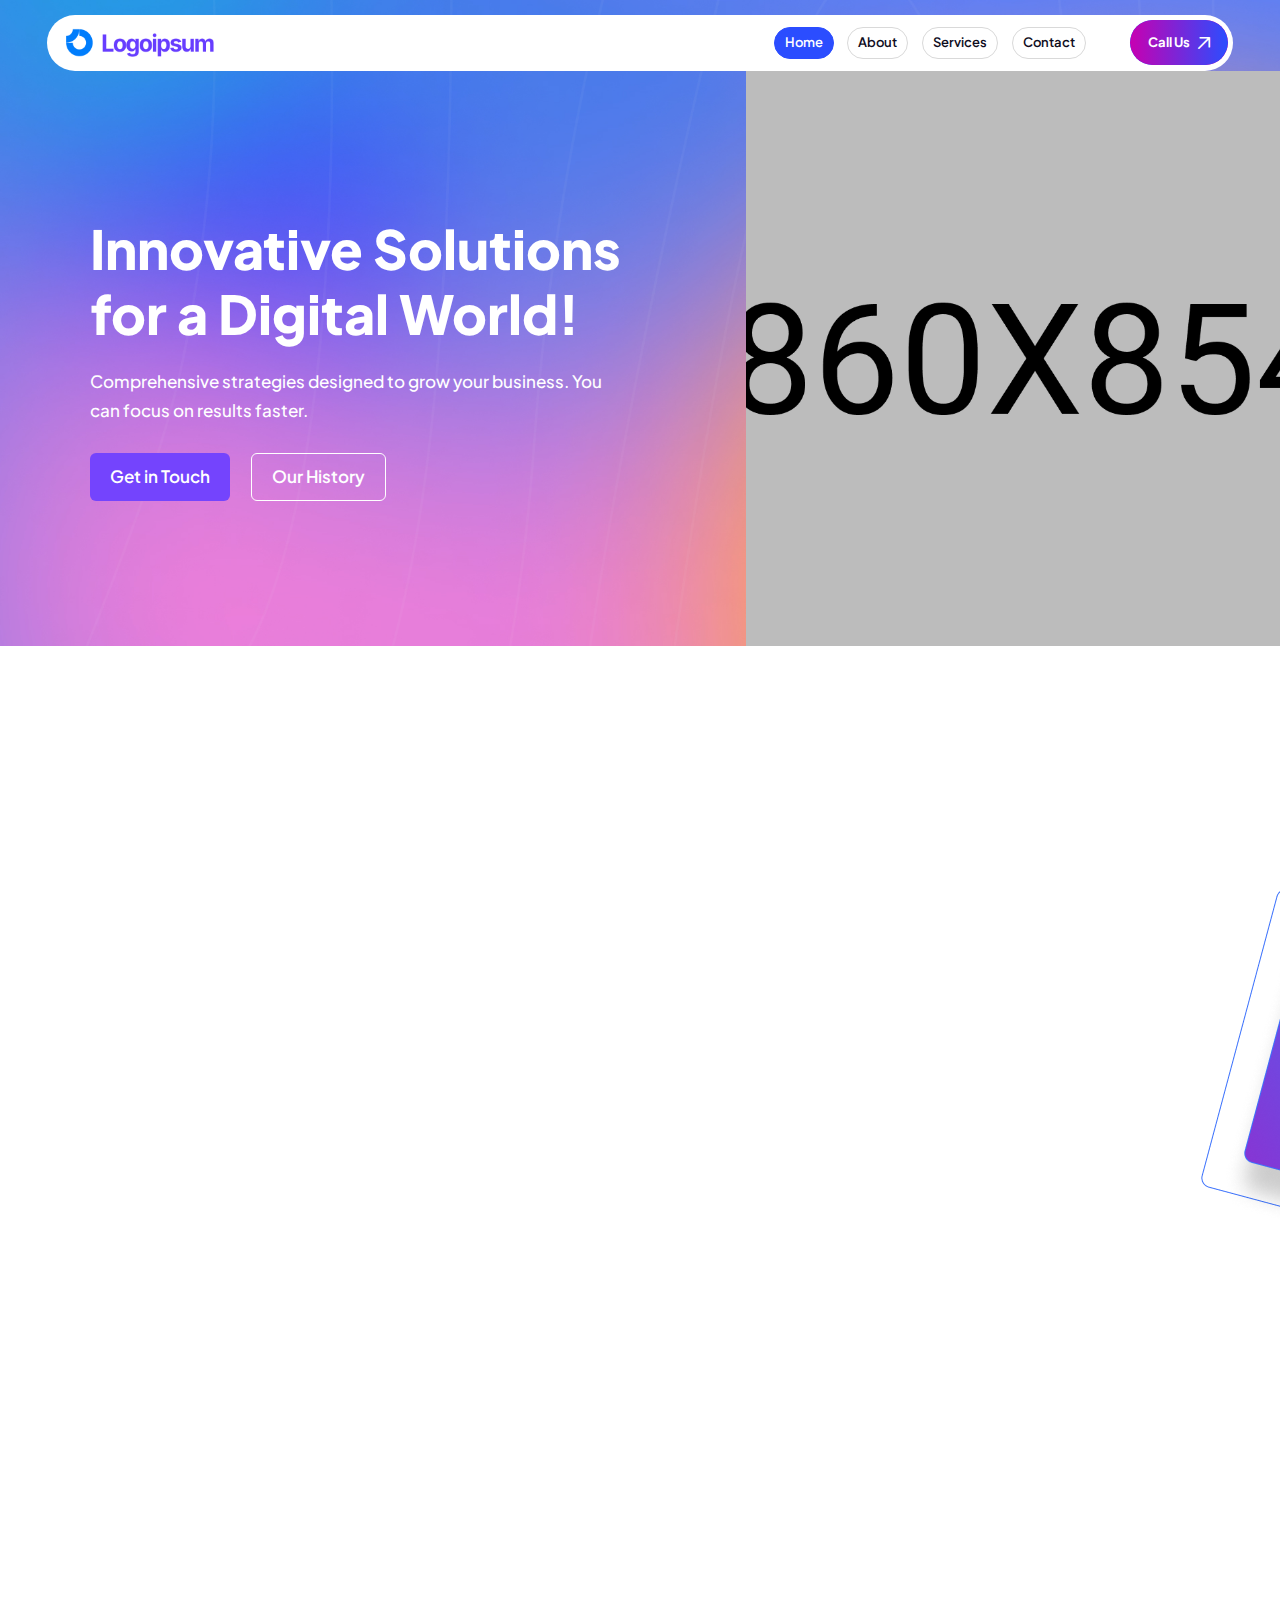
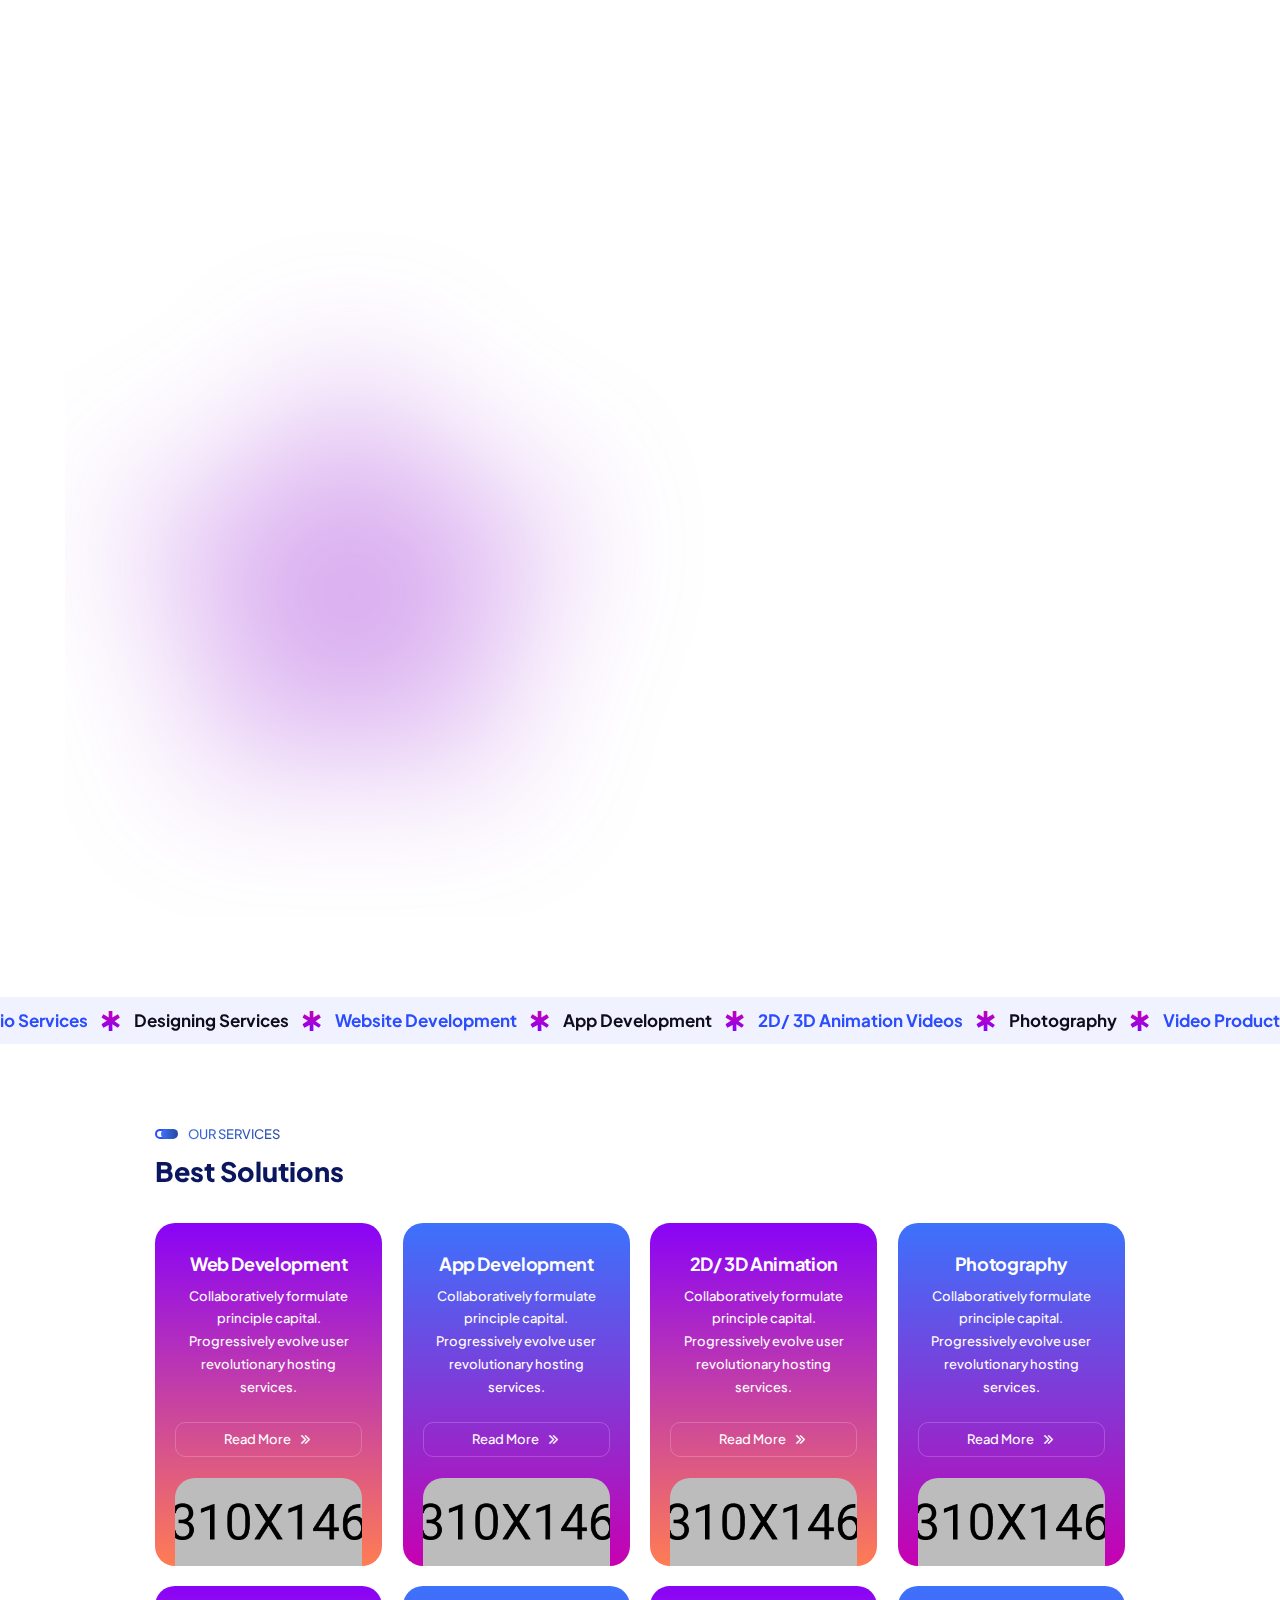
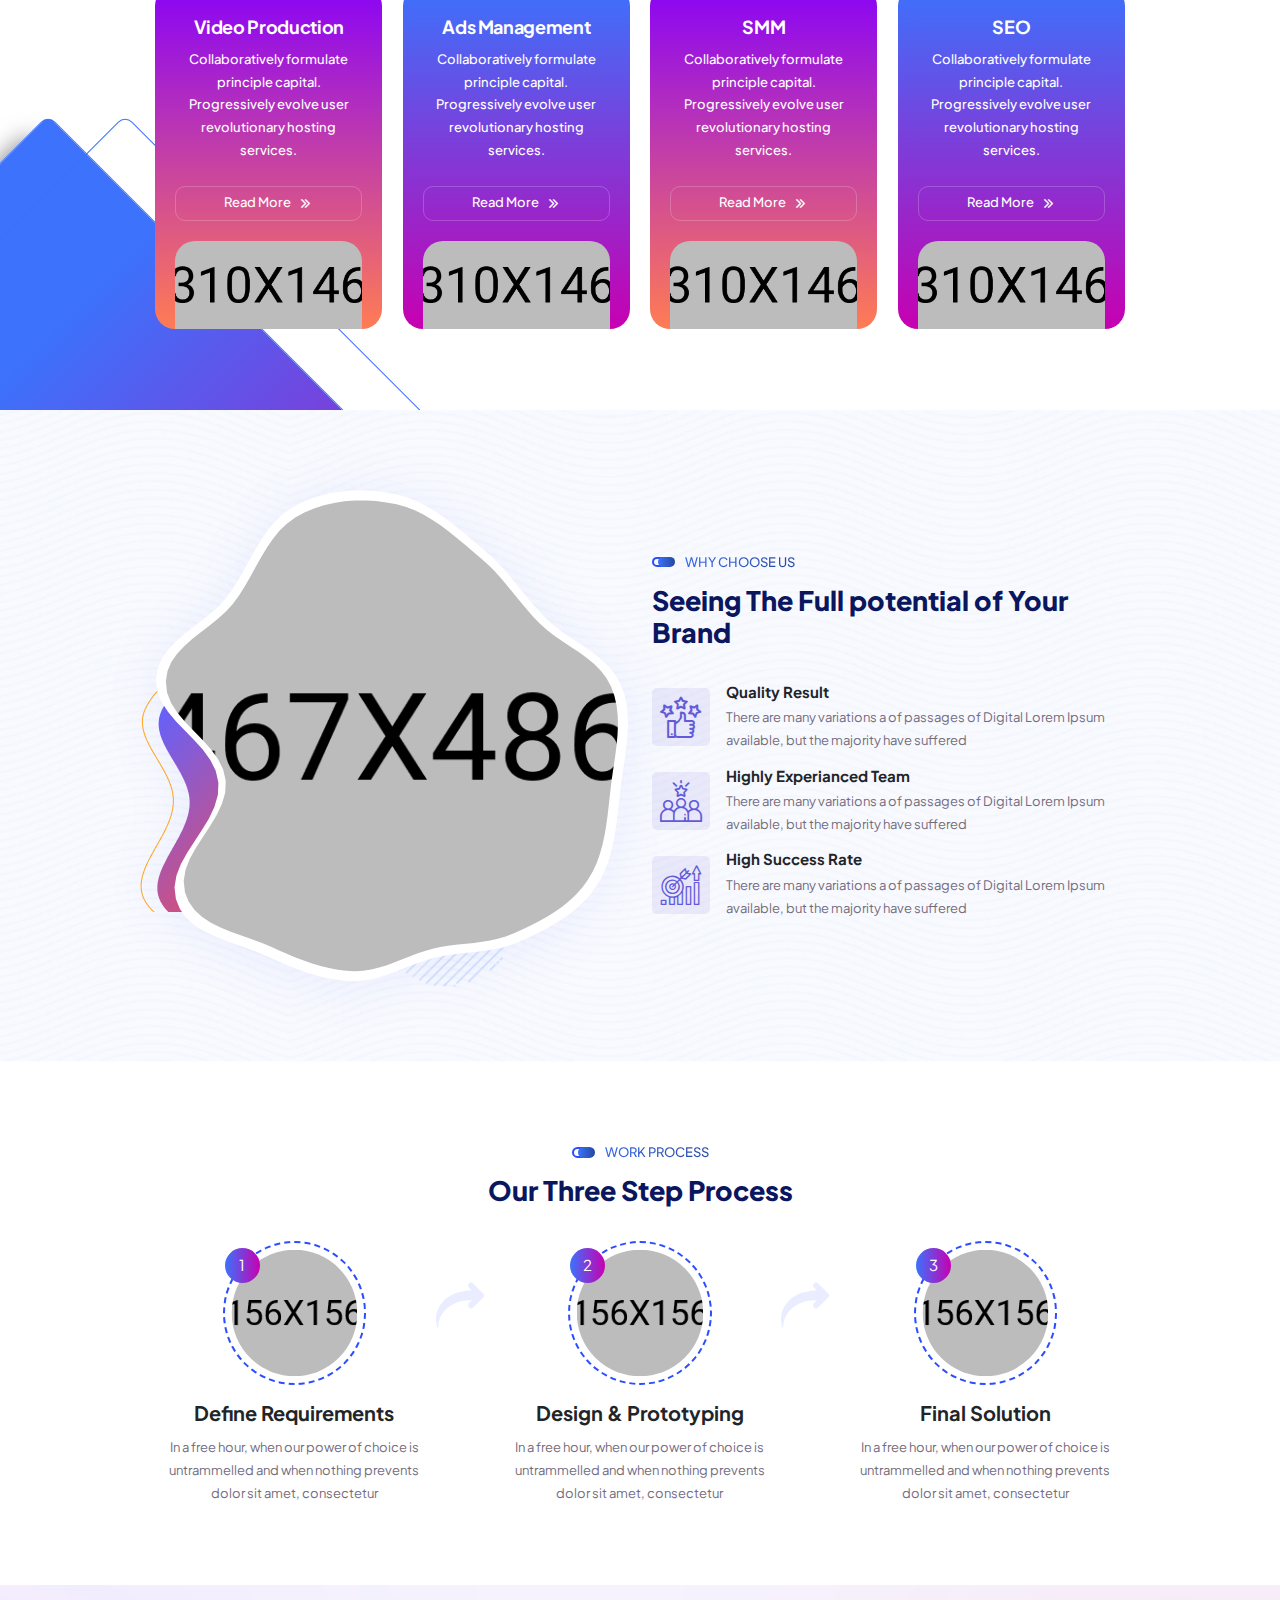
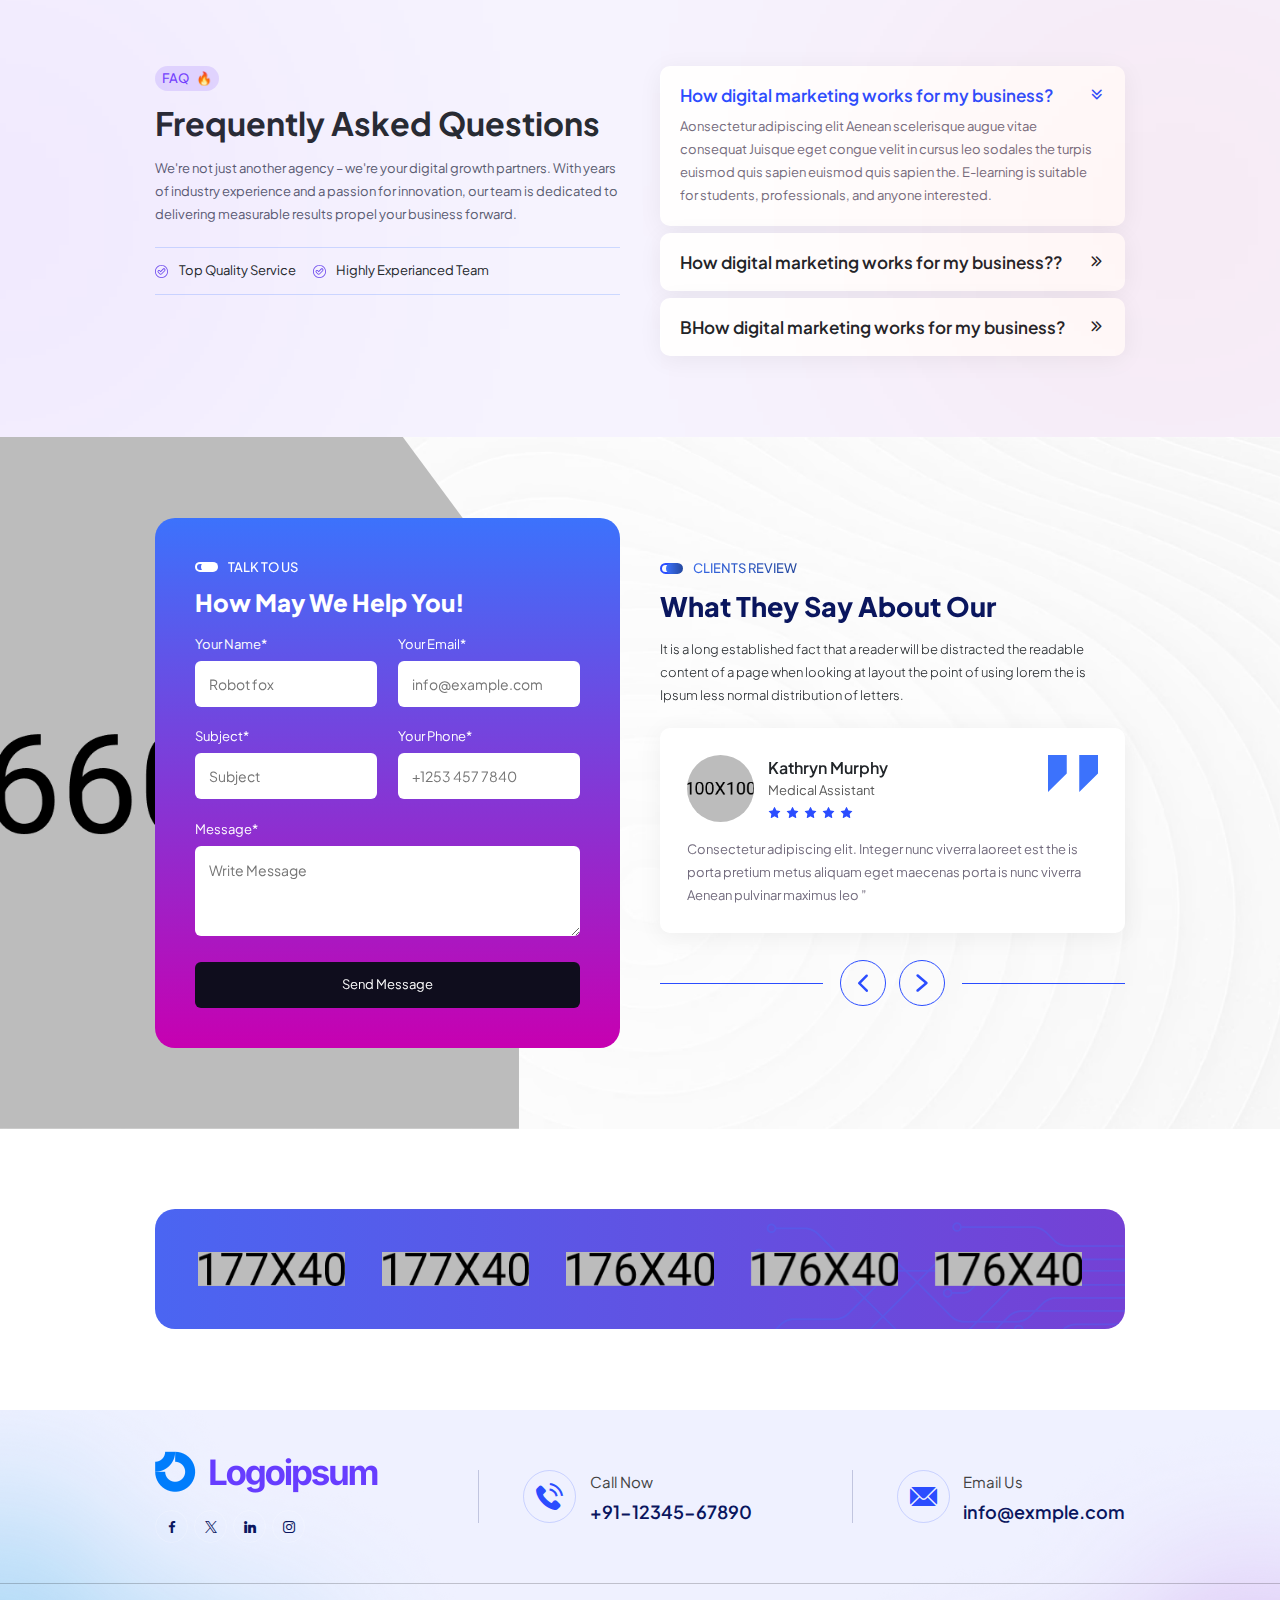
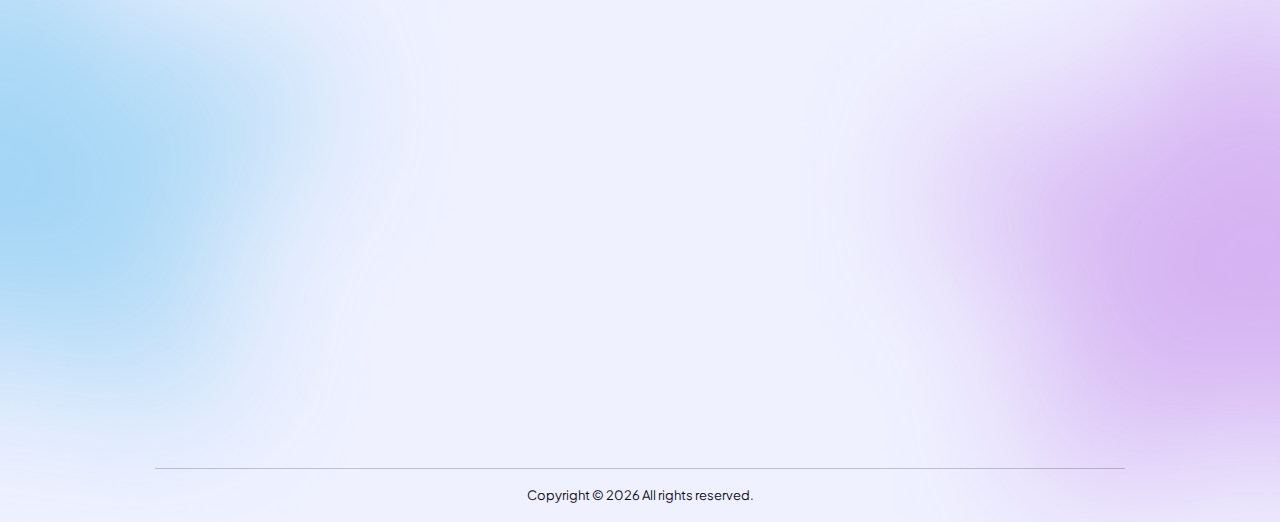
<file: index.html>
<!DOCTYPE html>
<html lang="en">

<head>
    <meta charset="UTF-8">
    <meta name="viewport" content="width=device-width, initial-scale=1.0">
    <title>Kusum Innovations</title>

    <!-- libraries CSS -->
    <link rel="stylesheet" href="assets/icon/flaticon_digicom.css">
    <link rel="stylesheet" href="assets/vendor/bootstrap/bootstrap.min.css">
    <link rel="stylesheet" href="assets/vendor/splide/splide.min.css">
    <link rel="stylesheet" href="assets/vendor/swiper/swiper-bundle.min.css">
    <link rel="stylesheet" href="assets/vendor/animate-wow/animate.min.css">

    <!-- custom CSS -->
    <link rel="stylesheet" href="assets/css/style.css">
</head>

<body>
    <div class="preloader" id="preloader">
        <div class="loader"></div>
    </div>

    <!-- SIDEBAR SECTION START -->
    <div class="ul-sidebar">
        <!-- header -->
        <div class="ul-sidebar-header">
            <div class="ul-sidebar-header-logo">
                <a href="index.html">
                    <img src="assets/img/logoipsum-custom-logo.png" alt="logo" class="logo">
                </a>
            </div>
            <!-- sidebar closer -->
            <button class="ul-sidebar-closer"><i class="flaticon-close-1"></i></button>
        </div>

        <div class="ul-sidebar-header-nav-wrapper d-block d-lg-none"></div>


        <!-- sidebar footer -->
        <div class="ul-sidebar-footer">
            <span class="ul-sidebar-footer-title">Follow us</span>

            <div class="ul-sidebar-footer-social">
                <a href="#"><i class="flaticon-facebook"></i></a>
                <a href="#"><i class="flaticon-twitter"></i></a>
                <a href="#"><i class="flaticon-instagram"></i></a>
                <a href="#"><i class="flaticon-linkedin-big-logo"></i></a>
            </div>
        </div>
    </div>
    <!-- SIDEBAR SECTION END -->

    <!-- SEARCH MODAL SECTION START -->
    <div class="ul-search-form-wrapper flex-grow-1 flex-shrink-0">
        <button class="ul-search-closer"><i class="flaticon-close-1"></i></button>

        <form action="#" class="ul-search-form">
            <div class="ul-search-form-right">
                <input type="search" name="search" id="ul-search" placeholder="Search Here">
                <button type="submit"><span class="icon"><i class="flaticon-search"></i></span></button>
            </div>
        </form>
    </div>
    <!-- SEARCH MODAL SECTION END -->


    <!-- HEADER SECTION START -->
    <header class="ul-header">
        <div class="ul-header-bottom to-be-sticky wow animate__slideInDown">
            <div class="ul-header-bottom-wrapper ul-header-container">
                <div class="logo-container">
                    <a href="index.html" class="d-inline-block"><img src="assets/img/logoipsum-custom-logo.png" alt="logo" class="logo"></a>
                </div>

                <div class="ul-header-bottom-right">
                    <!-- header nav -->
                    <div class="ul-header-nav-wrapper">
                        <div class="to-go-to-sidebar-in-mobile">
                            <nav class="ul-header-nav">
                                <a href="index.html" class="active">Home</a>
                                <a href="about.html">About</a>
                                <div class="has-sub-menu">
                                    <a role="button" href="#">Services</a>

                                    <div class="ul-header-submenu">
                                        <ul>
                                            <li><a href="service-details.html">Digital Marketing</a></li>
                                            <li><a href="service-details.html">Web Development</a></li>
                                            <li><a href="service-details.html">SEO</a></li>
                                            <li><a href="service-details.html">Content Marketing</a></li>
                                        </ul>
                                    </div>
                                </div>
                                <a href="contact.html">Contact</a>
                            </nav>
                        </div>
                    </div>
                    <a href="contact.html" class="ul-btn d-sm-inline-flex d-xxs-none"><span>Call Us <i class="flaticon-top-right"></i></span></a>
                    <button class="ul-header-sidebar-opener d-lg-none d-inline-flex"><i class="flaticon-right-arrow"></i></button>
                </div>
            </div>
        </div>
    </header>
    <!-- HEADER SECTION END -->


    <main>
        <!-- BANNER SECTION START -->
        <section class="ul-banner-2">
            <div class="ul-banner-2-container">
                <div class="ul-banner-2-content row align-items-lg-center align-items-end justify-content-between">
                    <div class="col-lg-6 col-md-7">
                        <div class="ul-banner-2-txt">
                            <h1 class="ul-banner-2-title">Innovative Solutions for a Digital World!</h1>
                            <p class="ul-banner-2-descr">Comprehensive strategies designed to grow your business. You can focus on results faster.</p>
                            <div class="ul-banner-2-btns">
                                <a href="services.html" class="ul-2-btn ul-banner-2-btn">Get in Touch</a>
                                <a href="services.html" class="ul-2-btn ul-banner-2-btn">Our History</a>
                            </div>

                            <!-- <div class="ul-banner-2-stat">
                                <div class="ul-banner-2-stat-imgs">
                                    <img src="assets/img/user-sm-1.png" alt="Image">
                                    <img src="assets/img/user-sm-2.png" alt="Image">
                                    <img src="assets/img/user-sm-3.png" alt="Image">
                                </div>
                                <p><strong>400k+</strong> users around the globe</p>
                            </div> -->
                        </div>
                    </div>

                    <div class="col-lg-5 col-md-5">
                        <div class="ul-banner-2-img">
                            <img src="assets/img/banner-2-img.png" alt="Image">
                        </div>
                    </div>
                </div>
            </div>
        </section>
        <!-- BANNER SECTION END -->


        <!-- ABOUT SECTION START -->
        <section class="ul-about ul-section-spacing">
            <div class="ul-about-container">
                <div class="ul-about-content-wrapper">
                    <div class="ul-about-content-nav ul-about-sticky d-none">
                        <a href="#about-tab-1">About Us <i class="flaticon-top-right"></i></a>
                        <a href="#about-tab-2">Our Mission <i class="flaticon-top-right"></i></a>
                        <a href="#about-tab-3">Our Vision <i class="flaticon-top-right"></i></a>
                    </div>
                    <div class="ul-about-content-tabs">
                        <div class="ul-about-content-tab tab ul-about-sticky" id="about-tab-1">
                            <a href="#about-tab-1" class="tab-sticky-nav">About Us <i class="flaticon-top-right"></i></a>
                            <div class="row row-cols-md-2 row-cols-1 align-items-center">
                                <div class="col">
                                    <div class="ul-about-content-tab-img">
                                        <img src="assets/img/about-tab-img.png" alt="About Tab Image">
                                    </div>
                                </div>
                                <div class="col">
                                    <div class="ul-about-content-tab-txt">
                                        <span class="ul-section-sub-title">About Us</span>
                                        <h2 class="ul-section-title">We Are Increasing Business Success With Technology</h2>
                                        <p class="ul-about-content-tab-descr">It is a long established fact that a reader will be distracted the readable content of a page when looking at layout the point.</p>

                                        <ul class="ul-about-content-tab-list">
                                            <li>Nam varius mauris quis magna pellentesque gravida.</li>
                                            <li>Phasellus porttitor dui vitae pretium ornare.</li>
                                            <li>Maecenas suscipit nisi ac nisi tristique mattis.</li>
                                        </ul>

                                        <a href="about.html" class="ul-btn ul-btn--2"><span>Know More</span><i class="flaticon-up-right-arrow"></i></a>
                                    </div>
                                </div>
                            </div>
                        </div>
                        <div class="ul-about-content-tab tab ul-about-sticky" id="about-tab-2">
                            <a href="#about-tab-2" class="tab-sticky-nav">Our Mission <i class="flaticon-top-right"></i></a>
                            <div class="row row-cols-md-2 row-cols-1 align-items-center">
                                <div class="col">
                                    <div class="ul-about-content-tab-img">
                                        <img src="assets/img/about-tab-img-2.png" alt="About Tab Image">
                                    </div>
                                </div>
                                <div class="col">
                                    <div class="ul-about-content-tab-txt">
                                        <span class="ul-section-sub-title">Our Mission</span>
                                        <h2 class="ul-section-title">Creating Digital Solutions For Business Growth</h2>
                                        <p class="ul-about-content-tab-descr">It is a long established fact that a reader will be distracted the readable content of a page when looking at layout the point.</p>

                                        <ul class="ul-about-content-tab-list">
                                            <li>Nam varius mauris quis magna pellentesque gravida.</li>
                                            <li>Phasellus porttitor dui vitae pretium ornare.</li>
                                            <li>Maecenas suscipit nisi ac nisi tristique mattis.</li>
                                        </ul>

                                        <a href="about.html" class="ul-btn ul-btn--2"><span>Know More</span><i class="flaticon-up-right-arrow"></i></a>
                                    </div>
                                </div>
                            </div>
                        </div>
                        <div class="ul-about-content-tab tab ul-about-sticky" id="about-tab-3">
                            <a href="#about-tab-2" class="tab-sticky-nav">Our Vision <i class="flaticon-top-right"></i></a>
                            <div class="row row-cols-md-2 row-cols-1 align-items-center">
                                <div class="col">
                                    <div class="ul-about-content-tab-img">
                                        <img src="assets/img/about-tab-img-3.png" alt="About Tab Image">
                                    </div>
                                </div>
                                <div class="col">
                                    <div class="ul-about-content-tab-txt">
                                        <span class="ul-section-sub-title">Our Vision</span>
                                        <h2 class="ul-section-title">Empowering Businesses Through Technology</h2>
                                        <p class="ul-about-content-tab-descr">It is a long established fact that a reader will be distracted the readable content of a page when looking at layout the point.</p>

                                        <ul class="ul-about-content-tab-list">
                                            <li>Nam varius mauris quis magna pellentesque gravida.</li>
                                            <li>Phasellus porttitor dui vitae pretium ornare.</li>
                                            <li>Maecenas suscipit nisi ac nisi tristique mattis.</li>
                                        </ul>

                                        <a href="about.html" class="ul-btn ul-btn--2"><span>Know More</span><i class="flaticon-up-right-arrow"></i></a>
                                    </div>
                                </div>
                            </div>
                        </div>
                    </div>
                </div>
            </div>

            <div class="ul-about-vectors">
                <img src="assets/img/about-vector-1.svg" alt="" class="vector-1">
                <img src="assets/img/about-vector-2.png" alt="" class="vector-2">
            </div>
        </section>
        <!-- ABOUT SECTION END -->


        <!-- TICKER TEXT AREA START -->
        <div class="ul-ticker">
            <div class="splide ul-ticker-slider" aria-label="Ticker Slider">
                <div class="splide__track">
                    <ul class="splide__list">
                        <!-- single slide -->
                        <li class="splide__slide">
                            <p>Website Development</p>
                        </li>
                        <!-- single slide -->
                        <li class="splide__slide">
                            <p>App Development</p>
                        </li>
                        <!-- single slide -->
                        <li class="splide__slide">
                            <p>2D/ 3D Animation Videos</p>
                        </li>
                        <!-- single slide -->
                        <li class="splide__slide">
                            <p>Photography</p>
                        </li>
                        <!-- single slide -->
                        <li class="splide__slide">
                            <p>Video Production</p>
                        </li>
                        <!-- single slide -->
                        <li class="splide__slide">
                            <p>Ads Management </p>
                        </li>
                        <!-- single slide -->
                        <li class="splide__slide">
                            <p>Social Media Marketing</p>
                        </li>
                        <!-- single slide -->
                        <li class="splide__slide">
                            <p>Search Engine Optimization </p>
                        </li>
                        <!-- single slide -->
                        <li class="splide__slide">
                            <p>Audio Services</p>
                        </li>
                        <!-- single slide -->
                        <li class="splide__slide">
                            <p>Designing Services</p>
                        </li>
                    </ul>
                </div>
            </div>
        </div>
        <!-- TICKER TEXT AREA END -->


        <!-- SERVICES SECTION START -->
        <section class="ul-services ul-section-spacing">
            <div class="ul-container">
                <!-- section heading -->
                <div class="ul-section-heading">
                    <div class="left">
                        <span class="ul-section-sub-title">Our Services</span>
                        <h2 class="ul-section-title">Best Solutions</h2>
                    </div>
                </div>

                <!-- services slider -->
                <div class="ul-features-grid">
                    <div class="row row-cols-lg-4 row-cols-md-3 row-cols-sm-2 row-cols-1 ul-bs-row justify-content-center">
                        <div class="col">
                            <div class="ul-service">
                                <div class="ul-service-txt">
                                    <h3 class="ul-service-title">Web Development</h3>
                                    <p class="ul-service-descr">Collaboratively formulate principle capital. Progressively evolve user revolutionary hosting services.</p>
                                    <a href="service-details.html" class="ul-service-btn">Read More <i class="flaticon-right"></i></a>
                                </div>
                                <div class="ul-service-img">
                                    <img src="assets/img/service-1.jpg" alt="Image">
                                </div>
                            </div>
                        </div>
                        <div class="col">
                            <div class="ul-service">
                                <div class="ul-service-txt">
                                    <h3 class="ul-service-title">App Development</h3>
                                    <p class="ul-service-descr">Collaboratively formulate principle capital. Progressively evolve user revolutionary hosting services.</p>
                                    <a href="service-details.html" class="ul-service-btn">Read More <i class="flaticon-right"></i></a>
                                </div>
                                <div class="ul-service-img">
                                    <img src="assets/img/service-2.jpg" alt="Image">
                                </div>
                            </div>
                        </div>
                        <div class="col">
                            <div class="ul-service">
                                <div class="ul-service-txt">
                                    <h3 class="ul-service-title">2D/ 3D Animation</h3>
                                    <p class="ul-service-descr">Collaboratively formulate principle capital. Progressively evolve user revolutionary hosting services.</p>
                                    <a href="service-details.html" class="ul-service-btn">Read More <i class="flaticon-right"></i></a>
                                </div>
                                <div class="ul-service-img">
                                    <img src="assets/img/service-3.jpg" alt="Image">
                                </div>
                            </div>
                        </div>
                        <div class="col">
                            <div class="ul-service">
                                <div class="ul-service-txt">
                                    <h3 class="ul-service-title">Photography</h3>
                                    <p class="ul-service-descr">Collaboratively formulate principle capital. Progressively evolve user revolutionary hosting services.</p>
                                    <a href="service-details.html" class="ul-service-btn">Read More <i class="flaticon-right"></i></a>
                                </div>
                                <div class="ul-service-img">
                                    <img src="assets/img/service-4.jpg" alt="Image">
                                </div>
                            </div>
                        </div>
                        <div class="col">
                            <div class="ul-service">
                                <div class="ul-service-txt">
                                    <h3 class="ul-service-title">Video Production</h3>
                                    <p class="ul-service-descr">Collaboratively formulate principle capital. Progressively evolve user revolutionary hosting services.</p>
                                    <a href="service-details.html" class="ul-service-btn">Read More <i class="flaticon-right"></i></a>
                                </div>
                                <div class="ul-service-img">
                                    <img src="assets/img/service-4.jpg" alt="Image">
                                </div>
                            </div>
                        </div>
                        <div class="col">
                            <div class="ul-service">
                                <div class="ul-service-txt">
                                    <h3 class="ul-service-title">Ads Management</h3>
                                    <p class="ul-service-descr">Collaboratively formulate principle capital. Progressively evolve user revolutionary hosting services.</p>
                                    <a href="service-details.html" class="ul-service-btn">Read More <i class="flaticon-right"></i></a>
                                </div>
                                <div class="ul-service-img">
                                    <img src="assets/img/service-4.jpg" alt="Image">
                                </div>
                            </div>
                        </div>
                        <div class="col">
                            <div class="ul-service">
                                <div class="ul-service-txt">
                                    <h3 class="ul-service-title">SMM</h3>
                                    <p class="ul-service-descr">Collaboratively formulate principle capital. Progressively evolve user revolutionary hosting services.</p>
                                    <a href="service-details.html" class="ul-service-btn">Read More <i class="flaticon-right"></i></a>
                                </div>
                                <div class="ul-service-img">
                                    <img src="assets/img/service-4.jpg" alt="Image">
                                </div>
                            </div>
                        </div>
                        <div class="col">
                            <div class="ul-service">
                                <div class="ul-service-txt">
                                    <h3 class="ul-service-title">SEO </h3>
                                    <p class="ul-service-descr">Collaboratively formulate principle capital. Progressively evolve user revolutionary hosting services.</p>
                                    <a href="service-details.html" class="ul-service-btn">Read More <i class="flaticon-right"></i></a>
                                </div>
                                <div class="ul-service-img">
                                    <img src="assets/img/service-4.jpg" alt="Image">
                                </div>
                            </div>
                        </div>
                    </div>
                </div>
            </div>


            <div>
                <div class="ul-services-vector"></div>
                <div class="ul-services-vector vector-2"></div>
            </div>
        </section>
        <!-- SERVICES SECTION END -->


        <!-- WHY CHOOSE US SECTION START -->
        <section class="ul-why-choose-us ul-section-spacing">
            <div class="ul-container">
                <div class="row row-cols-md-2 row-cols-1 gy-5 align-items-center">
                    <!-- img -->
                    <div class="col">
                        <div class="ul-why-choose-us-img">
                            <img src="assets/img/why-choose-us-img.png" alt="Image" class="main-img">

                            <!-- vectors -->
                            <div class="ul-why-choose-us-vectors">
                                <img src="assets/img/why-choose-us-vector.png" alt="vector" class="vector-1">
                                <img src="assets/img/why-choose-us-vector-2.png" alt="vector" class="vector-2">
                            </div>
                        </div>
                    </div>

                    <!-- txt -->
                    <div class="col">
                        <div class="ul-why-choose-us-txt">
                            <div class="ul-section-heading">
                                <div class="left">
                                    <span class="ul-section-sub-title">Why Choose Us</span>
                                    <h2 class="ul-section-title">Seeing The Full potential of Your Brand</h2>
                                </div>
                            </div>
                            <div class="ul-why-choose-us-points">
                                <!-- single point -->
                                <div class="ul-why-choose-us-point">
                                    <div class="ul-why-choose-us-point-icon">
                                        <i class="flaticon-satisfaction"></i>
                                    </div>
                                    <div class="ul-why-choose-us-point-txt">
                                        <h3 class="ul-why-choose-us-point-title">Quality Result</h3>
                                        <p class="ul-why-choose-us-point-descr">There are many variations a of passages of Digital Lorem Ipsum available, but the majority have suffered</p>
                                    </div>
                                </div>

                                <!-- single point -->
                                <div class="ul-why-choose-us-point">
                                    <div class="ul-why-choose-us-point-icon">
                                        <i class="flaticon-teamwork"></i>
                                    </div>
                                    <div class="ul-why-choose-us-point-txt">
                                        <h3 class="ul-why-choose-us-point-title">Highly Experianced Team</h3>
                                        <p class="ul-why-choose-us-point-descr">There are many variations a of passages of Digital Lorem Ipsum available, but the majority have suffered</p>
                                    </div>
                                </div>

                                <!-- single point -->
                                <div class="ul-why-choose-us-point">
                                    <div class="ul-why-choose-us-point-icon">
                                        <i class="flaticon-targeted"></i>
                                    </div>
                                    <div class="ul-why-choose-us-point-txt">
                                        <h3 class="ul-why-choose-us-point-title">High Success Rate</h3>
                                        <p class="ul-why-choose-us-point-descr">There are many variations a of passages of Digital Lorem Ipsum available, but the majority have suffered</p>
                                    </div>
                                </div>
                            </div>
                        </div>
                    </div>
                </div>
            </div>
        </section>
        <!-- WHY CHOOSE US SECTION END -->


        <!-- WORK PROCESS SECTION START -->
        <section class="ul-work-process ul-section-spacing overflow-hidden">
            <div class="ul-container">
                <div class="ul-section-heading text-center justify-content-center">
                    <div class="left">
                        <span class="ul-section-sub-title">Work Process</span>
                        <h2 class="ul-section-title">Our Three Step Process</h2>
                    </div>
                </div>

                <div class="row ul-bs-row row-cols-md-3 row-cols-2 row-cols-xxs-1 ul-work-process-row">
                    <!-- single process -->
                    <div class="col">
                        <div class="ul-work-process-single">
                            <div class="ul-work-process-single-img">
                                <img src="assets/img/process-1.jpg" alt="Image">
                                <div class="ul-work-process-single-index"><span>1</span></div>
                            </div>

                            <div class="ul-work-process-single-txt">
                                <h3 class="ul-work-process-single-title">Define Requirements</h3>
                                <p class="ul-work-process-single-descr">In a free hour, when our power of choice is untrammelled and when nothing prevents dolor sit amet, consectetur</p>
                            </div>
                        </div>
                    </div>

                    <!-- single process -->
                    <div class="col">
                        <div class="ul-work-process-single">
                            <div class="ul-work-process-single-img">
                                <img src="assets/img/process-2.jpg" alt="Image">
                                <div class="ul-work-process-single-index"><span>2</span></div>
                            </div>

                            <div class="ul-work-process-single-txt">
                                <h3 class="ul-work-process-single-title">Design & Prototyping</h3>
                                <p class="ul-work-process-single-descr">In a free hour, when our power of choice is untrammelled and when nothing prevents dolor sit amet, consectetur</p>
                            </div>
                        </div>
                    </div>

                    <!-- single process -->
                    <div class="col">
                        <div class="ul-work-process-single">
                            <div class="ul-work-process-single-img">
                                <img src="assets/img/process-3.jpg" alt="Image">
                                <div class="ul-work-process-single-index"><span>3</span></div>
                            </div>

                            <div class="ul-work-process-single-txt">
                                <h3 class="ul-work-process-single-title">Final Solution</h3>
                                <p class="ul-work-process-single-descr">In a free hour, when our power of choice is untrammelled and when nothing prevents dolor sit amet, consectetur</p>
                            </div>
                        </div>
                    </div>
                </div>
            </div>
        </section>
        <!-- WORK PROCESS SECTION END -->



        <!-- FAQ SECTION START -->
        <section class="ul-faq-2 ul-section-spacing">
            <div class="ul-container">
                <div class="row ul-bs-row ul-faq-row row-cols-md-2 row-cols-1">
                    <!-- img -->
                    <div class="col">
                        <div class="ul-faq-txt">
                            <span class="ul-2-section-sub-title">FAQ</span>
                            <h2 class="ul-2-section-title">Frequently Asked Questions</h2>
                            <p class="ul-2-section-descr">We're not just another agency – we're your digital growth partners. With years of industry experience and a passion for innovation, our team is dedicated to delivering measurable results propel your business forward.</p>
                            <ul class="ul-faq-2-list">
                                <li>Top Quality Service</li>
                                <li>Highly Experianced Team</li>
                            </ul>
                        </div>
                    </div>

                    <!-- txt -->
                    <div class="col">
                        <div class="ul-faq-accordion ul-accordion mt-0">
                            <div class="ul-single-accordion-item open">
                                <div class="ul-single-accordion-item__header">
                                    <div class="left">
                                        <h3 class="ul-single-accordion-item__title">How digital marketing works for my business?</h3>
                                    </div>
                                    <span class="icon"><i class="flaticon-right"></i></span>
                                </div>

                                <div class="ul-single-accordion-item__body">
                                    <p>Aonsectetur adipiscing elit Aenean scelerisque augue vitae consequat Juisque eget congue velit in cursus leo sodales the turpis euismod quis sapien euismod quis sapien the. E-learning is suitable for students, professionals, and anyone interested.</p>
                                </div>
                            </div>

                            <div class="ul-single-accordion-item">
                                <div class="ul-single-accordion-item__header">
                                    <div class="left">
                                        <h3 class="ul-single-accordion-item__title">How digital marketing works for my business??</h3>
                                    </div>
                                    <span class="icon"><i class="flaticon-right"></i></span>
                                </div>

                                <div class="ul-single-accordion-item__body">
                                    <p>Aonsectetur adipiscing elit Aenean scelerisque augue vitae consequat Juisque eget congue velit in cursus leo sodales the turpis euismod quis sapien euismod quis sapien the. E-learning is suitable for students, professionals, and anyone interested.</p>
                                </div>
                            </div>

                            <div class="ul-single-accordion-item">
                                <div class="ul-single-accordion-item__header">
                                    <div class="left">
                                        <h3 class="ul-single-accordion-item__title">BHow digital marketing works for my business?</h3>
                                    </div>
                                    <span class="icon"><i class="flaticon-right"></i></span>
                                </div>

                                <div class="ul-single-accordion-item__body">
                                    <p>Aonsectetur adipiscing elit Aenean scelerisque augue vitae consequat Juisque eget congue velit in cursus leo sodales the turpis euismod quis sapien euismod quis sapien the. E-learning is suitable for students, professionals, and anyone interested.</p>
                                </div>
                            </div>
                        </div>
                    </div>
                </div>
            </div>
        </section>
        <!-- FAQ SECTION END -->



        <!-- REVIEW-CONTACT SECTION START -->
        <section class="ul-review-contact ul-section-spacing">
            <!-- bg left image -->
            <div class="bg-img">
                <img src="assets/img/contact-review-bg-img.jpg" alt="Image">
            </div>

            <div class="ul-container">
                <div class="row ul-review-contact-row row-cols-md-2 row-cols-1 align-items-center">
                    <!-- contact -->
                    <div class="col">
                        <div class="ul-contact-form-wrapper">
                            <div>
                                <span class="ul-section-sub-title">TALK TO US</span>
                                <h2 class="ul-section-title">How May We Help You!</h2>

                                <form action="#" class="ul-contact-form">
                                    <div class="row ul-bs-row row-cols-2 row-cols-xxs-1">
                                        <div class="col">
                                            <div class="form-group">
                                                <label for="ul-contact-name">Your Name*</label>
                                                <input type="text" name="name" id="ul-contact-name" placeholder="Robot fox">
                                            </div>
                                        </div>

                                        <div class="col">
                                            <div class="form-group">
                                                <label for="ul-contact-email">Your Email*</label>
                                                <input type="email" name="email" id="ul-contact-email" placeholder="info@example.com">
                                            </div>
                                        </div>

                                        <div class="col">
                                            <div class="form-group">
                                                <label for="ul-contact-subject">Subject*</label>
                                                <input type="text" name="subject" id="ul-contact-subject" placeholder="Subject">
                                            </div>
                                        </div>

                                        <div class="col">
                                            <div class="form-group">
                                                <label for="ul-contact-phone">Your Phone*</label>
                                                <input type="tel" name="phone" id="ul-contact-phone" placeholder="+1253 457 7840">
                                            </div>
                                        </div>

                                        <div class="col-12">
                                            <div class="form-group">
                                                <label for="ul-contact-message">Message*</label>
                                                <textarea name="message" id="ul-contact-message" placeholder="Write Message"></textarea>
                                            </div>
                                        </div>

                                        <div class="col-12">
                                            <div class="form-group">
                                                <button type="submit">Send Message</button>
                                            </div>
                                        </div>
                                    </div>
                                </form>
                            </div>
                        </div>
                    </div>

                    <!-- reviews -->
                    <div class="col">
                        <div class="ul-reviews">
                            <div>
                                <span class="ul-section-sub-title">Clients Review</span>
                                <h2 class="ul-section-title">What They Say About Our</h2>
                                <p class="ul-reviews-heading-descr">It is a long established fact that a reader will be distracted the readable content of a page when looking at layout the point of using lorem the is Ipsum less normal distribution of letters.</p>
                            </div>

                            <div class="swiper ul-reviews-slider">
                                <div class="swiper-wrapper">
                                    <!-- single slide -->
                                    <div class="swiper-slide">
                                        <div class="ul-review">
                                            <div class="top">
                                                <div class="ul-review-reviewer-img">
                                                    <img src="assets/img/user.jpg" alt="Reviewer Image">
                                                </div>

                                                <div class="ul-review-reviewer-info">
                                                    <h3 class="ul-review-reviewer-name">Kathryn Murphy</h3>
                                                    <h4 class="ul-review-reviewer-role">Medical Assistant</h4>
                                                    <div class="ul-review-rating">
                                                        <i class="flaticon-star"></i>
                                                        <i class="flaticon-star"></i>
                                                        <i class="flaticon-star"></i>
                                                        <i class="flaticon-star"></i>
                                                        <i class="flaticon-star"></i>
                                                    </div>
                                                </div>

                                                <div class="ul-review-quotation-icon flex-shrink-0">
                                                    <img src="assets/img/quotation-icon.svg" alt="quotaion-icon">
                                                </div>
                                            </div>
                                            <p class="ul-review-txt">Consectetur adipiscing elit. Integer nunc viverra laoreet est the is porta pretium metus aliquam eget maecenas porta is nunc viverra Aenean pulvinar maximus leo ”</p>
                                        </div>
                                    </div>

                                    <!-- single slide -->
                                    <div class="swiper-slide">
                                        <div class="ul-review">
                                            <div class="top">
                                                <div class="ul-review-reviewer-img">
                                                    <img src="assets/img/user.jpg" alt="Reviewer Image">
                                                </div>

                                                <div class="ul-review-reviewer-info">
                                                    <h3 class="ul-review-reviewer-name">Kathryn Murphy</h3>
                                                    <h4 class="ul-review-reviewer-role">Medical Assistant</h4>
                                                    <div class="ul-review-rating">
                                                        <i class="flaticon-star"></i>
                                                        <i class="flaticon-star"></i>
                                                        <i class="flaticon-star"></i>
                                                        <i class="flaticon-star"></i>
                                                        <i class="flaticon-star"></i>
                                                    </div>
                                                </div>

                                                <div class="ul-review-quotation-icon flex-shrink-0">
                                                    <img src="assets/img/quotation-icon.svg" alt="quotaion-icon">
                                                </div>
                                            </div>
                                            <p class="ul-review-txt">Consectetur adipiscing elit. Integer nunc viverra laoreet est the is porta pretium metus aliquam eget maecenas porta is nunc viverra Aenean pulvinar maximus leo ”</p>
                                        </div>
                                    </div>

                                    <!-- single slide -->
                                    <div class="swiper-slide">
                                        <div class="ul-review">
                                            <div class="top">
                                                <div class="ul-review-reviewer-img">
                                                    <img src="assets/img/user.jpg" alt="Reviewer Image">
                                                </div>

                                                <div class="ul-review-reviewer-info">
                                                    <h3 class="ul-review-reviewer-name">Kathryn Murphy</h3>
                                                    <h4 class="ul-review-reviewer-role">Medical Assistant</h4>
                                                    <div class="ul-review-rating">
                                                        <i class="flaticon-star"></i>
                                                        <i class="flaticon-star"></i>
                                                        <i class="flaticon-star"></i>
                                                        <i class="flaticon-star"></i>
                                                        <i class="flaticon-star"></i>
                                                    </div>
                                                </div>

                                                <div class="ul-review-quotation-icon flex-shrink-0">
                                                    <img src="assets/img/quotation-icon.svg" alt="quotaion-icon">
                                                </div>
                                            </div>
                                            <p class="ul-review-txt">Consectetur adipiscing elit. Integer nunc viverra laoreet est the is porta pretium metus aliquam eget maecenas porta is nunc viverra Aenean pulvinar maximus leo ”</p>
                                        </div>
                                    </div>
                                </div>
                            </div>
                            <div class="ul-reviews-slider-nav ul-slider-nav">
                                <button class="prev"><i class="flaticon-left"></i></button>
                                <button class="next"><i class="flaticon-next-2"></i></button>
                            </div>
                        </div>
                    </div>
                </div>
            </div>
        </section>
        <!-- REVIEW-CONTACT SECTION END -->


        <!-- BLOG SECTION START -->

        <!-- BLOG SECTION END -->


        <!-- CLIENTS SECTION START -->
        <div class="ul-container ul-section-spacing pt-10">
            <div class="ul-clients">
                <div class="ul-clients-slider swiper">
                    <div class="swiper-wrapper">
                        <!-- single client -->
                        <div class="swiper-slide"><img src="assets/img/client-1.png" alt="Client Image"></div>
                        <!-- single client -->
                        <div class="swiper-slide"><img src="assets/img/client-2.png" alt="Client Image"></div>
                        <!-- single client -->
                        <div class="swiper-slide"><img src="assets/img/client-3.png" alt="Client Image"></div>
                        <!-- single client -->
                        <div class="swiper-slide"><img src="assets/img/client-4.png" alt="Client Image"></div>
                        <!-- single client -->
                        <div class="swiper-slide"><img src="assets/img/client-5.png" alt="Client Image"></div>
                        <!-- single client -->
                        <div class="swiper-slide"><img src="assets/img/client-1.png" alt="Client Image"></div>
                    </div>
                </div>
                <img src="assets/img/brands-vector.png" alt="vector" class="ul-clients-vector">
            </div>
        </div>
        <!-- CLIENTS SECTION END -->
    </main>

    <!-- FOOTER SECTION START -->
    <footer class="ul-footer ul-footer-2">
        <!-- footer top -->
        <div class="ul-footer-top">
            <div class="ul-container">
                <div class="ul-footer-top-contact-infos">
                    <!-- single info -->
                    <div class="ul-footer-top-logo">
                        <a href="index.html"><img src="assets/img/logoipsum-custom-logo.png" alt="logo"></a>
                        <div class="ul-footer-socials">
                            <a href="#"><i class="flaticon-facebook-app-symbol"></i></a>
                            <a href="#"><i class="flaticon-twitter"></i></a>
                            <a href="#"><i class="flaticon-linkedin-big-logo"></i></a>
                            <a href="#"><i class="flaticon-instagram"></i></a>
                        </div>
                    </div>

                    <!-- single info -->
                    <div class="ul-footer-top-contact-info">
                        <!-- icon -->
                        <div class="ul-footer-top-contact-info-icon"><i class="flaticon-telephone"></i></div>
                        <!-- txt -->
                        <div class="ul-footer-top-contact-info-txt">
                            <span class="ul-footer-top-contact-info-label">Call Now</span>
                            <h5 class="ul-footer-top-contact-info-address"><a href="tel:20866660112">+91-12345-67890</a></h5>
                        </div>
                    </div>

                    <!-- single info -->
                    <div class="ul-footer-top-contact-info">
                        <!-- icon -->
                        <div class="ul-footer-top-contact-info-icon"><i class="flaticon-mail"></i></div>
                        <!-- txt -->
                        <div class="ul-footer-top-contact-info-txt">
                            <span class="ul-footer-top-contact-info-label">Email Us</span>
                            <h5 class="ul-footer-top-contact-info-address"><a href="mailto:info@exmple.com">info@exmple.com</a></h5>
                        </div>
                    </div>
                </div>
            </div>
        </div>

        <!-- footer middle -->
        <div class="ul-footer-middle">
            <div class="ul-container">
                <div class="ul-footer-middle-wrapper wow animate__fadeInUp">
                    <div class="ul-footer-about">
                        <h3 class="ul-footer-widget-title">About Us</h3>
                        <p class="ul-footer-about-txt">It is a long established fact that a reader will be distracted the road readable content of a page when looking at layout.</p>
                        <a href="contact.html" class="ul-footer-about-btn">Contact us <i class="flaticon-top-right"></i></a>
                    </div>

                    <div class="ul-footer-widget">
                        <h3 class="ul-footer-widget-title">Our Best Service</h3>

                        <div class="ul-footer-widget-links">
                            <a href="service-details.html">Website Development </a>
                            <a href="service-details.html">App Development</a>
                            <a href="service-details.html">2D/ 3D Animation Videos </a>
                            <a href="service-details.html">Photography</a>
                            <a href="service-details.html">Video Production </a>
                            <a href="service-details.html">Ads Management </a>
                            <a href="service-details.html">Social Media Marketing </a>
                            <a href="service-details.html">Search Engine Optimization</a>
                            <a href="service-details.html">Audio Services</a>
                            <a href="service-details.html">Designing Services</a>
                        </div>
                    </div>

                    <div class="ul-footer-widget ul-footer-recent-posts">
                        <h3 class="ul-footer-widget-title"> Quick Link</h3>

                        <div class="ul-footer-widget-links">
                            <a href="about.html">About Us</a>
                            <a href="#">Our Blogs</a>
                            <a href="#">FAQ'S</a>
                            <a href="contact.html">Contact Us</a>
                        </div>
                    </div>

                    <div class="ul-footer-widget ul-nwsltr-widget">
                        <h3 class="ul-footer-widget-title">Hours of Operation</h3>
                        <div class="ul-footer-widget-links">
                            <span>Monday – Friday : <span class="colored">8am – 4pm</span></span>
                        </div>
                        <h3 class="ul-footer-widget-title hpps">Subscribe Newslatter</h3>
                        <form action="#" class="ul-nwsltr-form">
                            <div class="top">
                                <input type="email" name="email" id="nwsltr-email" placeholder="Your Email Address" class="ul-nwsltr-input">
                                <button type="submit"><i class="flaticon-next-1"></i></button>
                            </div>

                            <div class="agreement">
                                <label for="nwsltr-agreement" class="ul-checkbox-wrapper">
                                    <input type="checkbox" name="agreement" id="nwsltr-agreement" hidden>
                                    <span class="ul-checkbox"><i class="flaticon-check-1"></i></span>
                                    <span class="ul-checkbox-txt">I agree with the <a href="#">Privacy Policy</a></span>
                                </label>
                            </div>
                        </form>
                    </div>
                </div>
            </div>
        </div>

        <!-- footer bottom -->
        <div class="ul-container">
            <div class="ul-footer-bottom">
                <div class="ul-footer-bottom-wrapper justify-content-center">
                    <p class="copyright-txt">Copyright &copy;
                        <script>document.write(new Date().getFullYear())</script> All rights reserved.
                    </p>
                </div>
            </div>
        </div>

        <!-- vector -->
        <div class="ul-footer-vectors">
            <img src="assets/img/footer-2-vector-1.png" alt="Footer Image" class="ul-footer-vector-1">
            <img src="assets/img/footer-2-vector-2.png" alt="Footer Image" class="ul-footer-vector-2">
        </div>
    </footer>
    <!-- FOOTER SECTION END -->

    <!-- libraries JS -->
    <script src="assets/vendor/bootstrap/bootstrap.bundle.min.js"></script>
    <script src="assets/vendor/splide/splide.min.js"></script>
    <script src="assets/vendor/splide/splide-extension-auto-scroll.min.js"></script>
    <script src="assets/vendor/swiper/swiper-bundle.min.js"></script>
    <script src="assets/vendor/animate-wow/wow.min.js"></script>
    <script src="assets/vendor/fslightbox/fslightbox.js"></script>
    <script src="assets/vendor/scrollspy/simple-scrollspy.min.js"></script>


    <!-- custom JS -->
    <script src="assets/js/main.js"></script>
    <script src="assets/js/tab.js"></script>
    <script src="assets/js/accordion.js"></script>
    <script src="assets/js/progressbar.js"></script>
    <script src="assets/js/about-tab-1.js"></script>
</body>

</html>
</file>
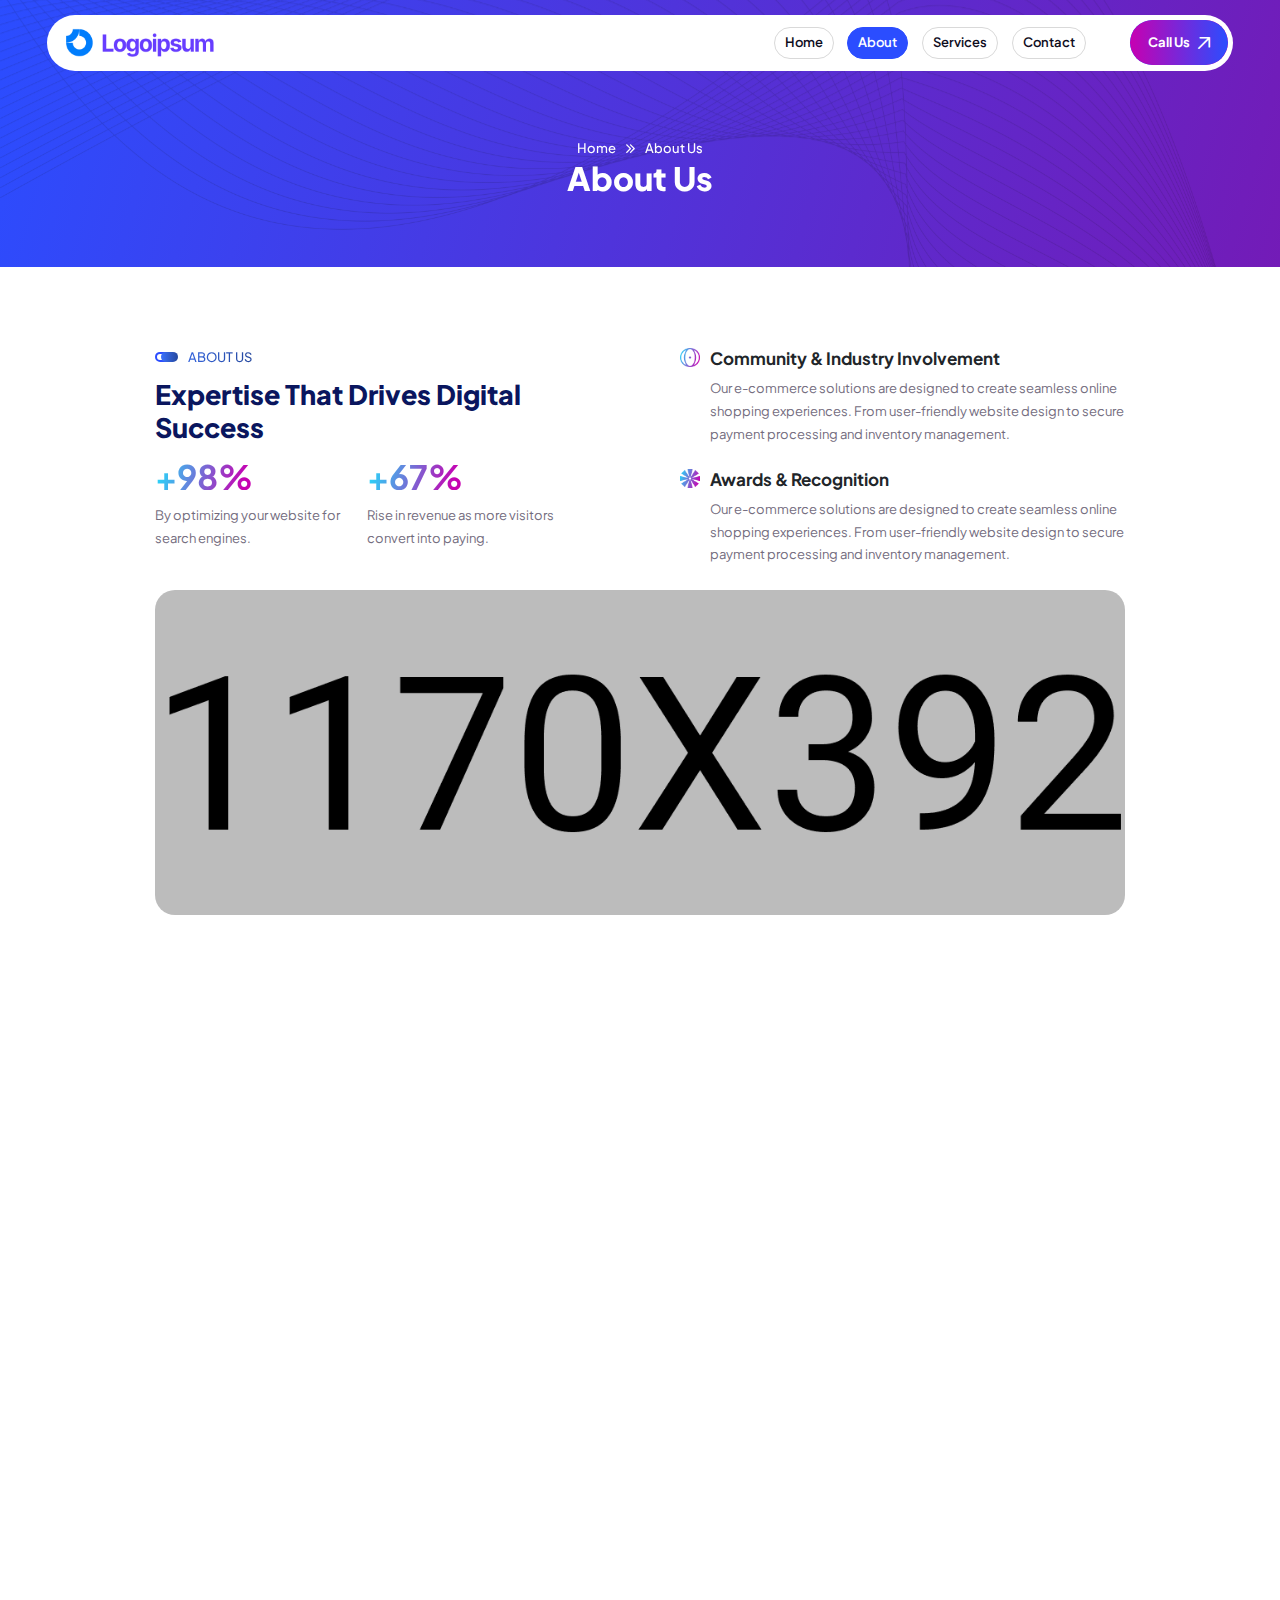
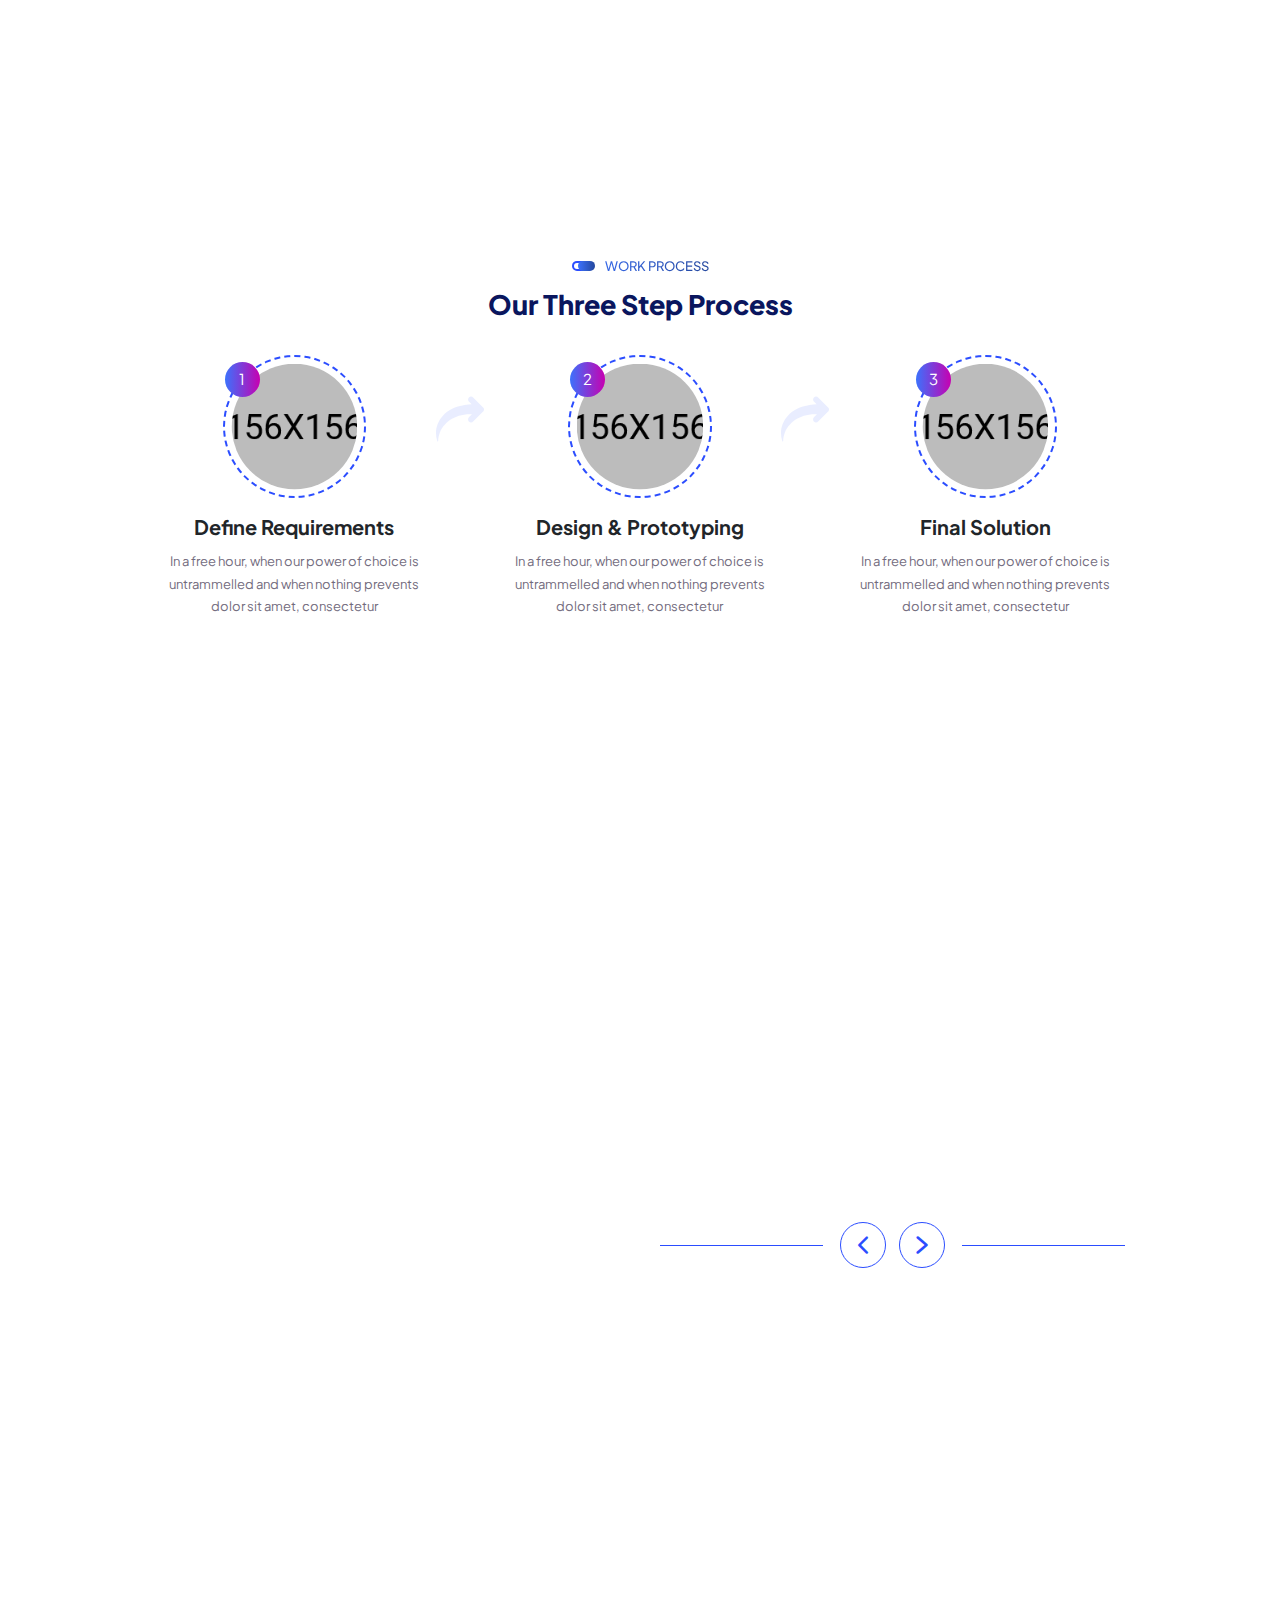
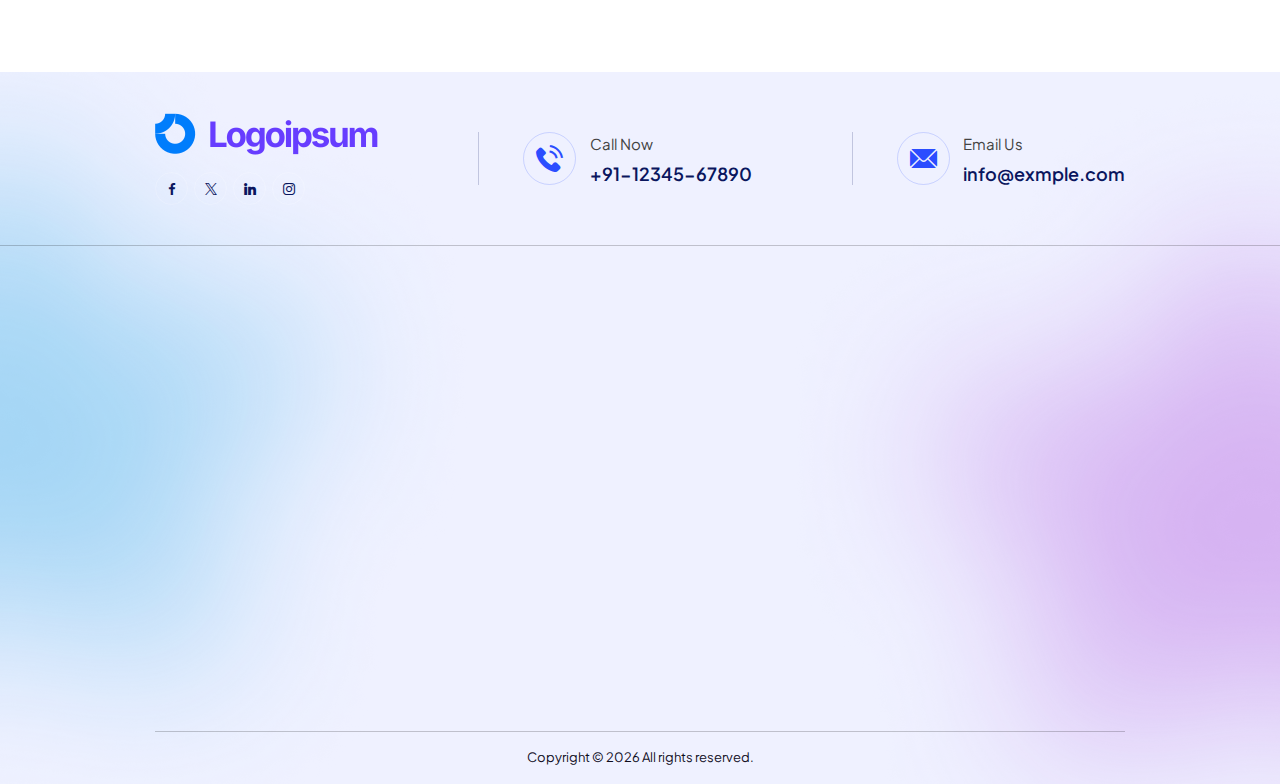
<file: about.html>
<!DOCTYPE html>
<html lang="en">

<head>
    <meta charset="UTF-8">
    <meta name="viewport" content="width=device-width, initial-scale=1.0">
    <title>Contact - Kusum Innovations</title>

    <!-- libraries CSS -->
    <link rel="stylesheet" href="assets/icon/flaticon_digicom.css">
    <link rel="stylesheet" href="assets/vendor/bootstrap/bootstrap.min.css">
    <link rel="stylesheet" href="assets/vendor/splide/splide.min.css">
    <link rel="stylesheet" href="assets/vendor/swiper/swiper-bundle.min.css">
    <link rel="stylesheet" href="assets/vendor/animate-wow/animate.min.css">

    <!-- custom CSS -->
    <link rel="stylesheet" href="assets/css/style.css">
</head>

<body>
    <div class="preloader" id="preloader">
        <div class="loader"></div>
    </div>

    <!-- SIDEBAR SECTION START -->
    <div class="ul-sidebar">
        <!-- header -->
        <div class="ul-sidebar-header">
            <div class="ul-sidebar-header-logo">
                <a href="index.html">
                    <img src="assets/img/logoipsum-custom-logo.png" alt="logo" class="logo">
                </a>
            </div>
            <!-- sidebar closer -->
            <button class="ul-sidebar-closer"><i class="flaticon-close-1"></i></button>
        </div>

        <div class="ul-sidebar-header-nav-wrapper d-block d-lg-none"></div>


        <!-- sidebar footer -->
        <div class="ul-sidebar-footer">
            <span class="ul-sidebar-footer-title">Follow us</span>

            <div class="ul-sidebar-footer-social">
                <a href="#"><i class="flaticon-facebook"></i></a>
                <a href="#"><i class="flaticon-twitter"></i></a>
                <a href="#"><i class="flaticon-instagram"></i></a>
                <a href="#"><i class="flaticon-linkedin-big-logo"></i></a>
            </div>
        </div>
    </div>
    <!-- SIDEBAR SECTION END -->

    <!-- SEARCH MODAL SECTION START -->
    <div class="ul-search-form-wrapper flex-grow-1 flex-shrink-0">
        <button class="ul-search-closer"><i class="flaticon-close-1"></i></button>

        <form action="#" class="ul-search-form">
            <div class="ul-search-form-right">
                <input type="search" name="search" id="ul-search" placeholder="Search Here">
                <button type="submit"><span class="icon"><i class="flaticon-search"></i></span></button>
            </div>
        </form>
    </div>
    <!-- SEARCH MODAL SECTION END -->

    <!-- HEADER SECTION START -->
    <header class="ul-header">
        <div class="ul-header-bottom to-be-sticky wow animate__slideInDown">
            <div class="ul-header-bottom-wrapper ul-header-container">
                <div class="logo-container">
                    <a href="index.html" class="d-inline-block"><img src="assets/img/logoipsum-custom-logo.png" alt="logo" class="logo"></a>
                </div>

                <div class="ul-header-bottom-right">
                    <!-- header nav -->
                    <div class="ul-header-nav-wrapper">
                        <div class="to-go-to-sidebar-in-mobile">
                            <nav class="ul-header-nav">
                                <a href="index.html">Home</a>
                                <a href="about.html" class="active">About</a>
                                <div class="has-sub-menu">
                                    <a role="button" href="#">Services</a>

                                    <div class="ul-header-submenu">
                                        <ul>
                                            <li><a href="service-details.html">Digital Marketing</a></li>
                                            <li><a href="service-details.html">Web Development</a></li>
                                            <li><a href="service-details.html">SEO</a></li>
                                            <li><a href="service-details.html">Content Marketing</a></li>
                                        </ul>
                                    </div>
                                </div>
                                <a href="contact.html">Contact</a>
                            </nav>
                        </div>
                    </div>
                    <a href="contact.html" class="ul-btn d-sm-inline-flex d-xxs-none"><span>Call Us <i class="flaticon-top-right"></i></span></a>
                    <button class="ul-header-sidebar-opener d-lg-none d-inline-flex"><i class="flaticon-right-arrow"></i></button>
                </div>
            </div>
        </div>
    </header>
    <!-- HEADER SECTION END -->


    <main>
        <!-- BREADCRUMBS SECTION START -->
        <section class="ul-breadcrumb ul-section-spacing">
            <div class="ul-container">
                <ul class="ul-breadcrumb-nav">
                    <li><a href="index.html">Home</a></li>
                    <li><span class="separator"><i class="flaticon-right"></i></span></li>
                    <li>About Us</li>
                </ul>
                <h2 class="ul-breadcrumb-title">About Us</h2>
            </div>
        </section>
        <!-- BREADCRUMBS SECTION END -->


        <!-- ABOUT SECTION START -->
        <section class="ul-inner-about ul-section-spacing pb-0 wow animate__fadeInUp">
            <div class="ul-container">
                <!-- txt -->
                <div class="row row-cols-md-2 row-cols-1 align-items-start gy-4 ul-inner-about-row">
                    <div class="col">
                        <div class="ul-inner-about-txt-left">
                            <span class="ul-section-sub-title">About us</span>
                            <h2 class="ul-section-title">Expertise That Drives Digital Success</h2>

                            <div class="ul-inner-about-stats">
                                <div class="ul-inner-about-stat">
                                    <h3 class="stat-number">+98%</h3>
                                    <p class="stat-text">By optimizing your website for search engines.</p>
                                </div>
                                <div class="ul-inner-about-stat">
                                    <h3 class="stat-number">+67%</h3>
                                    <p class="stat-text">Rise in revenue as more visitors convert into paying.</p>
                                </div>
                            </div>
                        </div>
                    </div>
                    <div class="col">
                        <div class="ul-inner-about-points">
                            <div class="ul-inner-about-point">
                                <img src="assets/img/about-point-icon-1.png" alt="Icon" class="ul-inner-about-point-icon">
                                <div>
                                    <h4 class="ul-inner-about-point-title">Community & Industry Involvement</h4>
                                    <p class="ul-inner-about-point-descr">Our e-commerce solutions are designed to create seamless online shopping experiences. From user-friendly website design to secure payment processing and inventory management.</p>
                                </div>
                            </div>
                            <div class="ul-inner-about-point">
                                <img src="assets/img/about-point-icon-2.png" alt="Icon" class="ul-inner-about-point-icon">
                                <div>
                                    <h4 class="ul-inner-about-point-title">Awards & Recognition</h4>
                                    <p class="ul-inner-about-point-descr">Our e-commerce solutions are designed to create seamless online shopping experiences. From user-friendly website design to secure payment processing and inventory management.</p>
                                </div>
                            </div>
                        </div>
                    </div>

                </div>

                <div class="ul-inner-about-img">
                    <img src="assets/img/about-img.jpg" alt="Image">
                </div>
            </div>
        </section>
        <!-- ABOUT SECTION END -->


        <!-- HISTORY SECTION START -->
        <section class="ul-history ul-section-spacing wow animate__fadeInUp">
            <div class="ul-container">
                <div class="row row-cols-md-2 row-cols-1 gy-4 ul-history-row align-items-center">
                    <!-- txt -->
                    <div class="col">
                        <div class="ul-history-txt">
                            <div class="ul-section-heading">
                                <div class="left">
                                    <span class="ul-section-sub-title">Company History</span>
                                    <h2 class="ul-section-title">Our Company History</h2>
                                </div>
                            </div>


                            <div class="ul-history-milestones">
                                <!-- single milestone -->
                                <div class="ul-history-milestone">
                                    <h3 class="ul-history-milestone-title">Community & Industry Involvement</h3>
                                    <p class="ul-history-milestone-descr">Our e-commerce solutions are designed to create seamless online shopping experiences. From user-friendly website design to secure payment processing and inventory</p>
                                </div>
                                <!-- single milestone -->
                                <div class="ul-history-milestone">
                                    <h3 class="ul-history-milestone-title">Community & Industry Involvement</h3>
                                    <p class="ul-history-milestone-descr">Our e-commerce solutions are designed to create seamless online shopping experiences. From user-friendly website design to secure payment processing and inventory</p>
                                </div>
                                <!-- single milestone -->
                                <div class="ul-history-milestone">
                                    <h3 class="ul-history-milestone-title">Community & Industry Involvement</h3>
                                    <p class="ul-history-milestone-descr">Our e-commerce solutions are designed to create seamless online shopping experiences. From user-friendly website design to secure payment processing and inventory</p>
                                </div>
                            </div>
                        </div>
                    </div>

                    <!-- img -->
                    <div class="col">
                        <div class="ul-history-img">
                            <img src="assets/img/history-img.jpg" alt="Image">
                        </div>
                    </div>
                </div>
            </div>
        </section>
        <!-- HISTORY SECTION END -->


        <!-- STATS SECTION START -->
        <div class="ul-stats wow animate__fadeInUp">
            <div class="ul-container">
                <div class="ul-stats-wrapper wow animate__fadeInUp">
                    <div class="ul-stats-items">
                        <div class="ul-stats-item">
                            <i class="flaticon-completed-task"></i>
                            <span class="number">6,561+</span>
                            <span class="txt">Satisfied Clients</span>
                        </div>

                        <div class="ul-stats-item">
                            <i class="flaticon-idea"></i>
                            <span class="number">600+</span>
                            <span class="txt">Finished Projects</span>
                        </div>

                        <div class="ul-stats-item">
                            <i class="flaticon-expert"></i>
                            <span class="number">250+</span>
                            <span class="txt">Skilled Experts</span>
                        </div>

                        <div class="ul-stats-item">
                            <i class="flaticon-adversting"></i>
                            <span class="number">5,980+</span>
                            <span class="txt">Media Posts</span>
                        </div>
                    </div>
                </div>
            </div>
        </div>
        <!-- STATS SECTION END -->

        <!-- WORK PROCESS SECTION START -->
        <section class="ul-work-process ul-section-spacing overflow-hidden">
            <div class="ul-container">
                <div class="ul-section-heading text-center justify-content-center">
                    <div class="left">
                        <span class="ul-section-sub-title">Work Process</span>
                        <h2 class="ul-section-title">Our Three Step Process</h2>
                    </div>
                </div>

                <div class="row ul-bs-row row-cols-md-3 row-cols-2 row-cols-xxs-1 ul-work-process-row">
                    <!-- single process -->
                    <div class="col">
                        <div class="ul-work-process-single">
                            <div class="ul-work-process-single-img">
                                <img src="assets/img/process-1.jpg" alt="Image">
                                <div class="ul-work-process-single-index"><span>1</span></div>
                            </div>

                            <div class="ul-work-process-single-txt">
                                <h3 class="ul-work-process-single-title">Define Requirements</h3>
                                <p class="ul-work-process-single-descr">In a free hour, when our power of choice is untrammelled and when nothing prevents dolor sit amet, consectetur</p>
                            </div>
                        </div>
                    </div>

                    <!-- single process -->
                    <div class="col">
                        <div class="ul-work-process-single">
                            <div class="ul-work-process-single-img">
                                <img src="assets/img/process-2.jpg" alt="Image">
                                <div class="ul-work-process-single-index"><span>2</span></div>
                            </div>

                            <div class="ul-work-process-single-txt">
                                <h3 class="ul-work-process-single-title">Design & Prototyping</h3>
                                <p class="ul-work-process-single-descr">In a free hour, when our power of choice is untrammelled and when nothing prevents dolor sit amet, consectetur</p>
                            </div>
                        </div>
                    </div>

                    <!-- single process -->
                    <div class="col">
                        <div class="ul-work-process-single">
                            <div class="ul-work-process-single-img">
                                <img src="assets/img/process-3.jpg" alt="Image">
                                <div class="ul-work-process-single-index"><span>3</span></div>
                            </div>

                            <div class="ul-work-process-single-txt">
                                <h3 class="ul-work-process-single-title">Final Solution</h3>
                                <p class="ul-work-process-single-descr">In a free hour, when our power of choice is untrammelled and when nothing prevents dolor sit amet, consectetur</p>
                            </div>
                        </div>
                    </div>
                </div>
            </div>
        </section>
        <!-- WORK PROCESS SECTION END -->


        <!-- REVIEW-CONTACT SECTION START -->
        <section class="ul-review-contact ul-section-spacing wow animate__fadeInUp">
            <!-- bg left image -->
            <div class="bg-img">
                <img src="assets/img/contact-review-bg-img.jpg" alt="Image">
            </div>

            <div class="ul-container">
                <div class="row ul-review-contact-row row-cols-md-2 row-cols-1 align-items-center">
                    <!-- contact -->
                    <div class="col">
                        <div class="ul-contact-form-wrapper">
                            <div>
                                <span class="ul-section-sub-title">TALK TO US</span>
                                <h2 class="ul-section-title">How May We Help You!</h2>

                                <form action="#" class="ul-contact-form">
                                    <div class="row ul-bs-row row-cols-2 row-cols-xxs-1">
                                        <div class="col">
                                            <div class="form-group">
                                                <label for="ul-contact-name">Your Name*</label>
                                                <input type="text" name="name" id="ul-contact-name" placeholder="Robot fox">
                                            </div>
                                        </div>

                                        <div class="col">
                                            <div class="form-group">
                                                <label for="ul-contact-email">Your Email*</label>
                                                <input type="email" name="email" id="ul-contact-email" placeholder="info@example.com">
                                            </div>
                                        </div>

                                        <div class="col">
                                            <div class="form-group">
                                                <label for="ul-contact-subject">Subject*</label>
                                                <input type="text" name="subject" id="ul-contact-subject" placeholder="Subject">
                                            </div>
                                        </div>

                                        <div class="col">
                                            <div class="form-group">
                                                <label for="ul-contact-phone">Your Phone*</label>
                                                <input type="tel" name="phone" id="ul-contact-phone" placeholder="+1253 457 7840">
                                            </div>
                                        </div>

                                        <div class="col-12">
                                            <div class="form-group">
                                                <label for="ul-contact-message">Message*</label>
                                                <textarea name="message" id="ul-contact-message" placeholder="Write Message"></textarea>
                                            </div>
                                        </div>

                                        <div class="col-12">
                                            <div class="form-group">
                                                <button type="submit">Send Message</button>
                                            </div>
                                        </div>
                                    </div>
                                </form>
                            </div>
                        </div>
                    </div>

                    <!-- reviews -->
                    <div class="col">
                        <div class="ul-reviews">
                            <div>
                                <span class="ul-section-sub-title">Clients Review</span>
                                <h2 class="ul-section-title">What They Say About Our</h2>
                                <p class="ul-reviews-heading-descr">It is a long established fact that a reader will be distracted the readable content of a page when looking at layout the point of using lorem the is Ipsum less normal distribution of letters.</p>
                            </div>

                            <div class="swiper ul-reviews-slider">
                                <div class="swiper-wrapper">
                                    <!-- single slide -->
                                    <div class="swiper-slide">
                                        <div class="ul-review">
                                            <div class="top">
                                                <div class="ul-review-reviewer-img">
                                                    <img src="assets/img/user.jpg" alt="Reviewer Image">
                                                </div>

                                                <div class="ul-review-reviewer-info">
                                                    <h3 class="ul-review-reviewer-name">Kathryn Murphy</h3>
                                                    <h4 class="ul-review-reviewer-role">Medical Assistant</h4>
                                                    <div class="ul-review-rating">
                                                        <i class="flaticon-star"></i>
                                                        <i class="flaticon-star"></i>
                                                        <i class="flaticon-star"></i>
                                                        <i class="flaticon-star"></i>
                                                        <i class="flaticon-star"></i>
                                                    </div>
                                                </div>

                                                <div class="ul-review-quotation-icon flex-shrink-0">
                                                    <img src="assets/img/quotation-icon.svg" alt="quotaion-icon">
                                                </div>
                                            </div>
                                            <p class="ul-review-txt">Consectetur adipiscing elit. Integer nunc viverra laoreet est the is porta pretium metus aliquam eget maecenas porta is nunc viverra Aenean pulvinar maximus leo ”</p>
                                        </div>
                                    </div>

                                    <!-- single slide -->
                                    <div class="swiper-slide">
                                        <div class="ul-review">
                                            <div class="top">
                                                <div class="ul-review-reviewer-img">
                                                    <img src="assets/img/user.jpg" alt="Reviewer Image">
                                                </div>

                                                <div class="ul-review-reviewer-info">
                                                    <h3 class="ul-review-reviewer-name">Kathryn Murphy</h3>
                                                    <h4 class="ul-review-reviewer-role">Medical Assistant</h4>
                                                    <div class="ul-review-rating">
                                                        <i class="flaticon-star"></i>
                                                        <i class="flaticon-star"></i>
                                                        <i class="flaticon-star"></i>
                                                        <i class="flaticon-star"></i>
                                                        <i class="flaticon-star"></i>
                                                    </div>
                                                </div>

                                                <div class="ul-review-quotation-icon flex-shrink-0">
                                                    <img src="assets/img/quotation-icon.svg" alt="quotaion-icon">
                                                </div>
                                            </div>
                                            <p class="ul-review-txt">Consectetur adipiscing elit. Integer nunc viverra laoreet est the is porta pretium metus aliquam eget maecenas porta is nunc viverra Aenean pulvinar maximus leo ”</p>
                                        </div>
                                    </div>

                                    <!-- single slide -->
                                    <div class="swiper-slide">
                                        <div class="ul-review">
                                            <div class="top">
                                                <div class="ul-review-reviewer-img">
                                                    <img src="assets/img/user.jpg" alt="Reviewer Image">
                                                </div>

                                                <div class="ul-review-reviewer-info">
                                                    <h3 class="ul-review-reviewer-name">Kathryn Murphy</h3>
                                                    <h4 class="ul-review-reviewer-role">Medical Assistant</h4>
                                                    <div class="ul-review-rating">
                                                        <i class="flaticon-star"></i>
                                                        <i class="flaticon-star"></i>
                                                        <i class="flaticon-star"></i>
                                                        <i class="flaticon-star"></i>
                                                        <i class="flaticon-star"></i>
                                                    </div>
                                                </div>

                                                <div class="ul-review-quotation-icon flex-shrink-0">
                                                    <img src="assets/img/quotation-icon.svg" alt="quotaion-icon">
                                                </div>
                                            </div>
                                            <p class="ul-review-txt">Consectetur adipiscing elit. Integer nunc viverra laoreet est the is porta pretium metus aliquam eget maecenas porta is nunc viverra Aenean pulvinar maximus leo ”</p>
                                        </div>
                                    </div>
                                </div>
                            </div>
                            <div class="ul-reviews-slider-nav ul-slider-nav">
                                <button class="prev"><i class="flaticon-left"></i></button>
                                <button class="next"><i class="flaticon-next-2"></i></button>
                            </div>
                        </div>
                    </div>
                </div>
            </div>
        </section>
        <!-- REVIEW-CONTACT SECTION END -->


        <!-- CLIENTS SECTION START -->
        <div class="ul-container ul-section-spacing wow animate__fadeInUp">
            <div class="ul-clients">
                <div class="ul-clients-slider swiper">
                    <div class="swiper-wrapper">
                        <!-- single client -->
                        <div class="swiper-slide"><img src="assets/img/client-1.png" alt="Client Image"></div>
                        <!-- single client -->
                        <div class="swiper-slide"><img src="assets/img/client-2.png" alt="Client Image"></div>
                        <!-- single client -->
                        <div class="swiper-slide"><img src="assets/img/client-3.png" alt="Client Image"></div>
                        <!-- single client -->
                        <div class="swiper-slide"><img src="assets/img/client-4.png" alt="Client Image"></div>
                        <!-- single client -->
                        <div class="swiper-slide"><img src="assets/img/client-5.png" alt="Client Image"></div>
                        <!-- single client -->
                        <div class="swiper-slide"><img src="assets/img/client-1.png" alt="Client Image"></div>
                    </div>
                </div>
                <img src="assets/img/brands-vector.png" alt="vector" class="ul-clients-vector">
            </div>
        </div>
        <!-- CLIENTS SECTION END -->
    </main>


    <!-- FOOTER SECTION START -->
    <footer class="ul-footer ul-footer-2">
        <!-- footer top -->
        <div class="ul-footer-top">
            <div class="ul-container">
                <div class="ul-footer-top-contact-infos">
                    <!-- single info -->
                    <div class="ul-footer-top-logo">
                        <a href="index.html"><img src="assets/img/logoipsum-custom-logo.png" alt="logo"></a>
                        <div class="ul-footer-socials">
                            <a href="#"><i class="flaticon-facebook-app-symbol"></i></a>
                            <a href="#"><i class="flaticon-twitter"></i></a>
                            <a href="#"><i class="flaticon-linkedin-big-logo"></i></a>
                            <a href="#"><i class="flaticon-instagram"></i></a>
                        </div>
                    </div>

                    <!-- single info -->
                    <div class="ul-footer-top-contact-info">
                        <!-- icon -->
                        <div class="ul-footer-top-contact-info-icon"><i class="flaticon-telephone"></i></div>
                        <!-- txt -->
                        <div class="ul-footer-top-contact-info-txt">
                            <span class="ul-footer-top-contact-info-label">Call Now</span>
                            <h5 class="ul-footer-top-contact-info-address"><a href="tel:20866660112">+91-12345-67890</a></h5>
                        </div>
                    </div>

                    <!-- single info -->
                    <div class="ul-footer-top-contact-info">
                        <!-- icon -->
                        <div class="ul-footer-top-contact-info-icon"><i class="flaticon-mail"></i></div>
                        <!-- txt -->
                        <div class="ul-footer-top-contact-info-txt">
                            <span class="ul-footer-top-contact-info-label">Email Us</span>
                            <h5 class="ul-footer-top-contact-info-address"><a href="mailto:info@exmple.com">info@exmple.com</a></h5>
                        </div>
                    </div>
                </div>
            </div>
        </div>

        <!-- footer middle -->
        <div class="ul-footer-middle">
            <div class="ul-container">
                <div class="ul-footer-middle-wrapper wow animate__fadeInUp">
                    <div class="ul-footer-about">
                        <h3 class="ul-footer-widget-title">About Us</h3>
                        <p class="ul-footer-about-txt">It is a long established fact that a reader will be distracted the road readable content of a page when looking at layout.</p>
                        <a href="contact.html" class="ul-footer-about-btn">Contact us <i class="flaticon-top-right"></i></a>
                    </div>

                    <div class="ul-footer-widget">
                        <h3 class="ul-footer-widget-title">Our Best Service</h3>

                        <div class="ul-footer-widget-links">
                            <a href="service-details.html">Website Development </a>
                            <a href="service-details.html">App Development</a>
                            <a href="service-details.html">2D/ 3D Animation Videos </a>
                            <a href="service-details.html">Photography</a>
                            <a href="service-details.html">Video Production </a>
                            <a href="service-details.html">Ads Management </a>
                            <a href="service-details.html">Social Media Marketing </a>
                            <a href="service-details.html">Search Engine Optimization</a>
                            <a href="service-details.html">Audio Services</a>
                            <a href="service-details.html">Designing Services</a>
                        </div>
                    </div>

                    <div class="ul-footer-widget ul-footer-recent-posts">
                        <h3 class="ul-footer-widget-title"> Quick Link</h3>

                        <div class="ul-footer-widget-links">
                            <a href="about.html">About Us</a>
                            <a href="#">Our Blogs</a>
                            <a href="#">FAQ'S</a>
                            <a href="contact.html">Contact Us</a>
                        </div>
                    </div>

                    <div class="ul-footer-widget ul-nwsltr-widget">
                        <h3 class="ul-footer-widget-title">Hours of Operation</h3>
                        <div class="ul-footer-widget-links">
                            <span>Monday – Friday : <span class="colored">8am – 4pm</span></span>
                        </div>
                        <h3 class="ul-footer-widget-title hpps">Subscribe Newslatter</h3>
                        <form action="#" class="ul-nwsltr-form">
                            <div class="top">
                                <input type="email" name="email" id="nwsltr-email" placeholder="Your Email Address" class="ul-nwsltr-input">
                                <button type="submit"><i class="flaticon-next-1"></i></button>
                            </div>

                            <div class="agreement">
                                <label for="nwsltr-agreement" class="ul-checkbox-wrapper">
                                    <input type="checkbox" name="agreement" id="nwsltr-agreement" hidden>
                                    <span class="ul-checkbox"><i class="flaticon-check-1"></i></span>
                                    <span class="ul-checkbox-txt">I agree with the <a href="#">Privacy Policy</a></span>
                                </label>
                            </div>
                        </form>
                    </div>
                </div>
            </div>
        </div>

        <!-- footer bottom -->
        <div class="ul-container">
            <div class="ul-footer-bottom">
                <div class="ul-footer-bottom-wrapper justify-content-center">
                    <p class="copyright-txt">Copyright &copy;
                        <script>document.write(new Date().getFullYear())</script> All rights reserved.
                    </p>
                </div>
            </div>
        </div>

        <!-- vector -->
        <div class="ul-footer-vectors">
            <img src="assets/img/footer-2-vector-1.png" alt="Footer Image" class="ul-footer-vector-1">
            <img src="assets/img/footer-2-vector-2.png" alt="Footer Image" class="ul-footer-vector-2">
        </div>
    </footer>
    <!-- FOOTER SECTION END -->

    <!-- libraries JS -->
    <script src="assets/vendor/bootstrap/bootstrap.bundle.min.js"></script>
    <script src="assets/vendor/splide/splide.min.js"></script>
    <script src="assets/vendor/splide/splide-extension-auto-scroll.min.js"></script>
    <script src="assets/vendor/swiper/swiper-bundle.min.js"></script>
    <script src="assets/vendor/animate-wow/wow.min.js"></script>
    <script src="assets/vendor/fslightbox/fslightbox.js"></script>

    <!-- custom JS -->
    <script src="assets/js/main.js"></script>
    <script src="assets/js/tab.js"></script>
    <script src="assets/js/accordion.js"></script>
    <script src="assets/js/progressbar.js"></script>
</body>

</html>
</file>
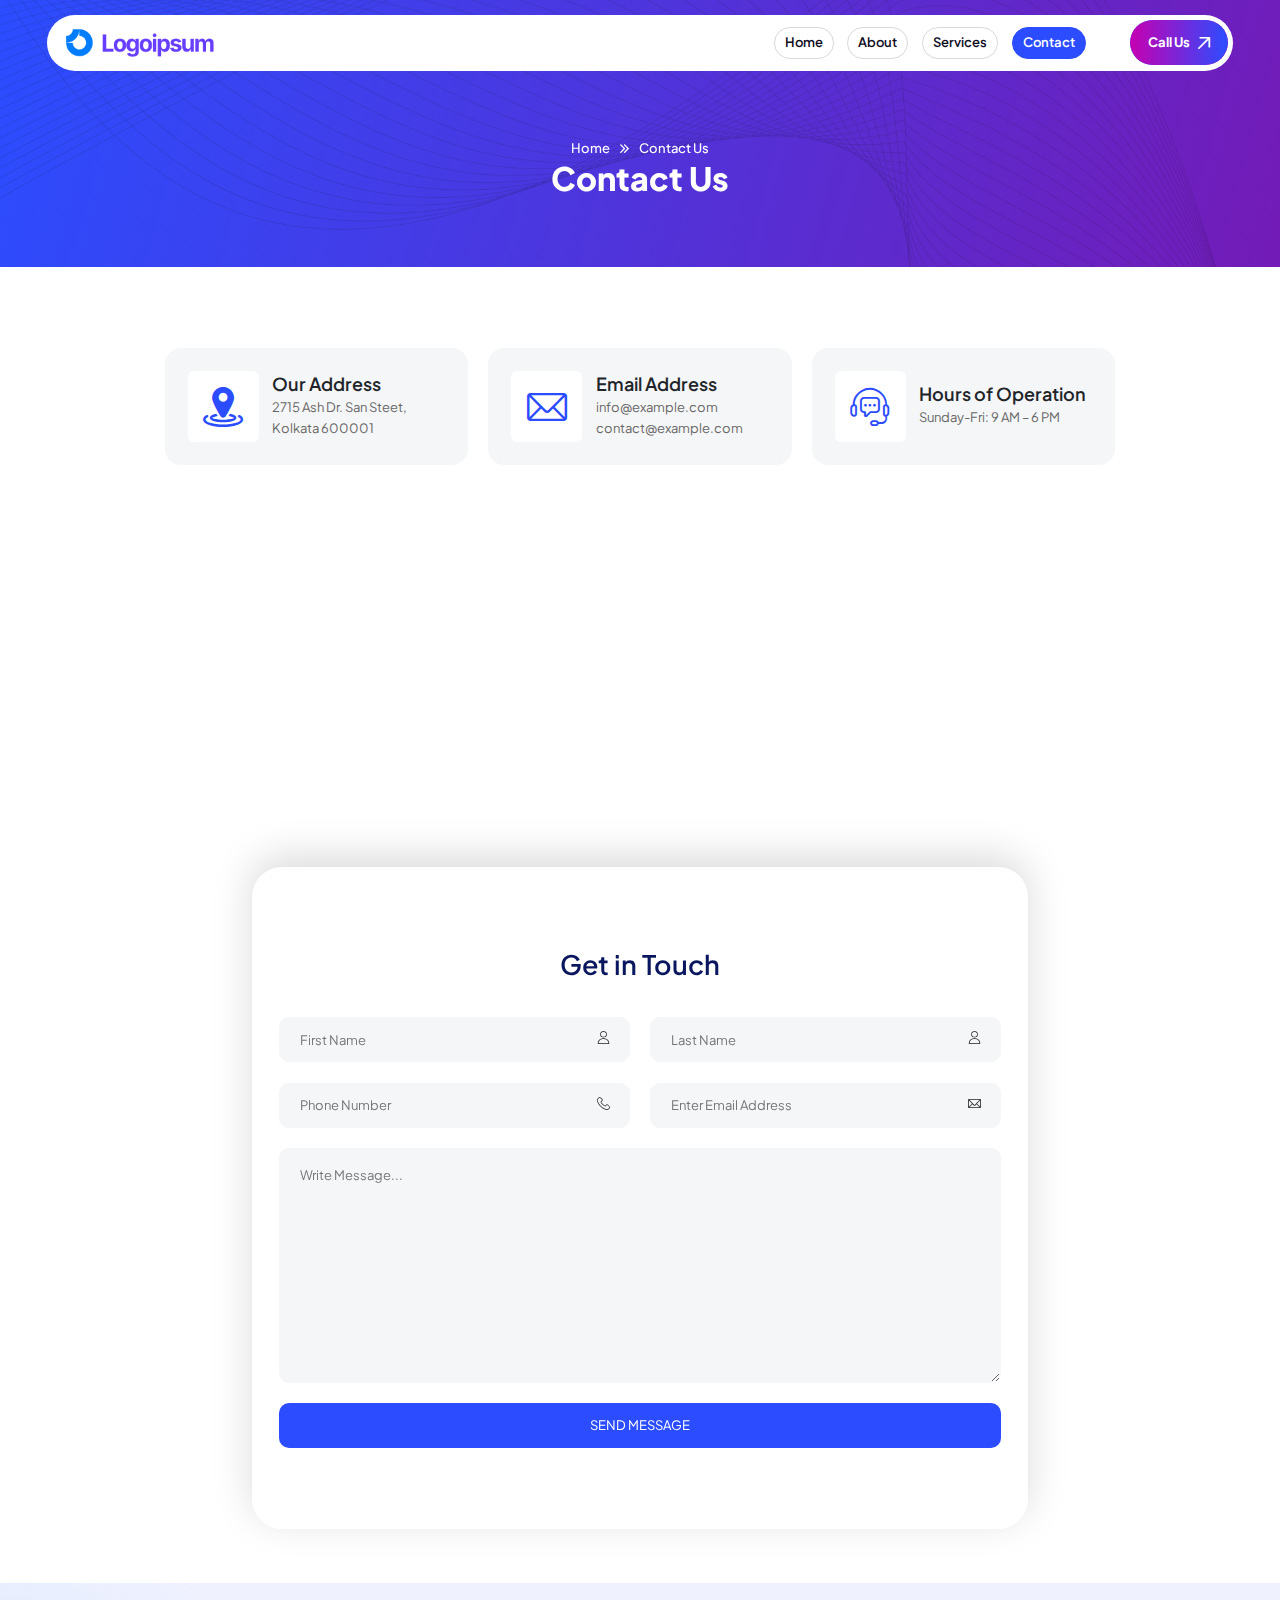
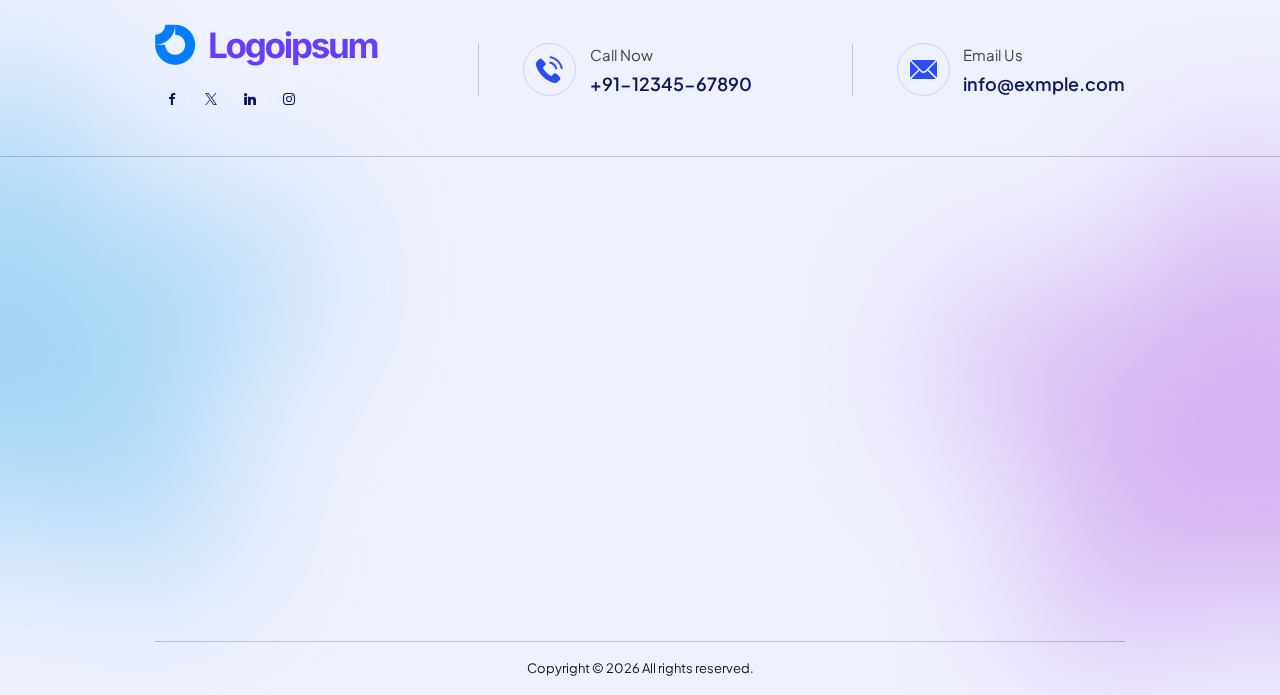
<file: contact.html>
<!DOCTYPE html>
<html lang="en">

<head>
    <meta charset="UTF-8">
    <meta name="viewport" content="width=device-width, initial-scale=1.0">
    <title>Contact - Kusum Innovations</title>

    <!-- libraries CSS -->
    <link rel="stylesheet" href="assets/icon/flaticon_digicom.css">
    <link rel="stylesheet" href="assets/vendor/bootstrap/bootstrap.min.css">
    <link rel="stylesheet" href="assets/vendor/splide/splide.min.css">
    <link rel="stylesheet" href="assets/vendor/swiper/swiper-bundle.min.css">
    <link rel="stylesheet" href="assets/vendor/animate-wow/animate.min.css">

    <!-- custom CSS -->
    <link rel="stylesheet" href="assets/css/style.css">
</head>

<body>
    <div class="preloader" id="preloader">
        <div class="loader"></div>
    </div>

    <!-- SIDEBAR SECTION START -->
    <div class="ul-sidebar">
        <!-- header -->
        <div class="ul-sidebar-header">
            <div class="ul-sidebar-header-logo">
                <a href="index.html">
                    <img src="assets/img/logoipsum-custom-logo.png" alt="logo" class="logo">
                </a>
            </div>
            <!-- sidebar closer -->
            <button class="ul-sidebar-closer"><i class="flaticon-close-1"></i></button>
        </div>

        <div class="ul-sidebar-header-nav-wrapper d-block d-lg-none"></div>


        <!-- sidebar footer -->
        <div class="ul-sidebar-footer">
            <span class="ul-sidebar-footer-title">Follow us</span>

            <div class="ul-sidebar-footer-social">
                <a href="#"><i class="flaticon-facebook"></i></a>
                <a href="#"><i class="flaticon-twitter"></i></a>
                <a href="#"><i class="flaticon-instagram"></i></a>
                <a href="#"><i class="flaticon-linkedin-big-logo"></i></a>
            </div>
        </div>
    </div>
    <!-- SIDEBAR SECTION END -->

    <!-- SEARCH MODAL SECTION START -->
    <div class="ul-search-form-wrapper flex-grow-1 flex-shrink-0">
        <button class="ul-search-closer"><i class="flaticon-close-1"></i></button>

        <form action="#" class="ul-search-form">
            <div class="ul-search-form-right">
                <input type="search" name="search" id="ul-search" placeholder="Search Here">
                <button type="submit"><span class="icon"><i class="flaticon-search"></i></span></button>
            </div>
        </form>
    </div>
    <!-- SEARCH MODAL SECTION END -->

    <!-- HEADER SECTION START -->
    <header class="ul-header">
        <div class="ul-header-bottom to-be-sticky wow animate__slideInDown">
            <div class="ul-header-bottom-wrapper ul-header-container">
                <div class="logo-container">
                    <a href="index.html" class="d-inline-block"><img src="assets/img/logoipsum-custom-logo.png" alt="logo" class="logo"></a>
                </div>

                <div class="ul-header-bottom-right">
                    <!-- header nav -->
                    <div class="ul-header-nav-wrapper">
                        <div class="to-go-to-sidebar-in-mobile">
                            <nav class="ul-header-nav">
                                <a href="index.html">Home</a>
                                <a href="about.html">About</a>
                                <div class="has-sub-menu">
                                    <a role="button" href="#">Services</a>

                                    <div class="ul-header-submenu">
                                        <ul>
                                            <li><a href="service-details.html">Web Development</a></li>
                                            <li><a href="service-details.html">App Development</a></li>
                                            <li><a href="service-details.html">SEO</a></li>
                                            <li><a href="service-details.html">Content Marketing</a></li>
                                        </ul>
                                    </div>
                                </div>
                                <a href="contact.html" class="active">Contact</a>
                            </nav>
                        </div>
                    </div>
                    <a href="contact.html" class="ul-btn d-sm-inline-flex d-xxs-none"><span>Call Us <i class="flaticon-top-right"></i></span></a>
                    <button class="ul-header-sidebar-opener d-lg-none d-inline-flex"><i class="flaticon-right-arrow"></i></button>
                </div>
            </div>
        </div>
    </header>
    <!-- HEADER SECTION END -->


    <main>
        <!-- BREADCRUMBS SECTION START -->
        <section class="ul-breadcrumb ul-section-spacing">
            <div class="ul-container">
                <ul class="ul-breadcrumb-nav">
                    <li><a href="index.html">Home</a></li>
                    <li><span class="separator"><i class="flaticon-right"></i></span></li>
                    <li>Contact Us</li>
                </ul>
                <h2 class="ul-breadcrumb-title">Contact Us</h2>
            </div>
        </section>
        <!-- BREADCRUMBS SECTION END -->


        <!-- CONTACT INFO SECTION START -->
        <div class="ul-section-spacing ul-container">
            <div class="ul-contact-infos">
                <!-- single contact info -->
                <div class="ul-contact-info">
                    <div class="icon"><i class="flaticon-location"></i></div>
                    <div class="txt">
                        <h6 class="title">Our Address</h6>
                        <p class="descr mb-0">2715 Ash Dr. San Steet, Kolkata 600001</p>
                    </div>
                </div>

                <!-- single contact info -->
                <div class="ul-contact-info">
                    <div class="icon"><i class="flaticon-email"></i></div>
                    <div class="txt">
                        <h6 class="title">Email Address</h6>
                        <p class="descr mb-0">
                            <a href="mailto:info@ticstube.com">info@example.com</a>
                            <a href="mailto:contact@ticstube.com">contact@example.com</a>
                        </p>
                    </div>
                </div>

                <!-- single contact info -->
                <div class="ul-contact-info">
                    <div class="icon"><i class="flaticon-customer-support"></i></div>
                    <div class="txt">
                        <h6 class="title">Hours of Operation</h6>
                        <p class="descr mb-0">
                            <span>Sunday-Fri: 9 AM – 6 PM</span><br>
                        </p>
                    </div>
                </div>
            </div>
        </div>
        <!-- CONTACT INFO SECTION END -->


        <!-- CONTACT MAP -->
        <div class="ul-contact-map">
            <iframe src="https://maps.google.com/maps?q=kolkata&t=&z=13&ie=UTF8&iwloc=&output=embed" allowfullscreen="" loading="lazy" referrerpolicy="no-referrer-when-downgrade"></iframe>
        </div>


        <!-- CONTACT FORM -->
        <div class="ul-contact-from-section">
            <div class="ul-contact-form-2-container">
                <h3 class="ul-contact-form-2-container__title">Get in Touch</h3>
                <form action="#" class="ul-contact-form-2">
                    <div class="grid">
                        <!-- firstname -->
                        <div class="form-group">
                            <div class="position-relative">
                                <input type="text" name="firstname" id="firstname" placeholder="First Name">
                                <span class="field-icon"><i class="flaticon-user"></i></span>
                            </div>
                        </div>

                        <!-- lastname -->
                        <div class="form-group">
                            <div class="position-relative">
                                <input type="text" name="lastname" id="lastname" placeholder="Last Name">
                                <span class="field-icon"><i class="flaticon-user"></i></span>
                            </div>
                        </div>

                        <!-- phone -->
                        <div class="form-group">
                            <div class="position-relative">
                                <input type="tel" name="phone-number" id="phone-number" placeholder="Phone Number">
                                <span class="field-icon"><i class="flaticon-telephone-1"></i></span>
                            </div>
                        </div>
                        <!-- email -->
                        <div class="form-group">
                            <div class="position-relative">
                                <input type="email" name="email" id="email" placeholder="Enter Email Address">
                                <span class="field-icon"><i class="flaticon-email"></i></span>
                            </div>
                        </div>
                        <!-- message -->
                        <div class="form-group">
                            <div class="position-relative">
                                <textarea name="message" id="message" placeholder="Write Message..."></textarea>
                            </div>
                        </div>
                    </div>
                    <!-- submit btn -->
                    <button type="submit">Send Message</button>
                </form>
            </div>
        </div>
    </main>


    <!-- FOOTER SECTION START -->
    <footer class="ul-footer ul-footer-2">
        <!-- footer top -->
        <div class="ul-footer-top">
            <div class="ul-container">
                <div class="ul-footer-top-contact-infos">
                    <!-- single info -->
                    <div class="ul-footer-top-logo">
                        <a href="index.html"><img src="assets/img/logoipsum-custom-logo.png" alt="logo"></a>
                        <div class="ul-footer-socials">
                            <a href="#"><i class="flaticon-facebook-app-symbol"></i></a>
                            <a href="#"><i class="flaticon-twitter"></i></a>
                            <a href="#"><i class="flaticon-linkedin-big-logo"></i></a>
                            <a href="#"><i class="flaticon-instagram"></i></a>
                        </div>
                    </div>

                    <!-- single info -->
                    <div class="ul-footer-top-contact-info">
                        <!-- icon -->
                        <div class="ul-footer-top-contact-info-icon"><i class="flaticon-telephone"></i></div>
                        <!-- txt -->
                        <div class="ul-footer-top-contact-info-txt">
                            <span class="ul-footer-top-contact-info-label">Call Now</span>
                            <h5 class="ul-footer-top-contact-info-address"><a href="tel:20866660112">+91-12345-67890</a></h5>
                        </div>
                    </div>

                    <!-- single info -->
                    <div class="ul-footer-top-contact-info">
                        <!-- icon -->
                        <div class="ul-footer-top-contact-info-icon"><i class="flaticon-mail"></i></div>
                        <!-- txt -->
                        <div class="ul-footer-top-contact-info-txt">
                            <span class="ul-footer-top-contact-info-label">Email Us</span>
                            <h5 class="ul-footer-top-contact-info-address"><a href="mailto:info@exmple.com">info@exmple.com</a></h5>
                        </div>
                    </div>
                </div>
            </div>
        </div>

        <!-- footer middle -->
        <div class="ul-footer-middle">
            <div class="ul-container">
                <div class="ul-footer-middle-wrapper wow animate__fadeInUp">
                    <div class="ul-footer-about">
                        <h3 class="ul-footer-widget-title">About Us</h3>
                        <p class="ul-footer-about-txt">It is a long established fact that a reader will be distracted the road readable content of a page when looking at layout.</p>
                        <a href="contact.html" class="ul-footer-about-btn">Contact us <i class="flaticon-top-right"></i></a>
                    </div>

                    <div class="ul-footer-widget">
                        <h3 class="ul-footer-widget-title">Our Best Service</h3>

                        <div class="ul-footer-widget-links">
                            <a href="service-details.html">Website Development </a>
                            <a href="service-details.html">App Development</a>
                            <a href="service-details.html">2D/ 3D Animation Videos </a>
                            <a href="service-details.html">Photography</a>
                            <a href="service-details.html">Video Production </a>
                            <a href="service-details.html">Ads Management </a>
                            <a href="service-details.html">Social Media Marketing </a>
                            <a href="service-details.html">Search Engine Optimization</a>
                            <a href="service-details.html">Audio Services</a>
                            <a href="service-details.html">Designing Services</a>
                        </div>
                    </div>

                    <div class="ul-footer-widget ul-footer-recent-posts">
                        <h3 class="ul-footer-widget-title"> Quick Link</h3>

                        <div class="ul-footer-widget-links">
                            <a href="about.html">About Us</a>
                            <a href="#">Our Blogs</a>
                            <a href="#">FAQ'S</a>
                            <a href="contact.html">Contact Us</a>
                        </div>
                    </div>

                    <div class="ul-footer-widget ul-nwsltr-widget">
                        <h3 class="ul-footer-widget-title">Hours of Operation</h3>
                        <div class="ul-footer-widget-links">
                            <span>Monday – Friday : <span class="colored">8am – 4pm</span></span>
                        </div>
                        <h3 class="ul-footer-widget-title hpps">Subscribe Newslatter</h3>
                        <form action="#" class="ul-nwsltr-form">
                            <div class="top">
                                <input type="email" name="email" id="nwsltr-email" placeholder="Your Email Address" class="ul-nwsltr-input">
                                <button type="submit"><i class="flaticon-next-1"></i></button>
                            </div>

                            <div class="agreement">
                                <label for="nwsltr-agreement" class="ul-checkbox-wrapper">
                                    <input type="checkbox" name="agreement" id="nwsltr-agreement" hidden>
                                    <span class="ul-checkbox"><i class="flaticon-check-1"></i></span>
                                    <span class="ul-checkbox-txt">I agree with the <a href="#">Privacy Policy</a></span>
                                </label>
                            </div>
                        </form>
                    </div>
                </div>
            </div>
        </div>

        <!-- footer bottom -->
        <div class="ul-container">
            <div class="ul-footer-bottom">
                <div class="ul-footer-bottom-wrapper justify-content-center">
                    <p class="copyright-txt">Copyright &copy;
                        <script>document.write(new Date().getFullYear())</script> All rights reserved.
                    </p>
                </div>
            </div>
        </div>

        <!-- vector -->
        <div class="ul-footer-vectors">
            <img src="assets/img/footer-2-vector-1.png" alt="Footer Image" class="ul-footer-vector-1">
            <img src="assets/img/footer-2-vector-2.png" alt="Footer Image" class="ul-footer-vector-2">
        </div>
    </footer>
    <!-- FOOTER SECTION END -->

    <!-- libraries JS -->
    <script src="assets/vendor/bootstrap/bootstrap.bundle.min.js"></script>
    <script src="assets/vendor/splide/splide.min.js"></script>
    <script src="assets/vendor/splide/splide-extension-auto-scroll.min.js"></script>
    <script src="assets/vendor/swiper/swiper-bundle.min.js"></script>
    <script src="assets/vendor/animate-wow/wow.min.js"></script>
    <script src="assets/vendor/fslightbox/fslightbox.js"></script>

    <!-- custom JS -->
    <script src="assets/js/main.js"></script>
    <script src="assets/js/tab.js"></script>
    <script src="assets/js/accordion.js"></script>
    <script src="assets/js/progressbar.js"></script>
</body>

</html>
</file>
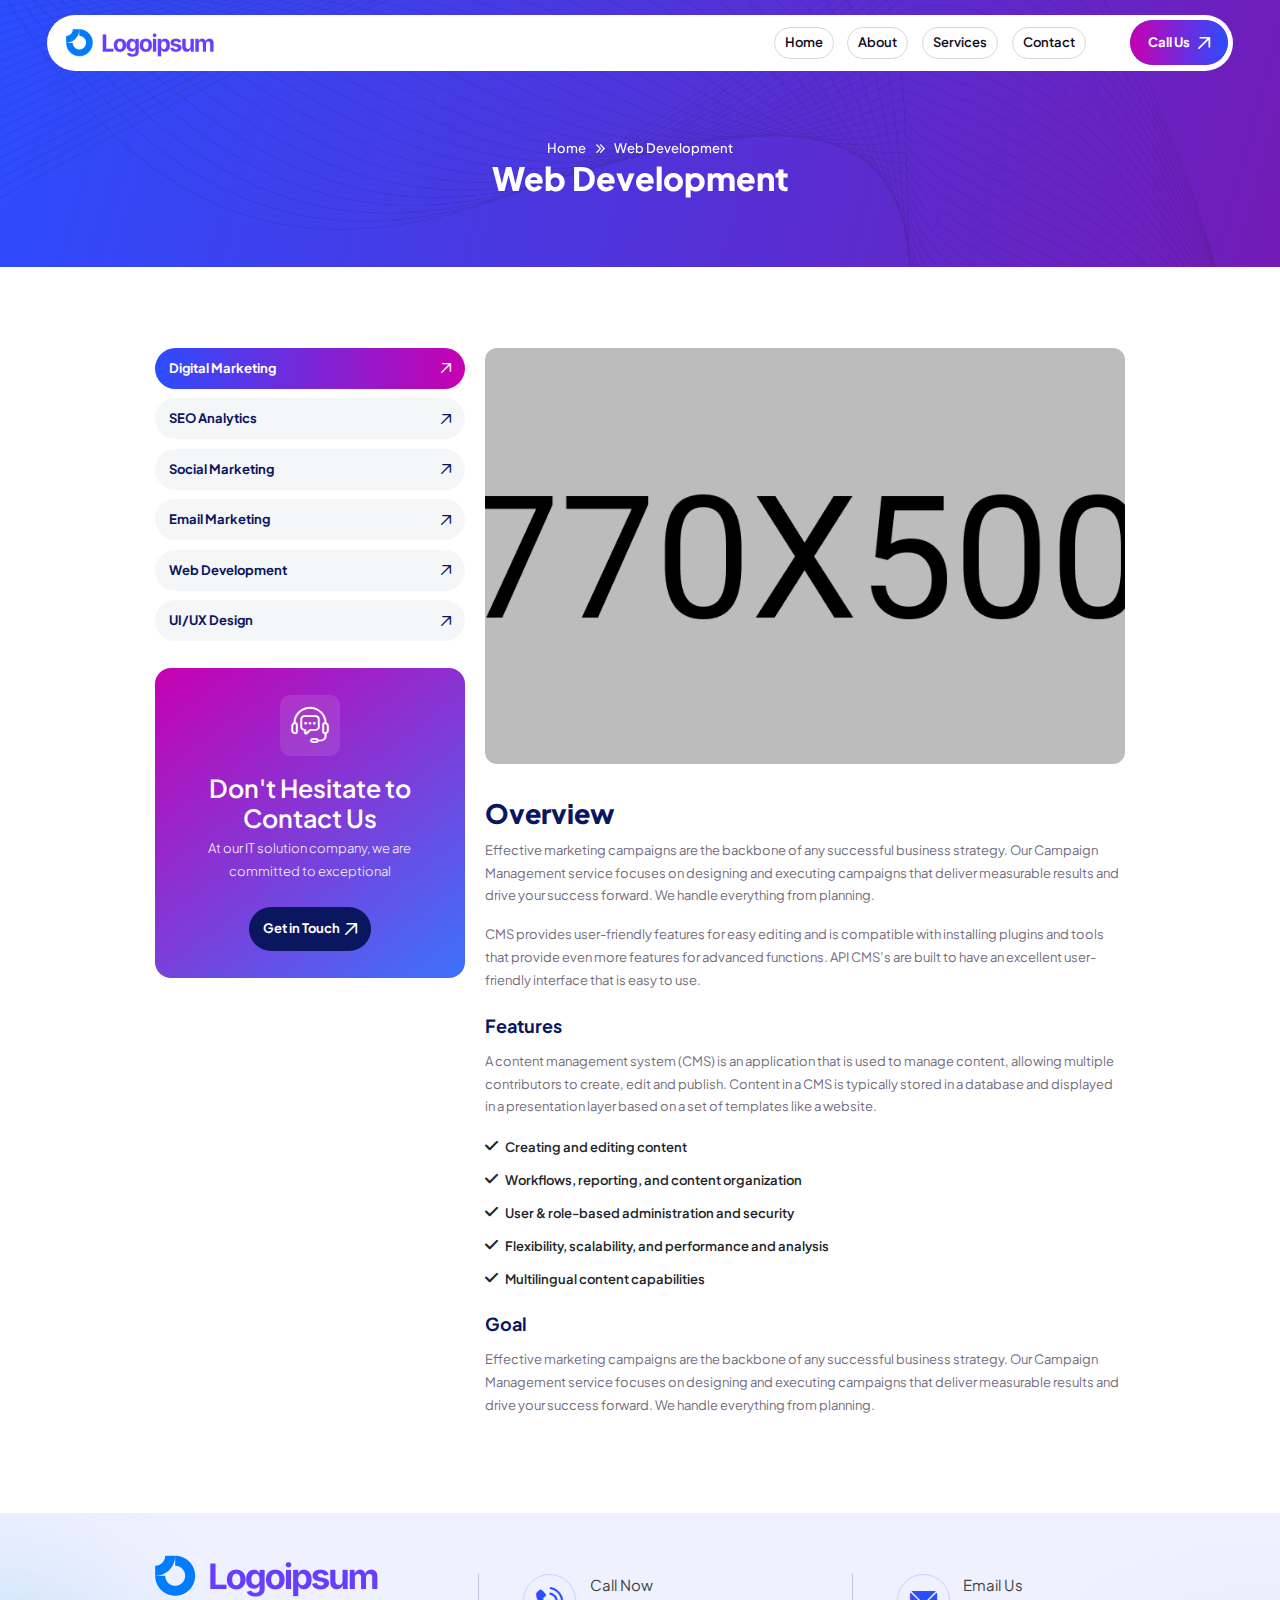
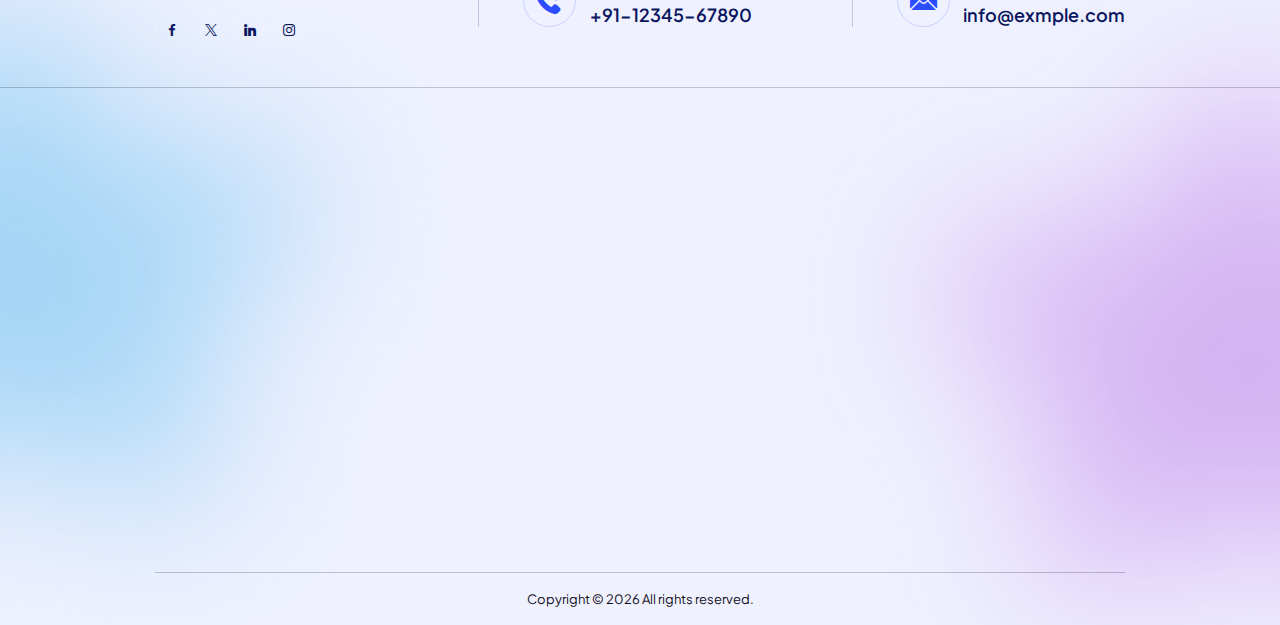
<file: service-details.html>
<!DOCTYPE html>
<html lang="en">

<head>
    <meta charset="UTF-8">
    <meta name="viewport" content="width=device-width, initial-scale=1.0">
    <title>Digital Marketing - Kusum Innovations</title>

    <!-- libraries CSS -->
    <link rel="stylesheet" href="assets/icon/flaticon_digicom.css">
    <link rel="stylesheet" href="assets/vendor/bootstrap/bootstrap.min.css">
    <link rel="stylesheet" href="assets/vendor/splide/splide.min.css">
    <link rel="stylesheet" href="assets/vendor/swiper/swiper-bundle.min.css">
    <link rel="stylesheet" href="assets/vendor/animate-wow/animate.min.css">

    <!-- custom CSS -->
    <link rel="stylesheet" href="assets/css/style.css">
</head>

<body>
    <div class="preloader" id="preloader">
        <div class="loader"></div>
    </div>

    <!-- SIDEBAR SECTION START -->
    <div class="ul-sidebar">
        <!-- header -->
        <div class="ul-sidebar-header">
            <div class="ul-sidebar-header-logo">
                <a href="index.html">
                    <img src="assets/img/logoipsum-custom-logo.png" alt="logo" class="logo">
                </a>
            </div>
            <!-- sidebar closer -->
            <button class="ul-sidebar-closer"><i class="flaticon-close-1"></i></button>
        </div>

        <div class="ul-sidebar-header-nav-wrapper d-block d-lg-none"></div>


        <!-- sidebar footer -->
        <div class="ul-sidebar-footer">
            <span class="ul-sidebar-footer-title">Follow us</span>

            <div class="ul-sidebar-footer-social">
                <a href="#"><i class="flaticon-facebook"></i></a>
                <a href="#"><i class="flaticon-twitter"></i></a>
                <a href="#"><i class="flaticon-instagram"></i></a>
                <a href="#"><i class="flaticon-linkedin-big-logo"></i></a>
            </div>
        </div>
    </div>
    <!-- SIDEBAR SECTION END -->

    <!-- SEARCH MODAL SECTION START -->
    <div class="ul-search-form-wrapper flex-grow-1 flex-shrink-0">
        <button class="ul-search-closer"><i class="flaticon-close-1"></i></button>

        <form action="#" class="ul-search-form">
            <div class="ul-search-form-right">
                <input type="search" name="search" id="ul-search" placeholder="Search Here">
                <button type="submit"><span class="icon"><i class="flaticon-search"></i></span></button>
            </div>
        </form>
    </div>
    <!-- SEARCH MODAL SECTION END -->

    <!-- HEADER SECTION START -->
    <header class="ul-header">
        <div class="ul-header-bottom to-be-sticky wow animate__slideInDown">
            <div class="ul-header-bottom-wrapper ul-header-container">
                <div class="logo-container">
                    <a href="index.html" class="d-inline-block"><img src="assets/img/logoipsum-custom-logo.png" alt="logo" class="logo"></a>
                </div>

                <div class="ul-header-bottom-right">
                    <!-- header nav -->
                    <div class="ul-header-nav-wrapper">
                        <div class="to-go-to-sidebar-in-mobile">
                            <nav class="ul-header-nav">
                                <a href="index.html">Home</a>
                                <a href="about.html">About</a>
                                <div class="has-sub-menu">
                                    <a role="button" href="#">Services</a>

                                    <div class="ul-header-submenu">
                                        <ul>
                                            <li><a href="service-details.html">Digital Marketing</a></li>
                                            <li><a href="service-details.html">Web Development</a></li>
                                            <li><a href="service-details.html">SEO</a></li>
                                            <li><a href="service-details.html">Content Marketing</a></li>
                                        </ul>
                                    </div>
                                </div>
                                <a href="contact.html">Contact</a>
                            </nav>
                        </div>
                    </div>
                    <a href="contact.html" class="ul-btn d-sm-inline-flex d-xxs-none"><span>Call Us <i class="flaticon-top-right"></i></span></a>
                    <button class="ul-header-sidebar-opener d-lg-none d-inline-flex"><i class="flaticon-right-arrow"></i></button>
                </div>
            </div>
        </div>
    </header>
    <!-- HEADER SECTION END -->


    <main>
        <!-- BREADCRUMBS SECTION START -->
        <section class="ul-breadcrumb ul-section-spacing">
            <div class="ul-container">
                <ul class="ul-breadcrumb-nav">
                    <li><a href="index.html">Home</a></li>
                    <li><span class="separator"><i class="flaticon-right"></i></span></li>
                    <li>Web Development</li>
                </ul>
                <h2 class="ul-breadcrumb-title">Web Development</h2>
            </div>
        </section>
        <!-- BREADCRUMBS SECTION END -->


        <section class="ul-service-details ul-section-spacing">
            <div class="ul-container">
                <div class="row ul-bs-row flex-column-reverse flex-md-row">
                    <div class="col-md-4 wow animate__fadeInUp">
                        <div class="ul-service-details-sidebar">
                            <ul class="ul-service-details-sidebar-links">
                                <li><a href="service-details.html" class="active">Digital Marketing <i class="flaticon-top-right"></i></a></li>
                                <li><a href="service-details.html">SEO Analytics <i class="flaticon-top-right"></i></a></li>
                                <li><a href="service-details.html">Social Marketing <i class="flaticon-top-right"></i></a></li>
                                <li><a href="service-details.html">Email Marketing <i class="flaticon-top-right"></i></a></li>
                                <li><a href="service-details.html">Web Development <i class="flaticon-top-right"></i></a></li>
                                <li><a href="service-details.html">UI/UX Design <i class="flaticon-top-right"></i></a></li>
                            </ul>


                            <!-- call to action card -->
                            <div class="ul-service-details-sidebar-cta">
                                <div class="ul-service-details-sidebar-cta-icon"><i class="flaticon-customer-support"></i></div>
                                <h2 class="ul-service-details-sidebar-cta-title">Don't Hesitate to Contact Us</h2>
                                <p class="ul-service-details-sidebar-cta-descr">At our IT solution company, we are committed to exceptional</p>
                                <a href="contact.html" class="ul-service-details-sidebar-cta-btn">Get in Touch <i class="flaticon-top-right"></i></a>
                            </div>
                        </div>
                    </div>


                    <div class="col-md-8 wow animate__fadeInUp">
                        <div>
                            <div class="ul-service-details-img">
                                <img src="assets/img/service-details.jpg" alt="Image">
                            </div>
                            <div class="ul-service-details-txt">
                                <h2 class="ul-service-details-title">Overview</h2>
                                <p class="ul-service-details-descr">Effective marketing campaigns are the backbone of any successful business strategy. Our Campaign Management service focuses on designing and executing campaigns that deliver measurable results and drive your success forward. We handle everything from planning.</p>

                                <p class="ul-service-details-descr">CMS provides user-friendly features for easy editing and is compatible with installing plugins and tools that provide even more features for advanced functions. API CMS’s are built to have an excellent user-friendly interface that is easy to use.</p>

                                <div class="ul-service-details-inner-block">
                                    <h3 class="ul-service-details-inner-title">Features</h3>
                                    <p class="ul-service-details-descr">A content management system (CMS) is an application that is used to manage content, allowing multiple contributors to create, edit and publish. Content in a CMS is typically stored in a database and displayed in a presentation layer based on a set of templates like a website.</p>

                                    <ul>
                                        <li>Creating and editing content</li>
                                        <li>Workflows, reporting, and content organization</li>
                                        <li>User & role-based administration and security</li>
                                        <li>Flexibility, scalability, and performance and analysis</li>
                                        <li>Multilingual content capabilities</li>
                                    </ul>
                                </div>

                                <div class="ul-service-details-inner-block">
                                    <h3 class="ul-service-details-inner-title">Goal</h3>
                                    <p class="ul-service-details-descr">Effective marketing campaigns are the backbone of any successful business strategy. Our Campaign Management service focuses on designing and executing campaigns that deliver measurable results and drive your success forward. We handle everything from planning.</p>
                                </div>
                            </div>
                        </div>
                    </div>
                </div>
            </div>
        </section>
    </main>


    <!-- FOOTER SECTION START -->
    <footer class="ul-footer ul-footer-2">
        <!-- footer top -->
        <div class="ul-footer-top">
            <div class="ul-container">
                <div class="ul-footer-top-contact-infos">
                    <!-- single info -->
                    <div class="ul-footer-top-logo">
                        <a href="index.html"><img src="assets/img/logoipsum-custom-logo.png" alt="logo"></a>
                        <div class="ul-footer-socials">
                            <a href="#"><i class="flaticon-facebook-app-symbol"></i></a>
                            <a href="#"><i class="flaticon-twitter"></i></a>
                            <a href="#"><i class="flaticon-linkedin-big-logo"></i></a>
                            <a href="#"><i class="flaticon-instagram"></i></a>
                        </div>
                    </div>

                    <!-- single info -->
                    <div class="ul-footer-top-contact-info">
                        <!-- icon -->
                        <div class="ul-footer-top-contact-info-icon"><i class="flaticon-telephone"></i></div>
                        <!-- txt -->
                        <div class="ul-footer-top-contact-info-txt">
                            <span class="ul-footer-top-contact-info-label">Call Now</span>
                            <h5 class="ul-footer-top-contact-info-address"><a href="tel:20866660112">+91-12345-67890</a></h5>
                        </div>
                    </div>

                    <!-- single info -->
                    <div class="ul-footer-top-contact-info">
                        <!-- icon -->
                        <div class="ul-footer-top-contact-info-icon"><i class="flaticon-mail"></i></div>
                        <!-- txt -->
                        <div class="ul-footer-top-contact-info-txt">
                            <span class="ul-footer-top-contact-info-label">Email Us</span>
                            <h5 class="ul-footer-top-contact-info-address"><a href="mailto:info@exmple.com">info@exmple.com</a></h5>
                        </div>
                    </div>
                </div>
            </div>
        </div>

        <!-- footer middle -->
        <div class="ul-footer-middle">
            <div class="ul-container">
                <div class="ul-footer-middle-wrapper wow animate__fadeInUp">
                    <div class="ul-footer-about">
                        <h3 class="ul-footer-widget-title">About Us</h3>
                        <p class="ul-footer-about-txt">It is a long established fact that a reader will be distracted the road readable content of a page when looking at layout.</p>
                        <a href="contact.html" class="ul-footer-about-btn">Contact us <i class="flaticon-top-right"></i></a>
                    </div>

                    <div class="ul-footer-widget">
                        <h3 class="ul-footer-widget-title">Our Best Service</h3>

                        <div class="ul-footer-widget-links">
                            <a href="service-details.html">Website Development </a>
                            <a href="service-details.html">App Development</a>
                            <a href="service-details.html">2D/ 3D Animation Videos </a>
                            <a href="service-details.html">Photography</a>
                            <a href="service-details.html">Video Production </a>
                            <a href="service-details.html">Ads Management </a>
                            <a href="service-details.html">Social Media Marketing </a>
                            <a href="service-details.html">Search Engine Optimization</a>
                            <a href="service-details.html">Audio Services</a>
                            <a href="service-details.html">Designing Services</a>
                        </div>
                    </div>

                    <div class="ul-footer-widget ul-footer-recent-posts">
                        <h3 class="ul-footer-widget-title"> Quick Link</h3>

                        <div class="ul-footer-widget-links">
                            <a href="about.html">About Us</a>
                            <a href="#">Our Blogs</a>
                            <a href="#">FAQ'S</a>
                            <a href="contact.html">Contact Us</a>
                        </div>
                    </div>

                    <div class="ul-footer-widget ul-nwsltr-widget">
                        <h3 class="ul-footer-widget-title">Hours of Operation</h3>
                        <div class="ul-footer-widget-links">
                            <span>Monday – Friday : <span class="colored">8am – 4pm</span></span>
                        </div>
                        <h3 class="ul-footer-widget-title hpps">Subscribe Newslatter</h3>
                        <form action="#" class="ul-nwsltr-form">
                            <div class="top">
                                <input type="email" name="email" id="nwsltr-email" placeholder="Your Email Address" class="ul-nwsltr-input">
                                <button type="submit"><i class="flaticon-next-1"></i></button>
                            </div>

                            <div class="agreement">
                                <label for="nwsltr-agreement" class="ul-checkbox-wrapper">
                                    <input type="checkbox" name="agreement" id="nwsltr-agreement" hidden>
                                    <span class="ul-checkbox"><i class="flaticon-check-1"></i></span>
                                    <span class="ul-checkbox-txt">I agree with the <a href="#">Privacy Policy</a></span>
                                </label>
                            </div>
                        </form>
                    </div>
                </div>
            </div>
        </div>

        <!-- footer bottom -->
        <div class="ul-container">
            <div class="ul-footer-bottom">
                <div class="ul-footer-bottom-wrapper justify-content-center">
                    <p class="copyright-txt">Copyright &copy;
                        <script>document.write(new Date().getFullYear())</script> All rights reserved.
                    </p>
                </div>
            </div>
        </div>

        <!-- vector -->
        <div class="ul-footer-vectors">
            <img src="assets/img/footer-2-vector-1.png" alt="Footer Image" class="ul-footer-vector-1">
            <img src="assets/img/footer-2-vector-2.png" alt="Footer Image" class="ul-footer-vector-2">
        </div>
    </footer>
    <!-- FOOTER SECTION END -->

    <!-- libraries JS -->
    <script src="assets/vendor/bootstrap/bootstrap.bundle.min.js"></script>
    <script src="assets/vendor/splide/splide.min.js"></script>
    <script src="assets/vendor/splide/splide-extension-auto-scroll.min.js"></script>
    <script src="assets/vendor/swiper/swiper-bundle.min.js"></script>
    <script src="assets/vendor/animate-wow/wow.min.js"></script>
    <script src="assets/vendor/fslightbox/fslightbox.js"></script>

    <!-- custom JS -->
    <script src="assets/js/main.js"></script>
    <script src="assets/js/tab.js"></script>
    <script src="assets/js/accordion.js"></script>
    <script src="assets/js/progressbar.js"></script>
</body>

</html>
</file>
<file: assets/icon/flaticon_digicom.css>
/*!
*    ______ _       _   _
*    |  ____| |     | | (_)
*    | |__  | | __ _| |_ _  ___ ___  _ __
*    |  __| | |/ _` | __| |/ __/ _ \| '_ \
*    | |    | | (_| | |_| | (_| (_) | | | |
*    |_|    |_|\__,_|\__|_|\___\___/|_| |_|
*
*         https://www.flaticon.com
*/

@font-face {
    font-family: "flaticon_digicom";
    src: url("./flaticon_digicom.woff2?16f794b73b5112ae2fd1b1f13c6c824e") format("woff2"),
url("./flaticon_digicom.woff?16f794b73b5112ae2fd1b1f13c6c824e") format("woff"),
url("./flaticon_digicom.eot?16f794b73b5112ae2fd1b1f13c6c824e#iefix") format("embedded-opentype"),
url("./flaticon_digicom.ttf?16f794b73b5112ae2fd1b1f13c6c824e") format("truetype"),
url("./flaticon_digicom.svg?16f794b73b5112ae2fd1b1f13c6c824e#flaticon_digicom") format("svg")
}

i[class^="flaticon-"]:before, i[class*=" flaticon-"]:before {
    font-family: flaticon_digicom !important;
    font-style: normal;
    font-weight: normal !important;
    font-variant: normal;
    text-transform: none;
    line-height: 1;
    -webkit-font-smoothing: antialiased;
    -moz-osx-font-smoothing: grayscale;
}

.flaticon-search:before {
    content: "\f101";
}
.flaticon-search-interface-symbol:before {
    content: "\f102";
}
.flaticon-shopping-cart:before {
    content: "\f103";
}
.flaticon-online-shopping:before {
    content: "\f104";
}
.flaticon-top-right:before {
    content: "\f105";
}
.flaticon-up-right-arrow:before {
    content: "\f106";
}
.flaticon-play-button-arrowhead:before {
    content: "\f107";
}
.flaticon-next:before {
    content: "\f108";
}
.flaticon-up-right-arrow-1:before {
    content: "\f109";
}
.flaticon-right-arrow:before {
    content: "\f10a";
}
.flaticon-cyber-security:before {
    content: "\f10b";
}
.flaticon-analytics:before {
    content: "\f10c";
}
.flaticon-social-media:before {
    content: "\f10d";
}
.flaticon-plus:before {
    content: "\f10e";
}
.flaticon-plus-1:before {
    content: "\f10f";
}
.flaticon-dollar-currency-symbol:before {
    content: "\f110";
}
.flaticon-dollar:before {
    content: "\f111";
}
.flaticon-check-mark:before {
    content: "\f112";
}
.flaticon-check-mark-1:before {
    content: "\f113";
}
.flaticon-next-1:before {
    content: "\f114";
}
.flaticon-back:before {
    content: "\f115";
}
.flaticon-like:before {
    content: "\f116";
}
.flaticon-satisfaction:before {
    content: "\f117";
}
.flaticon-teamwork:before {
    content: "\f118";
}
.flaticon-targeted:before {
    content: "\f119";
}
.flaticon-handshake:before {
    content: "\f11a";
}
.flaticon-idea:before {
    content: "\f11b";
}
.flaticon-completed-task:before {
    content: "\f11c";
}
.flaticon-expert:before {
    content: "\f11d";
}
.flaticon-adversting:before {
    content: "\f11e";
}
.flaticon-quote:before {
    content: "\f11f";
}
.flaticon-text:before {
    content: "\f120";
}
.flaticon-custom-left-arrow:before {
    content: "\f121";
}
.flaticon-check:before {
    content: "\f122";
}
.flaticon-check-1:before {
    content: "\f123";
}
.flaticon-paper-plane:before {
    content: "\f124";
}
.flaticon-paper-plane-1:before {
    content: "\f125";
}
.flaticon-send:before {
    content: "\f126";
}
.flaticon-facebook-app-symbol:before {
    content: "\f127";
}
.flaticon-facebook:before {
    content: "\f128";
}
.flaticon-twitter:before {
    content: "\f129";
}
.flaticon-linkedin-big-logo:before {
    content: "\f12a";
}
.flaticon-maps-and-flags:before {
    content: "\f12b";
}
.flaticon-pin:before {
    content: "\f12c";
}
.flaticon-location:before {
    content: "\f12d";
}
.flaticon-location-1:before {
    content: "\f12e";
}
.flaticon-mail:before {
    content: "\f12f";
}
.flaticon-email:before {
    content: "\f130";
}
.flaticon-telephone:before {
    content: "\f131";
}
.flaticon-right:before {
    content: "\f132";
}
.flaticon-twitter-1:before {
    content: "\f133";
}
.flaticon-bubble-chat:before {
    content: "\f134";
}
.flaticon-down-arrow:before {
    content: "\f135";
}
.flaticon-check-mark-2:before {
    content: "\f136";
}
.flaticon-check-2:before {
    content: "\f137";
}
.flaticon-transparency:before {
    content: "\f138";
}
.flaticon-integration:before {
    content: "\f139";
}
.flaticon-simplicity:before {
    content: "\f13a";
}
.flaticon-performance:before {
    content: "\f13b";
}
.flaticon-settings:before {
    content: "\f13c";
}
.flaticon-live-chat:before {
    content: "\f13d";
}
.flaticon-android:before {
    content: "\f13e";
}
.flaticon-apple:before {
    content: "\f13f";
}
.flaticon-globe:before {
    content: "\f140";
}
.flaticon-star:before {
    content: "\f141";
}
.flaticon-star-1:before {
    content: "\f142";
}
.flaticon-close:before {
    content: "\f143";
}
.flaticon-next-2:before {
    content: "\f144";
}
.flaticon-left-arrow:before {
    content: "\f145";
}
.flaticon-next-3:before {
    content: "\f146";
}
.flaticon-left-chevron:before {
    content: "\f147";
}
.flaticon-left:before {
    content: "\f148";
}
.flaticon-price-tag:before {
    content: "\f149";
}
.flaticon-checked:before {
    content: "\f14a";
}
.flaticon-download:before {
    content: "\f14b";
}
.flaticon-direct-download:before {
    content: "\f14c";
}
.flaticon-download-1:before {
    content: "\f14d";
}
.flaticon-cloud-computing:before {
    content: "\f14e";
}
.flaticon-link:before {
    content: "\f14f";
}
.flaticon-link-1:before {
    content: "\f150";
}
.flaticon-management-service:before {
    content: "\f151";
}
.flaticon-saving:before {
    content: "\f152";
}
.flaticon-settings-1:before {
    content: "\f153";
}
.flaticon-layers:before {
    content: "\f154";
}
.flaticon-seo:before {
    content: "\f155";
}
.flaticon-content-marketing:before {
    content: "\f156";
}
.flaticon-email-1:before {
    content: "\f157";
}
.flaticon-coding:before {
    content: "\f158";
}
.flaticon-web-design:before {
    content: "\f159";
}
.flaticon-customer-support:before {
    content: "\f15a";
}
.flaticon-instagram:before {
    content: "\f15b";
}
.flaticon-social-media-1:before {
    content: "\f15c";
}
.flaticon-add:before {
    content: "\f15d";
}
.flaticon-close-1:before {
    content: "\f15e";
}
.flaticon-user:before {
    content: "\f15f";
}
.flaticon-user-1:before {
    content: "\f160";
}
.flaticon-telephone-1:before {
    content: "\f161";
}
</file>
<file: assets/css/style.css>
@charset "UTF-8";
/*!--------------------
Author: Jitesh Munda, Shobana R Rajendran
Framework: Baseline Template
Version: 1.0

CSS INDEX
=================== 
01. CUSTOM PROPERTIES
02. GLOBAL
03. Components
04. Sidebar
05. Header
06. Banner
07. About
08. Ticker
09. Why Choose Us
10. Work Process
11. Services
*/
@import url("https://fonts.googleapis.com/css2?family=Kumbh+Sans:wght@100..900&family=Plus+Jakarta+Sans:ital,wght@0,200..800;1,200..800&display=swap");
:root {
  --black: #000;
  --white: #fff;
  --ul-primary: #2B4DFF;
  --ul-secondary: #731BB7;
  --ul-c3: #F0F3FF;
  --ul-c4: #0A165E;
  --ul-c5: #635AD9;
  --ul-black: #0F0D1D;
  --ul-gray: #726B7D;
  --ul-gray2: #D9D9D9;
  --ul-gray3: #585858;
  --ul-gradient: linear-gradient(105.18deg, var(--ul-primary) 0%, var(--ul-secondary) 100%);
  --ul-2-primary: #7444FD;
  --ul-2-black: #282C32;
  --ul-2-gray: #585B6F;
  --font-primary: "Plus Jakarta Sans", serif;
  --font-kumbh: "Kumbh Sans", serif;
}

html {
  overflow-x: hidden;
}

body {
  font-family: var(--font-primary);
  margin: auto;
  font-size: clamp(13px, 0.84vw, 16px);
  position: fixed;
}

a,
button,
img,
svg path {
  transition: 0.4s ease;
}

img {
  max-width: 100%;
}

a {
  text-decoration: none;
  display: inline-block;
  color: var(--black);
}
a:hover {
  color: var(--ul-primary);
}

i {
  display: inline-flex;
}

p {
  line-height: 1.75;
}

ul {
  padding: 0;
  margin: 0;
  list-style: none inside;
}

input {
  background-color: transparent;
}
input:focus, input:focus-visible, input:focus-within {
  outline: none;
}

[data-sal] {
  transition-duration: 1s;
  transition-delay: 0.2s;
}

/* Chrome, Safari, Edge, Opera */
input::-webkit-outer-spin-button,
input::-webkit-inner-spin-button {
  -webkit-appearance: none;
  margin: 0;
}

/* Firefox */
input[type=number] {
  -moz-appearance: textfield;
}

/* clears the ‘X’ from Chrome */
input[type=search]::-webkit-search-decoration,
input[type=search]::-webkit-search-cancel-button,
input[type=search]::-webkit-search-results-button,
input[type=search]::-webkit-search-results-decoration {
  display: none;
}

input:-webkit-autofill,
input:-webkit-autofill:hover,
input:-webkit-autofill:focus,
input:-webkit-autofill:active {
  color: var(--black) !important;
  -webkit-text-fill-color: var(--black) !important;
  -webkit-box-shadow: 0 0 0 1000px transparent inset !important;
  -webkit-background-clip: text !important;
  background-clip: text !important;
}

button {
  background: none;
  border: none;
}

.hpps{
  padding-top: 10px;
}

@media screen and (max-width: 479px) {
  .d-xxs-none {
    display: none !important;
  }
}

.ul-container {
  --container-space-x: 30px;
  max-width: calc(clamp(970px, 61.48vw, 1170px) + var(--container-space-x));
  padding-left: calc(var(--container-space-x) / 2);
  padding-right: calc(var(--container-space-x) / 2);
  margin: auto;
}

.ul-inner-container {
  margin: 0 clamp(15px, 10.25vw, 195px);
}
@media screen and (max-width: 1599px) {
  .ul-inner-container {
    margin: 0 clamp(15px, 7.88vw, 150px);
  }
}
@media screen and (max-width: 1399px) {
  .ul-inner-container {
    margin: 0 clamp(15px, 2.88vw, 150px);
  }
}

@media screen and (max-width: 479px) {
  .row-cols-xxs-1 > * {
    width: 100%;
  }
}

@media screen and (max-width: 479px) {
  .row-cols-xxs-2 > * {
    width: 50%;
  }
}

@media screen and (max-width: 479px) {
  .col-xxs-12 {
    width: 100%;
  }
}

@media (min-width: 1600px) {
  .col-xxxl-9 {
    flex: 0 0 auto;
    width: 75%;
  }
}
@media (min-width: 1600px) {
  .col-xxxl-3 {
    flex: 0 0 auto;
    width: 25%;
  }
}
.logo {
  max-width: clamp(130px, 11.56vw, 220px);
}

.ul-bs-row {
  --bs-gutter-x: clamp(15px, 1.58vw, 30px);
  --bs-gutter-y: clamp(15px, 1.58vw, 30px);
}

.ul-inner-page-container {
  --container-space-x: 30px;
  max-width: calc(clamp(1000px, 74.09vw, 1410px) + var(--container-space-x));
  padding-left: calc(var(--container-space-x) / 2);
  padding-right: calc(var(--container-space-x) / 2);
  margin: auto;
}

.ul-inner-page-content-wrapper {
  padding-top: clamp(60px, 6.31vw, 120px);
  padding-bottom: clamp(60px, 6.31vw, 120px);
  padding-bottom: 0;
}

.ul-section-spacing {
  padding-top: clamp(60px, 6.31vw, 120px);
  padding-bottom: clamp(60px, 6.31vw, 120px);
}

.wow {
  animation-duration: 1s !important;
}

@keyframes fadeInUp {
  0% {
    opacity: 0;
    -webkit-transform: translate3d(0, 100%, 0);
    transform: translate3d(0, 20%, 0);
  }
  100% {
    opacity: 1;
    -webkit-transform: translateZ(0);
    transform: translateZ(0);
  }
}
.ss-main:focus {
  box-shadow: none;
}

.ss-content.ss-open-below {
  border-radius: 8px;
}

.ul-tab {
  overflow: hidden;
  opacity: 0;
  height: 0;
  pointer-events: none;
}
.ul-tab.active {
  opacity: 1;
  height: auto;
  pointer-events: all;
}

@keyframes slide-top {
  0% {
    transform: translateY(-200px);
  }
  100% {
    transform: translateY(300px);
  }
}
.ul-radio label {
  display: flex !important;
  align-items: center;
  gap: clamp(7px, 0.53vw, 10px);
}
.ul-radio label .checkmark {
  width: clamp(24px, 1.58vw, 30px);
  aspect-ratio: 1/1;
  border: 1px solid transparent;
  border-radius: 999px;
  display: flex;
  align-items: center;
  justify-content: center;
  font-size: 13px;
  position: relative;
}
.ul-radio label .checkmark i {
  opacity: 0;
}
.ul-radio label .checkmark::before {
  content: "";
  position: absolute;
  width: clamp(10px, 0.74vw, 14px);
  aspect-ratio: 1/1;
  border-radius: 999px;
  border: 1px solid var(--ul-black);
}
.ul-radio label input[type=radio] {
  display: none !important;
}
.ul-radio label input[type=radio]:checked ~ .checkmark {
  color: var(--black);
  border-color: var(--ul-black);
}
.ul-radio label input[type=radio]:checked ~ .checkmark i {
  opacity: 1;
}
.ul-radio label input[type=radio]:checked ~ .checkmark::before {
  background-color: var(--ul-primary);
  border-color: var(--ul-primary);
}

.ul-btn {
  display: flex;
  visibility: hidden;
}
.ul-btn:hover > *::after {
  opacity: 0;
}
.ul-btn > * {
  display: flex;
  justify-content: center;
  align-items: center;
  gap: 8px;
  padding: 0 clamp(18px, 1.31vw, 25px);
  height: clamp(45px, 2.73vw, 52px);
  background: linear-gradient(90deg, #2B4DFF 0%, #C700B1 100%);
  border-radius: 100px;
  color: var(--white);
  font-weight: 700;
  visibility: visible;
  position: relative;
  overflow: hidden;
  z-index: 1;
}
.ul-btn > *::after {
  content: "";
  width: 100%;
  height: 100%;
  border-radius: 100px;
  position: absolute;
  z-index: -1;
  top: 0;
  left: 0;
  background: linear-gradient(90deg, #C700B1 0%, #2B4DFF 100%);
  transition: 0.4s ease;
}
.ul-btn i {
  font-size: 12px;
}
.ul-btn--2 i {
  padding: 0;
  aspect-ratio: 1/1;
}

.ul-section-heading {
  display: flex;
  align-items: center;
  justify-content: space-between;
  gap: clamp(20px, 1.58vw, 30px);
  margin-bottom: clamp(22px, 2.73vw, 52px);
}
@media screen and (max-width: 575px) {
  .ul-section-heading {
    flex-direction: column;
    justify-content: center;
    text-align: center;
  }
}
.ul-section-heading .right {
  flex-shrink: 0;
}
.ul-section-sub-title {
  color: var(--ul-primary);
  display: inline-block;
  font-weight: 500;
  line-height: 1.5;
  position: relative;
  margin-bottom: clamp(11px, 0.74vw, 14px);
  background: linear-gradient(90deg, #3C72FC 0%, #00060C 255.75%);
  -webkit-background-clip: text;
  -webkit-text-fill-color: transparent;
  font-family: var(font-kumbh);
  font-size: clamp(13px, 0.84vw, 16px);
  text-transform: uppercase;
  padding-left: clamp(33px, 1.89vw, 36px);
}
.ul-section-sub-title::before, .ul-section-sub-title::after {
  content: "";
  width: clamp(17px, 1.05vw, 20px);
  aspect-ratio: 20/12;
  border: 2px solid var(--ul-primary);
  display: inline-block;
  margin-right: clamp(12px, 0.84vw, 16px);
  border-radius: 999px;
  position: absolute;
  left: 0;
  top: 46%;
  transform: translateY(-50%);
}
.ul-section-sub-title::after {
  background: linear-gradient(90deg, #3C72FC 0%, #00060C 255.75%);
  border: none;
  left: clamp(6px, 0.42vw, 8px);
}
.ul-section-title {
  font-weight: 800;
  font-size: clamp(25px, 2.1vw, 40px);
  color: var(--ul-c4);
  margin-bottom: 0;
}
.ul-section-descr {
  font-size: clamp(13px, 0.84vw, 16px);
  margin-bottom: 0;
  color: var(--ul-p);
}

.ul-breadcrumb {
  padding: clamp(106px, 10.83vw, 206px) 0 clamp(31px, 4.78vw, 91px);
  text-align: center;
  position: relative;
  z-index: 1;
  background: var(--ul-gradient);
  color: var(--white);
}
.ul-breadcrumb::before {
  content: "";
  position: absolute;
  inset: 0;
  background: url(../img/banner-bg-shape.svg) no-repeat center center/cover;
  z-index: -1;
  mix-blend-mode: multiply;
}
.ul-breadcrumb-title {
  font-weight: 900;
  font-size: clamp(28px, 2.52vw, 48px);
  color: var(--white);
  line-height: 1.3;
  margin-bottom: clamp(6px, 0.47vw, 9px);
}
.ul-breadcrumb-nav {
  display: inline-flex;
  justify-content: center;
  align-items: center;
  font-size: clamp(13px, 0.84vw, 16px);
  font-weight: 500;
  gap: clamp(5px, 0.53vw, 10px);
  color: var(--white);
}
.ul-breadcrumb-nav li {
  display: inline-flex;
}
.ul-breadcrumb-nav a {
  color: var(--white);
}
.ul-breadcrumb-nav a:hover {
  color: var(--ul-primary);
}
.ul-breadcrumb .separator {
  display: inline-flex;
  font-size: clamp(15px, 0.95vw, 18px);
}

.ul-sidebar {
  position: fixed;
  z-index: 10;
  right: 0;
  height: 100%;
  overflow: auto;
  background: #fff;
  z-index: 999;
  transform: translateX(100%);
  transition: 0.4s ease;
  padding: clamp(20px, 1.58vw, 30px) clamp(20px, 1.58vw, 30px);
  max-width: 100%;
  border-left: 1px solid var(--ttRed);
  display: flex;
  flex-direction: column;
  justify-content: space-between;
  width: clamp(320px, 40vw, 100%);
}
.ul-sidebar.active {
  transform: translateX(0);
}

.ul-pagination {
  margin-top: clamp(25px, 2.63vw, 50px);
}
.ul-pagination ul {
  display: flex;
  justify-content: center;
  align-items: center;
  gap: clamp(5px, 0.42vw, 8px);
}
.ul-pagination ul a {
  width: clamp(38px, 2.31vw, 44px);
  aspect-ratio: 1/1;
  display: flex;
  align-items: center;
  justify-content: center;
  border-radius: 50%;
  font-weight: 600;
  font-size: clamp(13px, 0.84vw, 16px);
  color: var(--ul-black);
  line-height: 0.7;
  border: 1px solid rgba(67, 67, 67, 0.5);
}
.ul-pagination ul a:hover, .ul-pagination ul a.active {
  background-color: var(--ul-primary);
  border-color: var(--ul-primary);
  color: var(--white);
}
.ul-pagination ul .pages {
  display: flex;
  justify-content: center;
  align-items: center;
  gap: clamp(9px, 0.63vw, 12px);
}

.ul-single-accordion-item {
  display: grid;
  grid-template-rows: max-content 0fr;
  transition: 0.4s ease;
  padding: clamp(18px, 1.47vw, 28px) clamp(20px, 1.58vw, 30px);
  margin-bottom: clamp(7px, 0.53vw, 10px);
  background: var(--white);
  box-shadow: 0px 4px 25px rgba(0, 0, 0, 0.06);
  border-radius: 10px;
}
.ul-single-accordion-item:last-child {
  margin-bottom: 0;
}
.ul-single-accordion-item.open {
  grid-template-rows: max-content 1fr;
}
.ul-single-accordion-item.open .ul-single-accordion-item__header i {
  transform: rotate(90deg);
  color: var(--ul-primary);
}
.ul-single-accordion-item.open .ul-single-accordion-item__title {
  color: var(--ul-primary);
}
.ul-single-accordion-item.open .ul-single-accordion-item__body {
  padding-top: clamp(7px, 0.74vw, 14px);
}
.ul-single-accordion-item__header {
  display: flex;
  align-items: center;
  justify-content: space-between;
  gap: 8px;
  cursor: pointer;
}
.ul-single-accordion-item__header .icon {
  display: inline-flex;
}
.ul-single-accordion-item__header i {
  transition: transform 0.4s ease;
  display: inline-flex;
  font-size: clamp(17px, 1.05vw, 20px);
}
.ul-single-accordion-item__title {
  margin-bottom: 0;
  font-weight: 600;
  font-size: clamp(17px, 1.05vw, 20px);
}
.ul-single-accordion-item__body {
  transition: all 0.4s ease;
  overflow: hidden;
}
.ul-single-accordion-item__body p {
  line-height: 1.5;
  font-size: clamp(13px, 0.84vw, 16px);
  color: var(--ul-gray);
  margin-bottom: 0;
  font-weight: 400;
  line-height: 1.78;
}

.preloader {
  position: fixed;
  top: 0;
  left: 0;
  right: 0;
  bottom: 0;
  z-index: 999999;
  background: #fff;
  display: flex;
  align-items: center;
  justify-content: center;
  transition: 0.3s ease;
}

.loader {
  width: clamp(100px, 7.88vw, 150px);
  aspect-ratio: 1;
  border-radius: 50%;
  animation: l11 2s infinite;
}

@keyframes l11 {
  0% {
    background: conic-gradient(var(--ul-primary) 0, rgba(0, 0, 0, 0) 0);
  }
  12.5% {
    background: conic-gradient(var(--ul-primary) 45deg, rgba(0, 0, 0, 0) 46deg);
  }
  25% {
    background: conic-gradient(var(--ul-primary) 90deg, rgba(0, 0, 0, 0) 91deg);
  }
  37.5% {
    background: conic-gradient(var(--ul-primary) 135deg, rgba(0, 0, 0, 0) 136deg);
  }
  50% {
    background: conic-gradient(var(--ul-primary) 180deg, rgba(0, 0, 0, 0) 181deg);
  }
  62.5% {
    background: conic-gradient(var(--ul-primary) 225deg, rgba(0, 0, 0, 0) 226deg);
  }
  75% {
    background: conic-gradient(var(--ul-primary) 270deg, rgba(0, 0, 0, 0) 271deg);
  }
  87.5% {
    background: conic-gradient(var(--ul-primary) 315deg, rgba(0, 0, 0, 0) 316deg);
  }
  100% {
    background: conic-gradient(var(--ul-primary) 360deg, rgba(0, 0, 0, 0) 360deg);
  }
}
.ul-slider-nav {
  left: 0;
  top: 50%;
  display: flex;
  align-items: center;
  justify-content: space-between;
  z-index: 1;
  visibility: hidden;
}
.ul-slider-nav button {
  width: clamp(46px, 2.94vw, 56px);
  aspect-ratio: 1/1;
  background-color: var(--white);
  border-radius: 999px;
  color: var(--ul-primary);
  display: flex;
  align-items: center;
  justify-content: center;
  font-size: clamp(17px, 1.05vw, 20px);
  visibility: visible;
  box-shadow: 0px 4px 50px rgba(0, 0, 0, 0.06);
}
.ul-slider-nav button:hover {
  background-color: var(--ul-primary);
  color: var(--white);
}

.ul-slider-action-wrapper {
  display: flex;
  gap: clamp(12px, 1.05vw, 20px);
  align-items: center;
  width: max-content;
  max-width: 100%;
  margin: 0 auto;
  margin-top: clamp(25px, 3.42vw, 65px);
}
.ul-slider-action-wrapper button {
  color: var(--white);
  text-transform: uppercase;
  font-size: clamp(13px, 0.84vw, 16px);
}
.ul-slider-action-wrapper button:hover {
  color: var(--ul-primary);
}
.ul-slider-action-wrapper .swiper-pagination-progressbar {
  position: relative;
  height: 1px;
  background-color: var(--ul-gray);
  width: clamp(140px, 27.75vw, 528px);
}
.ul-slider-action-wrapper .swiper-pagination-progressbar .swiper-pagination-progressbar-fill {
  background-color: var(--ul-primary);
}

.ul-search-form-wrapper {
  position: fixed;
  background-color: rgba(0, 0, 0, 0.5);
  inset: 0;
  z-index: 100;
  display: flex;
  align-items: center;
  justify-content: center;
  pointer-events: none;
  opacity: 0;
  transition: 0.3s ease;
  flex-direction: column;
  gap: 20px;
  backdrop-filter: blur(25px);
}
.ul-search-form-wrapper.active {
  opacity: 1;
  pointer-events: all;
}
.ul-search-form-wrapper .ul-header-search-form {
  background-color: var(--white);
  max-width: 80%;
}
@media screen and (max-width: 575px) {
  .ul-search-form-wrapper .ul-header-search-form {
    max-width: 95%;
  }
}
@media screen and (max-width: 479px) {
  .ul-search-form-wrapper .ul-header-search-form {
    flex-direction: column;
    border-radius: 10px;
    height: auto;
  }
  .ul-search-form-wrapper .ul-header-search-form .ss-main {
    padding: 10px clamp(12px, 1.05vw, 20px);
  }
  .ul-search-form-wrapper .ul-header-search-form-right {
    padding: 10px clamp(18px, 1.31vw, 25px);
  }
}
.ul-search-closer {
  color: var(--white);
  border: 1px solid var(--white);
  border-radius: 50%;
  font-size: 14px;
  display: flex;
  align-items: center;
  justify-content: center;
  padding: 14px;
}
.ul-search-closer i {
  display: inline-flex;
  font-size: clamp(20px, 1.31vw, 25px);
}
.ul-search-closer:hover {
  background-color: var(--white);
  color: var(--ul-primary);
}
.ul-search-form {
  border-radius: 999px;
  border: 1px solid rgba(255, 255, 255, 0.35);
  display: flex;
  height: clamp(48px, 3.15vw, 60px);
  max-width: clamp(534px, 32.53vw, 619px);
  width: 100%;
  font-size: clamp(13px, 0.84vw, 16px);
  width: 95%;
}
.ul-search-form-right {
  display: flex;
  align-items: center;
  gap: 10px;
  padding: 0 clamp(18px, 1.31vw, 25px);
  flex-grow: 1;
}
.ul-search-form-right input {
  border: none;
  height: 100%;
  width: 100%;
  color: var(--white);
}
.ul-search-form-right input::placeholder {
  color: rgba(255, 255, 255, 0.45);
}
.ul-search-form-right button {
  padding: 0;
  padding-top: clamp(0px, 0.42vw, 8px);
  height: 100%;
  flex-shrink: 0;
  font-size: clamp(17px, 1.05vw, 20px);
  color: var(--white);
}
.ul-search-form-right button .icon {
  display: inline-flex;
}
@media screen and (max-width: 575px) {
  .ul-search-form-right button .icon {
    padding-top: 5px;
  }
}

.ul-progress-container {
  width: 100%;
  border: 1px solid var(--ul-primary);
  border-radius: 10px;
}
.ul-progressbar {
  width: 0;
  background-color: var(--ul-primary);
  height: clamp(2px, 0.26vw, 5px);
  position: relative;
}
.ul-progressbar::before {
  content: "";
  position: absolute;
  width: clamp(15px, 0.95vw, 18px);
  aspect-ratio: 1/1;
  border: 4px solid var(--ul-primary);
  background-color: var(--white);
  border-radius: 999px;
  right: 0;
  top: 50%;
  transform: translateY(-50%);
}
.ul-progress-label {
  position: absolute;
  transform: translate(6px, -25px);
  right: 0;
  font-size: clamp(11px, 0.63vw, 12px);
  font-weight: 700;
  color: var(--ul-primary);
}

.ul-checkbox-wrapper {
  display: flex;
  align-items: center;
  gap: clamp(7px, 0.53vw, 10px);
}
.ul-checkbox-wrapper input:checked ~ .ul-checkbox {
  background-color: var(--ul-primary);
  border-color: var(--ul-primary);
}
.ul-checkbox-wrapper input:checked ~ .ul-checkbox i {
  opacity: 1;
}
.ul-checkbox {
  display: flex;
  align-items: center;
  justify-content: center;
  width: clamp(17px, 1.05vw, 20px);
  aspect-ratio: 1/1;
  border: 1px solid rgba(255, 255, 255, 0.6);
  border-radius: 4px;
  font-size: 10px;
  color: var(--white);
}
.ul-checkbox i {
  opacity: 0;
}

.ul-time-input-wrapper {
  position: relative;
  z-index: 1;
}
.ul-time-input-wrapper i {
  position: absolute;
  z-index: 2;
  right: clamp(12px, 1.05vw, 20px);
  left: clamp(12px, 1.05vw, 20px);
  left: auto;
  top: 50%;
  transform: translateY(-50%);
  display: flex;
  align-items: center;
  justify-content: space-between;
  pointer-events: none;
}

.ul-2-btn {
  font-weight: 600;
  font-size: clamp(17px, 1.05vw, 20px);
  background-color: var(--ul-2-primary);
  color: var(--white);
  height: clamp(48px, 3.15vw, 60px);
  border-radius: 6px;
  padding: 0 clamp(15px, 1.58vw, 30px);
  display: inline-flex;
  align-items: center;
  gap: 8px;
}
.ul-2-btn:hover {
  color: var(--white);
  background-color: var(--ul-primary);
}

.ul-2-section-sub-title {
  background-color: rgba(117, 68, 253, 0.15);
  color: var(--ul-2-primary);
  font-weight: 500;
  display: inline-flex;
  align-items: center;
  gap: clamp(7px, 0.53vw, 10px);
  padding: 3px clamp(7px, 0.53vw, 10px);
  border-radius: 999px;
  margin-bottom: clamp(9px, 0.95vw, 18px);
}
.ul-2-section-sub-title::after {
  content: "🔥";
}

.ul-2-section-title {
  font-size: clamp(26px, 2.52vw, 48px);
  font-weight: 700;
  color: var(--ul-2-black);
  margin-bottom: clamp(12px, 1.16vw, 22px);
}

.ul-2-section-descr {
  font-size: clamp(13px, 0.84vw, 16px);
  color: var(--ul-2-gray);
  font-weight: 400;
  margin-bottom: 0;
}

.ul-sidebar {
  justify-content: flex-start;
  gap: 20px;
  border-left: 2px solid var(--ul-primary);
}
.ul-sidebar-header {
  display: flex;
  align-items: flex-end;
  justify-content: space-between;
  border-bottom: 1px solid rgba(0, 0, 0, 0.2);
  padding-bottom: clamp(20px, 1.58vw, 30px);
}
.ul-sidebar-closer {
  display: inline-flex;
  padding: 0;
  font-size: clamp(22px, 1.31vw, 25px);
}
.ul-sidebar-closer:hover {
  color: var(--ul-primary);
}
.ul-sidebar-closer i {
  display: inline-flex;
}
.ul-sidebar-about .title {
  font-weight: 600;
  font-size: 24px;
  margin-bottom: clamp(7px, 0.53vw, 10px);
  display: inline-block;
}
.ul-sidebar-about .descr {
  font-size: clamp(13px, 0.84vw, 16px);
}
.ul-sidebar-slider-wrapper {
  display: flex;
  gap: 20px;
}
.ul-sidebar-slider-wrapper .slider-wrapper {
  max-width: calc(85% - 20px);
}
.ul-sidebar-slider-nav {
  position: static;
  transform: translate(0);
  gap: 10px;
  width: 15%;
}
.ul-sidebar-footer {
  margin-top: auto;
}
.ul-sidebar-footer-title {
  color: var(--black);
  font-weight: 600;
  font-size: clamp(20px, 1.26vw, 24px);
  margin-bottom: clamp(7px, 0.53vw, 10px);
  display: inline-block;
}
.ul-sidebar-footer-social {
  display: flex;
  flex-wrap: wrap;
  gap: clamp(7px, 0.53vw, 10px);
}
.ul-sidebar-footer-social a {
  display: inline-flex;
  align-items: center;
  justify-content: center;
  aspect-ratio: 1/1;
  border-radius: 50%;
  border: 1px solid rgba(0, 0, 0, 0.4);
  color: var(--black);
  height: clamp(37px, 2.1vw, 40px);
}
.ul-sidebar-footer-social a:hover {
  color: var(--white);
  background-color: var(--ul-primary);
  border-color: var(--ul-primary);
}
.ul-sidebar-footer-social a i {
  display: inline-flex;
}

.ul-header {
  position: relative;
  top: 0;
  z-index: 99;
}
.ul-header-container {
  margin: auto;
  max-width: clamp(0px, 92.64vw, 1763px);
  width: 100%;
  display: flex;
  align-items: center;
  justify-content: space-between;
}
@media screen and (max-width: 991px) {
  .ul-header-container {
    align-items: center;
    max-width: calc(100% - 30px);
  }
}
.ul-header-bottom {
  position: fixed;
  top: clamp(12px, 1.16vw, 22px);
  width: 100%;
}
.ul-header-bottom.sticky .ul-header-bottom-wrapper {
  box-shadow: 0 0 30px rgba(0, 0, 0, 0.05);
}
.ul-header-bottom-wrapper {
  gap: clamp(22px, 4.2vw, 80px);
  position: relative;
  z-index: 1;
  background-color: var(--white);
  border-radius: 999px;
  padding: clamp(5px, 0.42vw, 8px);
}
.ul-header-bottom-wrapper > * {
  flex-shrink: 0;
}
.ul-header-bottom .header-bottom-left {
  display: flex;
  align-items: center;
  gap: clamp(35px, 3.42vw, 65px);
  flex-grow: 1;
}
.ul-header-bottom-right {
  display: flex;
  align-items: center;
  gap: clamp(10px, 3.42vw, 65px);
}
@media screen and (max-width: 991px) {
  .ul-header-bottom-right {
    gap: clamp(10px, 1.42vw, 65px);
  }
}
.ul-header .logo-container {
  position: relative;
  z-index: 1;
  padding-left: clamp(10px, 1.05vw, 20px);
}
.ul-header-nav {
  display: flex;
  gap: clamp(10px, 1.05vw, 20px);
}
@media screen and (max-width: 991px) {
  .ul-header-nav {
    flex-direction: column;
    border: 1px solid rgba(0, 0, 0, 0.2);
    gap: 0;
    display: none;
  }
}
.ul-header-nav > * {
  border: 1px solid var(--ul-gray2);
  border-radius: 999px;
  padding: clamp(5px, 0.42vw, 8px) clamp(10px, 0.79vw, 15px);
}
.ul-header-nav > *:hover {
  background-color: var(--ul-primary);
  border-color: var(--ul-primary);
  color: var(--white);
}
.ul-header-nav > *:hover > a:not([href]):not([class]) {
  color: var(--white);
}
.ul-header-nav > *.active {
  background-color: var(--ul-primary);
  border-color: var(--ul-primary);
  color: var(--white);
}
@media screen and (max-width: 991px) {
  .ul-header-nav > *.active {
    background-color: transparent;
    border-color: rgba(0, 0, 0, 0.2);
    color: var(--black);
  }
}
.ul-header-nav > *.active > a {
  color: var(--white) !important;
}
@media screen and (max-width: 991px) {
  .ul-header-nav > * {
    line-height: 1.2;
    padding: 12px 15px 10px;
    border: none;
    border-bottom: 1px solid rgba(0, 0, 0, 0.2);
    border-radius: 0px;
  }
  .ul-header-nav > *:last-child {
    border-bottom: 0;
  }
  .ul-header-nav > *:hover {
    background-color: transparent;
    border-color: rgba(0, 0, 0, 0.2);
    color: var(--black);
  }
  .ul-header-nav > *:hover > a:not([href]):not([class]) {
    color: var(--black);
  }
}
.ul-header-nav a {
  font-weight: 600;
}
.ul-header-nav a, .ul-header-nav a:not([href]):not([class]) {
  color: var(--ul-black);
}
@media screen and (max-width: 991px) {
  .ul-header-nav > *.active > a {
    color: var(--black) !important;
  }
}
.ul-header-nav .has-sub-menu {
  position: relative;
  display: grid;
  grid-template-rows: max-content 0fr;
  transition: 0.4s ease;
}
@media screen and (max-width: 991px) {
  .ul-header-nav .has-sub-menu.active {
    grid-template-rows: max-content 1fr;
    background-color: var(--white);
    border-color: rgba(0, 0, 0, 0.2);
  }
  .ul-header-nav .has-sub-menu.active .ul-header-submenu {
    padding-top: 10px;
  }
  .ul-header-nav .has-sub-menu.active > a::after {
    transform: rotate(0deg);
  }
}
.ul-header-nav .has-sub-menu:hover .ul-header-submenu {
  opacity: 1;
  transform: translateY(1px);
  pointer-events: all;
}
.ul-header-nav .has-sub-menu > a {
  position: relative;
}
.ul-header-submenu {
  position: absolute;
  z-index: 2;
  min-width: 200px;
  top: 100%;
  left: 0;
  opacity: 0;
  transition: 0.4s ease, pointer-events 0s;
  transform: translateY(5px);
  pointer-events: none;
  width: max-content;
  padding-top: 10px;
}
@media screen and (max-width: 991px) {
  .ul-header-submenu {
    position: static;
    transform: translateY(0);
    opacity: 1;
    width: 100%;
    overflow: hidden;
    padding-top: 0;
  }
}
.ul-header-submenu ul {
  border-radius: 15px;
  box-shadow: 0 0 30px rgba(0, 0, 0, 0.1);
  overflow: hidden;
  background-color: var(--white);
}
@media screen and (max-width: 991px) {
  .ul-header-submenu ul {
    background-color: transparent;
    box-shadow: none;
    border-radius: 0;
  }
}
.ul-header-submenu li {
  border-bottom: 1px solid rgba(0, 0, 0, 0.2);
  line-height: normal;
}
@media screen and (max-width: 991px) {
  .ul-header-submenu li {
    border-bottom: none;
  }
}
.ul-header-submenu li:last-child {
  border-bottom: 0;
}
.ul-header-submenu li a {
  height: auto;
  padding: 12px 15px;
  display: inline-block;
  width: 100%;
  text-transform: capitalize;
  color: var(--ul-black);
}
@media screen and (max-width: 991px) {
  .ul-header-submenu li a {
    padding: 8px 0;
  }
}
.ul-header-submenu li a:hover {
  color: var(--ul-primary);
}
.ul-header-search-opener {
  border: 1px solid var(--ul-gray2);
  padding: 0;
  height: 42px;
  aspect-ratio: 1/1;
  border-radius: 50%;
  display: flex;
  align-items: center;
  justify-content: center;
}
.ul-header-search-opener:hover {
  background-color: var(--ul-primary);
  border-color: var(--ul-primary);
  color: var(--white);
}
.ul-header .has-mega-menu {
  position: static;
}
.ul-header-megamenu {
  display: grid;
  grid-template-columns: repeat(6, 1fr);
  left: 3.1vw;
  right: 3.1vw;
  width: auto;
  top: clamp(110px, 7.8vw, 7.8vw);
  z-index: 99;
  padding: clamp(10px, 3.15vw, 60px) clamp(15px, 4.2vw, 80px);
  overflow: visible;
}
@media screen and (max-width: 991px) {
  .ul-header-megamenu {
    grid-template-columns: repeat(1, 1fr);
    overflow: hidden;
    padding: 0 0;
    gap: 20px;
  }
}
@media screen and (max-width: 991px) {
  .ul-header-megamenu.active {
    margin-top: 15px;
  }
}
.ul-header-megamenu::before {
  content: "";
  position: absolute;
  height: 100%;
  top: -30px;
  right: 16vw;
  background-color: transparent;
  opacity: 1;
  z-index: -1;
  width: 8.8vw;
}
@media screen and (max-width: 1399px) {
  .ul-header-megamenu::before {
    right: 20vw;
  }
}
@media screen and (max-width: 1199px) {
  .ul-header-megamenu::before {
    right: 21.5vw;
  }
}
.ul-header-megamenu .single-col {
  border-right: 1px solid rgba(0, 0, 0, 0.15);
  padding-right: clamp(20px, 2.1vw, 40px);
  margin-right: clamp(20px, 2.1vw, 40px);
}
@media screen and (max-width: 991px) {
  .ul-header-megamenu .single-col {
    border-right: 0;
    margin-right: 0;
    padding-right: 0;
  }
}
.ul-header-megamenu .single-col:last-child {
  border-right: 0;
  margin-right: 0;
  padding-right: 0;
}
.ul-header-megamenu .single-col-title {
  color: var(--ul-primary);
  font-weight: 500;
  font-size: clamp(17px, 1.05vw, 20px);
  display: inline-block;
  text-transform: uppercase;
}
@media screen and (max-width: 991px) {
  .ul-header-megamenu .single-col-title {
    margin-bottom: 10px;
  }
}
.ul-header-megamenu li {
  border-bottom: none;
  line-height: clamp(30px, 2.1vw, 40px);
}
.ul-header-megamenu li a {
  height: auto;
  padding: 1px 0;
  display: inline-block;
  width: 100%;
}
.ul-header-sidebar-opener {
  background-color: var(--ul-primary);
  height: clamp(45px, 2.94vw, 56px);
  border: 1px solid transparent;
  aspect-ratio: 1/1;
  display: flex;
  align-items: center;
  justify-content: center;
  border-radius: 50%;
  color: var(--white);
  cursor: pointer;
  font-size: clamp(22px, 1.31vw, 25px);
}
.ul-header-sidebar-opener:hover {
  color: var(--ul-primary);
  background-color: transparent;
  border-color: var(--ul-primary);
}
.ul-header-2 .ul-header-container {
  --container-space-x: 30px;
  max-width: calc(clamp(1100px, 90.38vw, 1720px) + var(--container-space-x));
  padding-left: calc(var(--container-space-x) / 2);
  padding-right: calc(var(--container-space-x) / 2);
  margin: auto;
}
.ul-header-2 .logo-container {
  padding-left: 0;
}
.ul-header-2 .ul-header-bottom {
  top: clamp(15px, 1.58vw, 30px);
}
@media screen and (max-width: 1199px) {
  .ul-header-2 .ul-header-bottom.sticky {
    top: 0;
  }
}
.ul-header-2 .ul-header-bottom.sticky .ul-header-bottom-wrapper {
  background-color: var(--ul-primary);
}
@media screen and (max-width: 1199px) {
  .ul-header-2 .ul-header-bottom.sticky .ul-header-bottom-wrapper {
    padding: 12px 15px;
    border-radius: 0;
  }
}
.ul-header-2 .ul-header-bottom.sticky .ul-header-sidebar-opener {
  background-color: var(--white);
  color: var(--ul-primary);
}
.ul-header-2 .ul-header-bottom-wrapper {
  background-color: transparent;
  border-radius: 7px;
}
.ul-header-2 .ul-header-actions button {
  color: var(--ul-black);
}
@media screen and (max-width: 991px) {
  .ul-header-2 .ul-header-actions button {
    color: var(--white);
  }
}
.ul-header-2 .ul-header-nav {
  gap: clamp(26px, 2.73vw, 52px);
}
.ul-header-2 .ul-header-nav > * {
  padding: 8px 0;
  border: none;
  background: none;
  font-size: clamp(15px, 0.95vw, 18px);
  font-weight: 600;
}
.ul-header-2 .ul-header-submenu li a {
  color: var(--ul-black);
}
.ul-header-2 .ul-header-submenu li a:hover {
  color: #FFA31A;
}
.ul-header-2 .ul-header-nav a,
.ul-header-2 .ul-header-nav a:not([href]):not([class]) {
  color: var(--white);
}
.ul-header-2 .ul-header-nav a:hover,
.ul-header-2 .ul-header-nav a:not([href]):not([class]):hover {
  color: #FFA31A;
}
.ul-header-2-bottom-btns {
  display: flex;
  gap: clamp(12px, 1.05vw, 20px);
}
.ul-header-2-bottom-btns a {
  height: clamp(45px, 2.52vw, 48px);
  font-size: clamp(15px, 0.95vw, 18px);
  background-color: transparent;
  border: 1px solid var(--white);
  padding-bottom: 2px;
}
.ul-header-2-bottom-btns a:hover {
  background-color: var(--white);
  color: var(--ul-2-primary);
}
.ul-header-2-bottom-btns a:nth-child(2) {
  background-color: var(--white);
  color: var(--ul-2-primary);
}
.ul-header-2-bottom-btns a:nth-child(2):hover {
  background-color: var(--ul-2-primary);
  color: var(--white);
  border-color: var(--ul-2-primary);
}

.ul-header-3 .ul-header-sidebar-opener {
  background-color: var(--white);
  color: var(--ul-primary);
}
.ul-header-3 .ul-header-sidebar-opener:hover {
  color: var(--white);
  background-color: transparent;
  border-color: var(--white);
}

.ul-sidebar.active .ul-header-nav {
  display: flex;
}

.ul-banner {
  background: var(--ul-gradient);
  color: var(--white);
  padding: 0 15px;
  padding-top: clamp(120px, 10.51vw, 200px);
  text-align: center;
  position: relative;
  z-index: 1;
  padding-bottom: clamp(0px, 26.96vw, 513px);
}
@media screen and (max-width: 479px) {
  .ul-banner {
    padding-bottom: clamp(130px, 26.96vw, 513px);
  }
}
.ul-banner::before {
  content: "";
  position: absolute;
  inset: 0;
  background: url(../img/banner-bg-shape.svg) no-repeat center center/cover;
  z-index: -1;
  mix-blend-mode: multiply;
}
.ul-banner-sub-title {
  border: 1px solid rgba(255, 255, 255, 0.2);
  border-radius: 999px;
  padding: clamp(6px, 0.47vw, 9px) clamp(13px, 0.84vw, 16px);
  display: inline-flex;
  align-items: center;
  font-weight: 700;
  margin-bottom: clamp(7px, 0.63vw, 12px);
}
.ul-banner-sub-title::before {
  content: "";
  background: url(../img/banner-sub-title-icon.svg) no-repeat center center/cover;
  display: inline-block;
  width: clamp(15px, 1.05vw, 20px);
  height: clamp(13px, 0.95vw, 18px);
  margin-right: clamp(5px, 0.53vw, 10px);
}
.ul-banner-title {
  font-size: clamp(25px, 3.68vw, 70px);
  color: var(--white);
  font-weight: 800;
  max-width: clamp(300px, 55.6vw, 1058px);
  margin: auto;
  margin-bottom: clamp(8px, 0.84vw, 16px);
}
@media screen and (max-width: 767px) {
  .ul-banner-title {
    max-width: 100%;
  }
}
.ul-banner-btn {
  background-color: var(--white);
  color: var(--ul-primary);
  border-radius: 999px;
  padding: 0 clamp(15px, 1.05vw, 20px);
  height: clamp(36px, 2.42vw, 46px);
  display: inline-flex;
  align-items: center;
  justify-content: center;
  font-weight: 700;
  display: inline-flex;
  align-items: center;
  gap: clamp(5px, 0.53vw, 10px);
}
.ul-banner-btn:hover {
  background-color: var(--ul-primary);
  color: var(--white);
}
.ul-banner-btn i {
  font-size: clamp(9px, 0.63vw, 12px);
}
.ul-banner-vectors img {
  position: absolute;
  z-index: 2;
}
.ul-banner-vectors .vector-1 {
  left: clamp(350px, 37.62vw, 716px);
  bottom: clamp(68px, 5.68vw, 108px);
  max-width: clamp(88px, 9.35vw, 178px);
}
@media screen and (max-width: 991px) {
  .ul-banner-vectors .vector-1 {
    display: none;
  }
}
.ul-banner-vectors .vector-2 {
  right: clamp(25px, 2.63vw, 50px);
  bottom: clamp(15px, 12.09vw, 230px);
  max-width: clamp(295px, 31vw, 590px);
}
@media screen and (max-width: 991px) {
  .ul-banner-vectors .vector-2 {
    display: none;
  }
}
.ul-banner-slider-wrapper .swiper {
  position: absolute;
}
.ul-banner-slider-wrapper .swiper img {
  width: 100%;
  object-fit: cover;
}
.ul-banner-slider-wrapper #ul-banner-slider-1 {
  left: 0;
  bottom: 0;
  width: clamp(160px, 34.68vw, 660px);
  clip-path: polygon(35.014% 0%, 98.457% 0%, 98.457% 0%, 98.832% 0.057%, 99.164% 0.218%, 99.447% 0.465%, 99.676% 0.783%, 99.843% 1.154%, 99.945% 1.563%, 99.975% 1.992%, 99.927% 2.426%, 99.795% 2.847%, 99.575% 3.239%, 30.829% 99.274%, 30.829% 99.274%, 30.74% 99.389%, 30.644% 99.493%, 30.542% 99.587%, 30.434% 99.669%, 30.322% 99.739%, 30.206% 99.797%, 30.086% 99.843%, 29.963% 99.876%, 29.838% 99.896%, 29.711% 99.903%, -29.581% 99.903%, -29.581% 99.903%, -29.95% 99.848%, -30.279% 99.691%, -30.56% 99.45%, -30.788% 99.14%, -30.958% 98.776%, -31.063% 98.375%, -31.099% 97.952%, -31.059% 97.523%, -30.938% 97.103%, -30.73% 96.709%, 33.865% 0.674%, 33.865% 0.674%, 33.955% 0.551%, 34.052% 0.44%, 34.156% 0.34%, 34.266% 0.252%, 34.382% 0.177%, 34.502% 0.114%, 34.626% 0.065%, 34.753% 0.029%, 34.882% 0.007%, 35.014% 0%);
}
.ul-banner-slider-wrapper #ul-banner-slider-1 img {
  aspect-ratio: 660/517;
}
.ul-banner-slider-wrapper #ul-banner-slider-2 {
  left: clamp(137px, 12.45vw, 237px);
  bottom: 0;
  width: clamp(160px, 36.57vw, 696px);
  clip-path: polygon(44.741% 0%, 98.445% 0%, 98.445% 0%, 98.796% 0.083%, 99.108% 0.315%, 99.374% 0.674%, 99.591% 1.135%, 99.752% 1.676%, 99.851% 2.273%, 99.885% 2.902%, 99.847% 3.54%, 99.732% 4.164%, 99.534% 4.75%, 58.979% 98.859%, 58.979% 98.859%, 58.893% 99.041%, 58.801% 99.206%, 58.702% 99.354%, 58.598% 99.484%, 58.489% 99.595%, 58.375% 99.688%, 58.258% 99.761%, 58.138% 99.813%, 58.015% 99.845%, 57.89% 99.856%, 1.545% 99.856%, 1.545% 99.856%, 1.189% 99.771%, 0.874% 99.532%, 0.605% 99.164%, 0.389% 98.691%, 0.23% 98.139%, 0.134% 97.531%, 0.106% 96.893%, 0.152% 96.248%, 0.277% 95.622%, 0.487% 95.039%, 43.682% 0.93%, 43.682% 0.93%, 43.767% 0.76%, 43.858% 0.606%, 43.955% 0.468%, 44.056% 0.347%, 44.163% 0.243%, 44.273% 0.157%, 44.386% 0.089%, 44.502% 0.04%, 44.621% 0.01%, 44.741% 0%);
}
.ul-banner-slider-wrapper #ul-banner-slider-2 img {
  aspect-ratio: 696/348;
}
@media screen and (max-width: 991px) {
  .ul-banner-slider-wrapper #ul-banner-slider-2 {
    left: clamp(107px, 12.45vw, 237px);
  }
}
@media screen and (max-width: 767px) {
  .ul-banner-slider-wrapper #ul-banner-slider-2 {
    width: clamp(160px, 52.57vw, 696px);
  }
}
@media screen and (max-width: 575px) {
  .ul-banner-slider-wrapper #ul-banner-slider-2 {
    width: clamp(160px, 42.57vw, 696px);
  }
}
@media screen and (max-width: 479px) {
  .ul-banner-slider-wrapper #ul-banner-slider-2 {
    width: clamp(160px, 62.57vw, 696px);
  }
}
.ul-banner-slider-wrapper #ul-banner-slider-3 {
  right: clamp(180px, 20.23vw, 385px);
  width: clamp(0px, 38.2vw, 727px);
  clip-path: polygon(0.375% 94.473%, 33.15% 1.335%, 33.15% 1.335%, 33.232% 1.122%, 33.321% 0.928%, 33.416% 0.755%, 33.517% 0.602%, 33.623% 0.471%, 33.733% 0.362%, 33.847% 0.276%, 33.964% 0.214%, 34.084% 0.176%, 34.206% 0.163%, 98.62% 0.163%, 98.62% 0.163%, 98.955% 0.257%, 99.252% 0.519%, 99.506% 0.923%, 99.713% 1.444%, 99.868% 2.055%, 99.965% 2.729%, 99.999% 3.441%, 99.964% 4.165%, 99.857% 4.873%, 99.671% 5.54%, 66.574% 98.677%, 66.574% 98.677%, 66.492% 98.888%, 66.404% 99.08%, 66.309% 99.252%, 66.208% 99.403%, 66.103% 99.533%, 65.993% 99.64%, 65.88% 99.725%, 65.763% 99.787%, 65.644% 99.824%, 65.523% 99.837%, 1.43% 99.837%, 1.43% 99.837%, 1.096% 99.744%, 0.8% 99.483%, 0.546% 99.08%, 0.339% 98.561%, 0.184% 97.952%, 0.086% 97.28%, 0.052% 96.569%, 0.085% 95.847%, 0.191% 95.14%, 0.375% 94.473%);
}
.ul-banner-slider-wrapper #ul-banner-slider-3 img {
  aspect-ratio: 727/306;
}
@media screen and (max-width: 767px) {
  .ul-banner-slider-wrapper #ul-banner-slider-3 {
    display: none;
  }
}
.ul-banner-slider-wrapper #ul-banner-slider-4 {
  right: 0;
  width: clamp(263px, 31.16vw, 593px);
  clip-path: polygon(0.505% 96.478%, 68.973% 0.705%, 68.973% 0.705%, 69.074% 0.576%, 69.182% 0.46%, 69.297% 0.355%, 69.418% 0.263%, 69.546% 0.184%, 69.678% 0.119%, 69.815% 0.068%, 69.955% 0.03%, 70.098% 0.008%, 70.243% 0%, 127.92% 0%, 127.92% 0%, 128.325% 0.058%, 128.686% 0.22%, 128.997% 0.47%, 129.25% 0.794%, 129.441% 1.173%, 129.563% 1.593%, 129.609% 2.038%, 129.573% 2.491%, 129.449% 2.936%, 129.231% 3.358%, 65.936% 99.131%, 65.936% 99.131%, 65.835% 99.27%, 65.726% 99.397%, 65.608% 99.51%, 65.483% 99.61%, 65.351% 99.696%, 65.214% 99.767%, 65.072% 99.823%, 64.926% 99.864%, 64.776% 99.889%, 64.625% 99.897%, 1.774% 99.897%, 1.774% 99.897%, 1.361% 99.837%, 0.995% 99.669%, 0.681% 99.41%, 0.427% 99.078%, 0.239% 98.688%, 0.123% 98.258%, 0.085% 97.805%, 0.132% 97.346%, 0.27% 96.898%, 0.505% 96.478%);
}
.ul-banner-slider-wrapper #ul-banner-slider-4 img {
  aspect-ratio: 593/485;
}
@media screen and (max-width: 575px) {
  .ul-banner-slider-wrapper #ul-banner-slider-4 {
    width: clamp(193px, 21.16vw, 593px);
  }
}
@media screen and (max-width: 479px) {
  .ul-banner-slider-wrapper #ul-banner-slider-4 {
    display: none;
  }
}
.ul-banner-slider-wrapper #ul-banner-slider-3,
.ul-banner-slider-wrapper #ul-banner-slider-4 {
  bottom: clamp(78px, 8.3vw, 158px);
}
@media screen and (max-width: 991px) {
  .ul-banner-slider-wrapper #ul-banner-slider-3,
  .ul-banner-slider-wrapper #ul-banner-slider-4 {
    bottom: 0;
  }
}
.ul-banner-stats {
  display: flex;
  position: absolute;
  bottom: clamp(28px, 3.05vw, 58px);
  right: 0;
}
@media screen and (max-width: 1199px) {
  .ul-banner-stats {
    position: static;
    justify-content: center;
    padding: 30px 15px;
  }
}
@media screen and (max-width: 767px) {
  .ul-banner-stats {
    flex-wrap: wrap;
    gap: 20px 0;
  }
}
.ul-banner-stat {
  text-align: left;
  padding-right: clamp(30px, 3.42vw, 65px);
  margin-right: clamp(30px, 3.42vw, 65px);
  border-right: 1px solid rgba(255, 255, 255, 0.2);
}
@media screen and (max-width: 479px) {
  .ul-banner-stat {
    padding-right: 10px;
    margin-right: 10px;
    flex-grow: 1;
  }
}
.ul-banner-stat:last-child {
  border-right: none;
  padding-right: 0;
}
.ul-banner-stat-number {
  font-weight: 700;
  font-size: clamp(20px, 1.26vw, 24px);
  line-height: 0.7;
  margin-bottom: 5px;
  display: block;
}
.ul-banner-stat-text {
  color: rgba(255, 255, 255, 0.6);
  font-size: 14px;
  font-weight: 400;
}
.ul-banner-stat-btn {
  display: flex;
  align-items: center;
  gap: clamp(15px, 1.58vw, 30px);
  visibility: hidden;
  color: var(--white);
}
.ul-banner-stat-btn:hover {
  color: var(--black);
}
.ul-banner-stat-btn:hover i {
  color: var(--black);
}
.ul-banner-stat-btn > * {
  visibility: visible;
}
.ul-banner-stat-btn i {
  width: clamp(42px, 2.73vw, 52px);
  border: 1px solid rgba(255, 255, 255, 0.2);
  border-radius: 50%;
  aspect-ratio: 1/1;
  display: flex;
  align-items: center;
  justify-content: center;
}

.ul-banner-2-container {
  --container-space-x: 30px;
  max-width: calc(clamp(1100px, 71.15vw, 1354px) + var(--container-space-x));
  padding-left: calc(var(--container-space-x) / 2);
  padding-right: calc(var(--container-space-x) / 2);
  margin: auto;
}

.ul-banner-2 {
  background: url(../img/banner-2-bg.jpg) no-repeat center center/cover;
  padding-top: clamp(36px, 5.57vw, 106px);
  color: var(--white);
  position: relative;
  z-index: 1;
  overflow: hidden;
}
.ul-banner-2::before {
  content: "";
  position: absolute;
  inset: 0;
  background: url(../img/banner-2-bg-shape.png) no-repeat center center/cover;
  z-index: -1;
}
@media screen and (max-width: 991px) {
  .ul-banner-2-txt {
    padding: 65px 0 45px;
  }
}
.ul-banner-2-title {
  font-weight: 800;
  font-size: clamp(28px, 4.2vw, 80px);
  margin-bottom: clamp(16px, 1.68vw, 32px);
}
.ul-banner-2-descr {
  font-weight: 500;
  font-size: clamp(17px, 1.05vw, 20px);
  margin-bottom: clamp(20px, 2.1vw, 40px);
}
.ul-banner-2-btns {
  display: flex;
  gap: clamp(15px, 1.58vw, 30px);
  flex-wrap: wrap;
}
.ul-banner-2-btn:nth-child(2) {
  border: 1px solid var(--white);
  background-color: transparent;
  color: var(--white);
}
.ul-banner-2-btn:nth-child(2):hover {
  background-color: var(--white);
  color: var(--ul-2-primary);
}
.ul-banner-2-img {
  position: relative;
  z-index: 1;
}
@media screen and (max-width: 991px) {
  .ul-banner-2-img {
    text-align: center;
  }
}
.ul-banner-2-img::before, .ul-banner-2-img::after {
  content: "";
  position: absolute;
  width: clamp(200px, 24.8vw, 472px);
  aspect-ratio: 472/458;
  background: url(../img/banner-2-bg.jpg) no-repeat center center/cover;
  z-index: -1;
  border-radius: 50%;
  top: clamp(45px, 7.62vw, 145px);
  left: 0;
}
.ul-banner-2-img::after {
  background: transparent;
  border: 3px solid var(--white);
  left: clamp(22px, 2.21vw, 42px);
  top: clamp(20px, 6.31vw, 120px);
  width: clamp(170px, 23.23vw, 442px);
  aspect-ratio: 442/450;
}
.ul-banner-2-img img {
  max-width: clamp(300px, 45.19vw, 860px);
  aspect-ratio: 860/854;
}
.ul-banner-2-stat {
  display: flex;
  align-items: center;
  gap: clamp(11px, 1.16vw, 22px);
  margin-top: clamp(30px, 3.68vw, 70px);
  flex-wrap: wrap;
}
.ul-banner-2-stat-imgs img {
  width: clamp(50px, 3.15vw, 60px);
  aspect-ratio: 1/1;
  background-color: #FF9A9A;
  border-radius: 50%;
  border: 2px solid var(--white);
  margin-left: -12px;
}
.ul-banner-2-stat-imgs img:first-child {
  margin-left: 0;
}
.ul-banner-2-stat p {
  margin-bottom: 0;
  font-size: clamp(17px, 1.05vw, 20px);
}

.ul-banner-3 {
  color: var(--white);
  padding: clamp(123px, 13.29vw, 253px) 0 clamp(165px, 10.77vw, 205px);
  position: relative;
  z-index: 1;
  overflow: hidden;
}
.ul-banner-3::before {
  content: "";
  position: absolute;
  inset: 0;
  background-color: var(--ul-primary);
  z-index: -2;
  clip-path: polygon(0% 0%, 100% 0%, 100% 100%, 0% 65%, 0% 0%);
}
@media screen and (max-width: 1399px) {
  .ul-banner-3::before {
    clip-path: polygon(0% 0%, 100% 0%, 100% 100%, 0% 75%, 0% 0%);
  }
}
@media screen and (max-width: 991px) {
  .ul-banner-3::before {
    clip-path: polygon(0% 0%, 100% 0%, 100% 100%, 0% 85%, 0% 0%);
  }
}
.ul-banner-3-container {
  --container-space-x: 30px;
  max-width: calc(clamp(1100px, 76.09vw, 1448px) + var(--container-space-x));
  padding-left: calc(var(--container-space-x) / 2);
  padding-right: calc(var(--container-space-x) / 2);
  margin: auto;
}
@media screen and (max-width: 991px) {
  .ul-banner-3-txt {
    text-align: center;
    max-width: 80%;
    margin: auto;
  }
}
@media screen and (max-width: 575px) {
  .ul-banner-3-txt {
    max-width: 100%;
  }
}
.ul-banner-3-title {
  font-weight: 800;
  font-size: clamp(30px, 3.36vw, 64px);
}
.ul-banner-3-descr {
  font-weight: 500;
  font-size: clamp(17px, 1.05vw, 20px);
  margin-bottom: clamp(21px, 2.15vw, 41px);
}
.ul-banner-3-img {
  display: flex;
  justify-content: center;
}
.ul-banner-3-img img {
  max-width: clamp(675px, 54.39vw, 1035px);
}
@media screen and (max-width: 1199px) {
  .ul-banner-3-img img {
    max-width: clamp(550px, 50.39vw, 1035px);
  }
}
@media screen and (max-width: 575px) {
  .ul-banner-3-img img {
    max-width: clamp(350px, 30.39vw, 1035px);
  }
}
.ul-banner-3-btn {
  height: clamp(45px, 3.15vw, 60px);
  border: 1px solid var(--white);
  color: var(--white);
  border-radius: 6px;
  font-weight: 700;
  font-size: clamp(17px, 1.05vw, 20px);
  display: inline-flex;
  align-items: center;
  justify-content: center;
  padding: 0 clamp(15px, 1.58vw, 30px);
}
.ul-banner-3-btn:hover {
  color: var(--ul-primary);
  background-color: var(--white);
}
.ul-banner-3-cutomers {
  margin-top: clamp(22px, 2.73vw, 52px);
  position: absolute;
  max-width: clamp(320px, 63%, 63%);
  bottom: 4px;
}
@media screen and (max-width: 1199px) {
  .ul-banner-3-cutomers {
    background-color: var(--white);
    max-width: 100%;
    bottom: 0;
    left: 0;
    text-align: center;
    padding-top: 30px;
  }
}
@media screen and (max-width: 479px) {
  .ul-banner-3-cutomers {
    padding-top: 20px;
  }
}
.ul-banner-3-cutomers-title {
  color: #666666;
  font-weight: 600;
  font-size: clamp(17px, 1.05vw, 20px);
  display: block;
  margin-bottom: clamp(20px, 2.89vw, 55px);
}
.ul-banner-3-vectors > * {
  position: absolute;
  z-index: -1;
}
.ul-banner-3-vectors .vector-1 {
  top: 0;
  left: 0;
  max-width: clamp(275px, 29.01vw, 552px);
}
.ul-banner-3-vectors .vector-2 {
  bottom: clamp(150px, 15.76vw, 300px);
  right: clamp(425px, 44.67vw, 850px);
  max-width: clamp(117px, 8.78vw, 167px);
}
.ul-banner-3-vectors .vector-3 {
  right: 0;
  top: clamp(66px, 5.73vw, 109px);
  max-width: clamp(175px, 22.75vw, 433px);
}

.ul-about {
  position: relative;
  z-index: 1;
}
.ul-about::before {
  position: absolute;
  content: "";
  height: clamp(60px, 6.31vw, 120px);
  bottom: 0;
  width: 100%;
  left: 0;
  z-index: 24;
  background-color: var(--white);
}
.ul-about-container {
  max-width: clamp(1200px, 71.47vw, 1360px);
  margin: auto;
}
@media screen and (max-width: 1199px) {
  .ul-about-container {
    margin: 0 15px;
  }
}
.ul-about-vectors > * {
  position: absolute;
}
@media screen and (max-width: 767px) {
  .ul-about-vectors > * {
    display: none;
  }
}
.ul-about-vectors .vector-1 {
  bottom: clamp(46px, 5.41vw, 103px);
  left: clamp(47px, 5.1vw, 97px);
  max-width: clamp(644px, 39.1vw, 744px);
}
.ul-about-vectors .vector-2 {
  right: 0;
  top: clamp(78px, 8.3vw, 158px);
  max-width: clamp(644px, 39.1vw, 744px);
}

.ul-about-content-nav {
  margin-left: 56%;
  top: 15px;
  display: flex;
  gap: 10px;
  margin-bottom: calc(0% - clamp(57px, 3.52vw, 67px));
  padding-top: clamp(8px, 0.79vw, 15px);
  position: sticky;
  top: 130px;
  z-index: 22;
}
@media screen and (max-width: 1199px) {
  .ul-about-content-nav {
    margin-bottom: calc(0% - clamp(50px, 3.52vw, 67px));
  }
}
@media screen and (max-width: 767px) {
  .ul-about-content-nav {
    margin: auto;
    padding: 15px 0;
    justify-content: center;
    flex-wrap: wrap;
    background-color: var(--white);
  }
}
.ul-about-content-nav a {
  height: clamp(45px, 2.73vw, 52px);
  border: 1px solid rgba(0, 0, 0, 0.2);
  border-radius: 999px;
  padding: 0 clamp(15px, 1.05vw, 20px);
  display: flex;
  gap: clamp(6px, 0.53vw, 10px);
  align-items: center;
  justify-content: center;
  font-weight: 700;
}
.ul-about-content-nav a i {
  font-size: 11px;
}
.ul-about-content-nav a.active {
  background-color: var(--ul-primary);
  color: var(--white);
}
.ul-about-content-wrapper {
  border-radius: clamp(20px, 2.1vw, 40px);
  position: relative;
}
@media screen and (max-width: 767px) {
  .ul-about-content-wrapper {
    background-color: var(--white);
  }
}
.ul-about-content-tab {
  position: relative;
  z-index: 1;
  padding: clamp(30px, 3.15vw, 60px) clamp(15px, 4.99vw, 95px);
  position: sticky;
  top: 130px;
  opacity: 0;
  transform: translateY(20px);
  transition: opacity 0.5s ease, transform 0.5s ease;
}
.ul-about-content-tab.class-80 {
  opacity: 1;
  transform: translateY(0);
}
.ul-about-content-tab.class-80 .tab-sticky-nav {
  background-color: var(--ul-primary);
  border-color: var(--ul-primary);
  color: var(--white);
}
.ul-about-content-tab.class-20 .tab-sticky-nav {
  background-color: var(--white);
  border-color: var(--ul-primary);
  color: var(--ul-primary);
}
@media screen and (max-width: 767px) {
  .ul-about-content-tab {
    background-color: var(--white);
    position: relative;
    top: 0;
  }
}
.ul-about-content-tab:last-child.class-20 .tab-sticky-nav {
  background-color: var(--ul-primary);
  border-color: var(--ul-primary);
  color: var(--white);
}
.ul-about-content-tab .row {
  --bs-gutter-x: clamp(30px, 3.15vw, 60px);
}
.ul-about-content-tab .tab-sticky-nav {
  height: clamp(45px, 2.73vw, 52px);
  border: 1px solid rgba(0, 0, 0, 0.2);
  border-radius: 999px;
  padding: 0 clamp(15px, 1.05vw, 20px);
  display: inline-flex;
  gap: clamp(6px, 0.53vw, 10px);
  align-items: center;
  justify-content: center;
  font-weight: 700;
  background-color: var(--white);
  position: absolute;
  top: 15px;
  left: 56.5%;
}
@media screen and (max-width: 1199px) {
  .ul-about-content-tab .tab-sticky-nav {
    top: 0;
  }
}
@media screen and (max-width: 991px) {
  .ul-about-content-tab .tab-sticky-nav {
    display: none;
  }
}
.ul-about-content-tab .tab-sticky-nav i {
  font-size: 11px;
}
.ul-about-content-tab::before, .ul-about-content-tab::after {
  content: "";
  position: absolute;
  z-index: -1;
  inset: 0;
  background-color: var(--ul-primary);
  clip-path: polygon(97.052% 100%, 2.948% 100%, 2.948% 100%, 2.47% 99.924%, 2.016% 99.705%, 1.593% 99.355%, 1.207% 98.885%, 0.863% 98.307%, 0.569% 97.633%, 0.329% 96.876%, 0.15% 96.047%, 0.039% 95.157%, 0% 94.22%, 0% 5.78%, 0% 5.78%, 0.039% 4.843%, 0.15% 3.953%, 0.329% 3.124%, 0.569% 2.367%, 0.863% 1.693%, 1.207% 1.115%, 1.593% 0.645%, 2.016% 0.295%, 2.47% 0.076%, 2.948% 0%, 51.953% 0%, 51.953% 0%, 52.431% 0.076%, 52.885% 0.295%, 53.307% 0.645%, 53.694% 1.115%, 54.037% 1.693%, 54.332% 2.367%, 54.571% 3.124%, 54.75% 3.953%, 54.862% 4.843%, 54.901% 5.78%, 54.901% 5.962%, 54.901% 5.962%, 54.939% 6.9%, 55.051% 7.789%, 55.23% 8.618%, 55.469% 9.376%, 55.764% 10.049%, 56.107% 10.627%, 56.494% 11.097%, 56.917% 11.448%, 57.37% 11.667%, 57.848% 11.742%, 97.052% 11.742%, 97.052% 11.742%, 97.53% 11.818%, 97.984% 12.037%, 98.407% 12.388%, 98.793% 12.858%, 99.137% 13.435%, 99.431% 14.109%, 99.671% 14.866%, 99.85% 15.696%, 99.961% 16.585%, 100% 17.523%, 100% 94.22%, 100% 94.22%, 99.961% 95.157%, 99.85% 96.047%, 99.671% 96.876%, 99.431% 97.633%, 99.137% 98.307%, 98.793% 98.885%, 98.407% 99.355%, 97.984% 99.705%, 97.53% 99.924%, 97.052% 100%);
}
@media screen and (max-width: 767px) {
  .ul-about-content-tab::before, .ul-about-content-tab::after {
    display: none;
  }
}
.ul-about-content-tab::after {
  inset: 3px;
  background-color: var(--white);
  clip-path: polygon(97.261% 100%, 2.739% 100%, 2.739% 100%, 2.294% 99.929%, 1.873% 99.725%, 1.48% 99.398%, 1.121% 98.959%, 0.802% 98.42%, 0.528% 97.792%, 0.306% 97.085%, 0.14% 96.311%, 0.036% 95.481%, 0% 94.606%, 0% 5.394%, 0% 5.394%, 0.036% 4.519%, 0.14% 3.689%, 0.306% 2.915%, 0.528% 2.208%, 0.802% 1.58%, 1.121% 1.041%, 1.48% 0.602%, 1.873% 0.275%, 2.294% 0.071%, 2.739% 0%, 51.973% 0%, 51.973% 0%, 52.354% 0.052%, 52.72% 0.204%, 53.068% 0.449%, 53.394% 0.782%, 53.693% 1.195%, 53.961% 1.683%, 54.195% 2.239%, 54.39% 2.857%, 54.543% 3.53%, 54.65% 4.251%, 54.663% 4.373%, 54.737% 5.831%, 54.757% 6.209%, 54.757% 6.209%, 54.77% 6.408%, 54.786% 6.606%, 54.806% 6.802%, 54.83% 6.996%, 54.857% 7.189%, 54.888% 7.379%, 54.922% 7.567%, 54.96% 7.753%, 55.002% 7.935%, 55.047% 8.115%, 55.231% 8.819%, 55.231% 8.819%, 55.385% 9.337%, 55.566% 9.813%, 55.77% 10.242%, 55.995% 10.624%, 56.24% 10.954%, 56.501% 11.23%, 56.776% 11.45%, 57.063% 11.611%, 57.361% 11.709%, 57.665% 11.742%, 97.261% 11.742%, 97.261% 11.742%, 97.705% 11.813%, 98.127% 12.017%, 98.52% 12.344%, 98.879% 12.783%, 99.198% 13.322%, 99.471% 13.951%, 99.694% 14.657%, 99.86% 15.431%, 99.964% 16.261%, 100% 17.136%, 100% 94.606%, 100% 94.606%, 99.964% 95.481%, 99.86% 96.311%, 99.694% 97.085%, 99.471% 97.792%, 99.198% 98.42%, 98.879% 98.959%, 98.52% 99.398%, 98.127% 99.725%, 97.705% 99.929%, 97.261% 100%);
}
.ul-about-content-tab-txt {
  padding-top: 40px;
}
.ul-about-content-tab-txt ul {
  margin-bottom: clamp(22px, 2.89vw, 54px);
}
.ul-about-content-tab-txt ul li {
  display: flex;
  gap: 10px;
  align-items: center;
  color: var(--ul-c4);
  margin-bottom: clamp(5px, 0.42vw, 8px);
}
.ul-about-content-tab-txt ul li:last-child {
  margin-bottom: 0;
}
.ul-about-content-tab-txt ul li::before {
  content: "";
  width: 5px;
  aspect-ratio: 1/1;
  display: inline-block;
  background-color: var(--ul-c4);
  border-radius: 50%;
}
.ul-about-content-tab-descr {
  color: var(--ul-gray);
  margin-top: clamp(14px, 1.26vw, 24px);
}

.ul-about-2-container {
  --container-space-x: 30px;
  max-width: calc(clamp(1000px, 66.63vw, 1268px) + var(--container-space-x));
  padding-left: calc(var(--container-space-x) / 2);
  padding-right: calc(var(--container-space-x) / 2);
  margin: auto;
}

.ul-about-2 .ul-2-section-descr {
  border-bottom: 1px solid rgba(0, 0, 0, 0.2);
  padding-bottom: clamp(12px, 1.16vw, 22px);
}
.ul-about-2-img {
  position: relative;
  z-index: 1;
  margin: auto;
  width: max-content;
  max-width: 100%;
  padding: 0 clamp(15px, 1.84vw, 35px);
  width: clamp(376px, 23.44vw, 446px);
}
.ul-about-2-img::before {
  content: "";
  position: absolute;
  inset: 0;
  background-color: #E8E5FD;
  z-index: -1;
  top: 30%;
  border-radius: 0 0 50px 50px;
}
@media screen and (max-width: 991px) {
  .ul-about-2-img {
    margin-bottom: clamp(20px, 2.1vw, 40px);
  }
}
.ul-about-2-img .img-sm {
  position: absolute;
  bottom: calc(0% - clamp(38px, 3.57vw, 68px));
  left: calc(0% - clamp(16px, 1.68vw, 32px));
  box-shadow: 0px 2px 50px rgba(0, 0, 0, 0.1);
}
.ul-about-2-img .vector-1 {
  position: absolute;
  width: clamp(70px, 5.25vw, 100px);
  aspect-ratio: 1/1;
  border-radius: 50%;
  border-bottom-right-radius: 0;
  background-color: var(--ul-2-primary);
  display: flex;
  align-items: center;
  justify-content: center;
  top: clamp(15px, 1.58vw, 30px);
  left: calc(0% - clamp(28px, 3.05vw, 58px));
}
.ul-about-2-img .vector-2 {
  position: absolute;
  right: calc(0% - clamp(6px, 1.73vw, 33px));
  bottom: clamp(14px, 1.42vw, 27px);
}
.ul-about-2-list {
  margin-bottom: clamp(37px, 2.1vw, 40px);
  margin-top: clamp(15px, 1.58vw, 30px);
}
.ul-about-2-list li {
  position: relative;
  display: flex;
  align-items: center;
  gap: clamp(8px, 0.84vw, 16px);
  margin-bottom: clamp(12px, 1.26vw, 24px);
  font-size: clamp(15px, 0.95vw, 18px);
  color: var(--ul-2-black);
  font-weight: 500;
}
.ul-about-2-list li:last-child {
  margin-bottom: 0;
}
.ul-about-2-list li::before {
  content: "\f112";
  background-color: #FFA31A;
  color: var(--white);
  width: clamp(24px, 1.58vw, 30px);
  aspect-ratio: 1/1;
  border-radius: 50%;
  display: flex;
  align-items: center;
  justify-content: center;
  font-family: flaticon_digicom !important;
  font-style: normal;
  font-weight: normal !important;
  font-variant: normal;
  text-transform: none;
  line-height: 1;
  -webkit-font-smoothing: antialiased;
  -moz-osx-font-smoothing: grayscale;
}

.ul-about-3-container {
  --container-space-x: 30px;
  max-width: calc(clamp(1100px, 69.36vw, 1320px) + var(--container-space-x));
  padding-left: calc(var(--container-space-x) / 2);
  padding-right: calc(var(--container-space-x) / 2);
  margin: auto;
}
.ul-about-3-top {
  overflow: hidden;
  padding: 100px 0;
  margin: -100px 0;
}
.ul-about-3-img {
  position: relative;
  z-index: 1;
}
@media screen and (max-width: 991px) {
  .ul-about-3-img {
    text-align: center;
  }
}
.ul-about-3-img img {
  max-width: clamp(295px, 26.01vw, 495px);
}
.ul-about-3-img::before {
  content: "";
  position: absolute;
  z-index: -1;
  inset: 0;
  background: url(../img/about-img-vector.svg) no-repeat center center;
  aspect-ratio: 621/697;
  max-width: clamp(421px, 32.63vw, 621px);
  top: clamp(20px, 1.84vw, 35px);
  background-size: contain;
}
.ul-about-3-txt {
  padding: clamp(20px, 2.1vw, 40px) clamp(30px, 3.15vw, 60px);
  padding-right: 0;
  position: relative;
  z-index: 1;
}
@media screen and (max-width: 991px) {
  .ul-about-3-txt {
    padding: clamp(20px, 2.1vw, 40px) clamp(30px, 3.15vw, 60px);
  }
}
.ul-about-3-txt::before {
  position: absolute;
  z-index: -1;
  content: "";
  inset: 0;
  right: calc(0% - clamp(0px, 15.29vw, 291px));
  background: var(--white);
  box-shadow: 0px 0px 60px rgba(43, 77, 255, 0.1);
  border-radius: 20px 0px 0px 20px;
}
@media screen and (max-width: 991px) {
  .ul-about-3-txt::before {
    right: 0;
    border-radius: 15px;
  }
}
@media screen and (max-width: 1199px) {
  .ul-about-3-tabs-container {
    margin: 0 120px;
  }
}
@media screen and (max-width: 991px) {
  .ul-about-3-tabs-container {
    margin: 0 90px;
  }
}
@media screen and (max-width: 767px) {
  .ul-about-3-tabs-container {
    margin: 0 50px;
  }
}
@media screen and (max-width: 479px) {
  .ul-about-3-tabs-container {
    margin: 0;
  }
}
.ul-about-3-tabs-title {
  text-align: center;
  font-weight: 700;
  font-size: clamp(22px, 1.58vw, 30px);
  text-align: center;
  color: #0D0C46;
  margin-bottom: clamp(15px, 1.58vw, 30px);
  position: sticky;
  top: clamp(35px, 3.68vw, 70px);
}
.ul-about-3-tabs {
  position: relative;
}
.ul-about-3-tab {
  width: 100%;
  text-align: center;
  position: absolute;
  position: sticky;
  top: 120px;
  width: max-content;
  margin: auto;
  max-width: 100%;
}
.ul-about-3-tab-header {
  background-color: #FFA319;
  height: clamp(22px, 1.47vw, 28px);
  height: clamp(53px, 2.94vw, 56px);
  border-radius: 30px 30px 0 0;
  display: flex;
  align-items: center;
  padding-left: clamp(37px, 2.1vw, 40px);
  gap: clamp(3px, 0.32vw, 6px);
}
.ul-about-3-tab-header .dot {
  width: clamp(7px, 0.53vw, 10px);
  aspect-ratio: 1/1;
  background-color: #FAFF03;
  display: block;
  border-radius: 50%;
}
.ul-about-3-tab-header .dot:nth-child(2) {
  background-color: #45FF03;
}
.ul-about-3-tab-header .dot:nth-child(3) {
  background-color: #FF0303;
}
.ul-about-3-tab > img {
  max-width: clamp(920px, 48.5vw, 923px);
  aspect-ratio: 923/531;
  object-fit: cover;
}
@media screen and (max-width: 1199px) {
  .ul-about-3-tab > img {
    max-width: 100%;
  }
}
.ul-about-3-tab .pills > * {
  position: absolute;
  background-color: var(--white);
  padding: clamp(8px, 0.58vw, 11px);
  border-radius: 999px;
  box-shadow: 0px 0px 25.1813px rgba(43, 77, 255, 0.2);
  opacity: 0;
  display: flex;
  align-items: center;
  gap: clamp(7px, 0.53vw, 10px);
  font-weight: 700;
  font-size: clamp(14px, 0.89vw, 17px);
  color: #454452;
}
.ul-about-3-tab .pills > * img {
  width: clamp(38px, 2.36vw, 45px);
}
@media screen and (max-width: 479px) {
  .ul-about-3-tab .pills > * img {
    display: none;
  }
}
.ul-about-3-tab .pill-1 {
  top: clamp(88px, 8.83vw, 168px);
  left: calc(0% - clamp(12px, 1.31vw, 25px));
}
@media screen and (max-width: 767px) {
  .ul-about-3-tab .pill-1 {
    top: 15px;
  }
}
@media screen and (max-width: 479px) {
  .ul-about-3-tab .pill-1 {
    left: 0;
  }
}
.ul-about-3-tab .pill-2 {
  bottom: clamp(45px, 3.94vw, 75px);
  left: calc(0% - clamp(60px, 6.31vw, 120px));
}
@media screen and (max-width: 479px) {
  .ul-about-3-tab .pill-2 {
    display: none;
  }
}
.ul-about-3-tab .pill-3 {
  bottom: clamp(98px, 9.35vw, 178px);
  right: calc(0% - clamp(40px, 4.2vw, 80px));
}
@media screen and (max-width: 767px) {
  .ul-about-3-tab .pill-3 {
    bottom: 15px;
  }
}
@media screen and (max-width: 479px) {
  .ul-about-3-tab .pill-3 {
    right: 0;
  }
}
.ul-about-3-tab.active .left-pill {
  animation: ul_ab3_slide_left 0.5s ease-in-out forwards;
}
.ul-about-3-tab.active .right-pill {
  animation: ul_ab3_slide_right 0.5s ease-in-out forwards;
}
.ul-about-3-tab:nth-child(2) .ul-about-3-tab-header {
  background-color: #3996FF;
}
.ul-about-3-tab:nth-child(3) .ul-about-3-tab-header {
  background-color: #6B00BD;
}
.ul-about-3-tab:last-child.reached .left-pill {
  animation: ul_ab3_slide_left 0.5s ease-in-out forwards;
}
.ul-about-3-tab:last-child.reached .right-pill {
  animation: ul_ab3_slide_right 0.5s ease-in-out forwards;
}

@keyframes ul_ab3_slide_left {
  0% {
    transform: translateX(20%);
    opacity: 0;
  }
  100% {
    transform: translateX(0);
    opacity: 1;
  }
}
@keyframes ul_ab3_slide_right {
  0% {
    transform: translateX(-100%);
    opacity: 0;
  }
  100% {
    transform: translateX(0);
    opacity: 1;
  }
}
.ul-ticker {
  background-color: var(--ul-c3);
  padding: clamp(8px, 0.68vw, 13px) 0;
}
.ul-ticker .splide__slide {
  width: max-content !important;
  margin-right: clamp(10px, 1.05vw, 20px);
}
.ul-ticker .splide__slide:nth-child(odd) p {
  color: var(--ul-primary);
}
.ul-ticker p {
  margin-bottom: 0;
  font-weight: 700;
  color: var(--ul-black);
  font-size: clamp(17px, 1.05vw, 20px);
  position: relative;
  display: flex;
  align-items: center;
  gap: clamp(10px, 1.05vw, 20px);
  flex-shrink: 0;
  min-width: max-content;
}
.ul-ticker p::before {
  content: "";
  display: inline-block;
  width: 19px;
  height: 20px;
  background: url(../img/ticker-divider.svg) no-repeat center center;
}

.ul-why-choose-us {
  background: url(../img/why-choose-us-bg.jpg) no-repeat center center/cover;
}
.ul-why-choose-us-img {
  padding: clamp(10px, 0.68vw, 13px);
  position: relative;
  filter: drop-shadow(0px 4px 25px rgba(56, 75, 255, 0.08));
  width: max-content;
  max-width: 100%;
  z-index: 1;
}
.ul-why-choose-us-img::before {
  content: "";
  position: absolute;
  top: 0;
  left: 0;
  width: 100%;
  height: 100%;
  background: var(--white);
}
.ul-why-choose-us-img img {
  aspect-ratio: 466/485;
  object-fit: cover;
}
.ul-why-choose-us-img::before,
.ul-why-choose-us-img .main-img {
  clip-path: polygon(51.134% 0.826%, 51.134% 0.826%, 53.242% 1.39%, 55.27% 2.156%, 57.229% 3.098%, 59.127% 4.187%, 60.974% 5.396%, 62.779% 6.699%, 64.552% 8.068%, 66.302% 9.476%, 68.038% 10.895%, 69.77% 12.3%, 69.77% 12.3%, 71.213% 13.533%, 72.578% 14.84%, 73.882% 16.205%, 75.141% 17.614%, 76.373% 19.05%, 77.595% 20.498%, 78.824% 21.944%, 80.076% 23.372%, 81.37% 24.765%, 82.721% 26.11%, 82.721% 26.11%, 84.316% 27.483%, 86.027% 28.74%, 87.808% 29.922%, 89.616% 31.07%, 91.405% 32.226%, 93.129% 33.43%, 94.745% 34.723%, 96.206% 36.147%, 97.469% 37.742%, 98.487% 39.55%, 98.487% 39.55%, 99.22% 41.5%, 99.689% 43.511%, 99.933% 45.571%, 99.989% 47.67%, 99.893% 49.798%, 99.683% 51.945%, 99.397% 54.099%, 99.071% 56.252%, 98.742% 58.391%, 98.449% 60.508%, 98.449% 60.508%, 98.202% 62.591%, 97.963% 64.691%, 97.707% 66.793%, 97.409% 68.885%, 97.044% 70.954%, 96.589% 72.986%, 96.018% 74.969%, 95.305% 76.888%, 94.428% 78.731%, 93.36% 80.485%, 93.36% 80.485%, 92.127% 82.099%, 90.757% 83.576%, 89.267% 84.927%, 87.674% 86.166%, 85.994% 87.303%, 84.245% 88.35%, 82.443% 89.32%, 80.606% 90.225%, 78.75% 91.076%, 76.892% 91.885%, 76.892% 91.885%, 75.21% 92.514%, 73.497% 92.996%, 71.758% 93.36%, 69.999% 93.635%, 68.226% 93.85%, 66.443% 94.034%, 64.655% 94.216%, 62.869% 94.424%, 61.089% 94.689%, 59.321% 95.038%, 59.321% 95.038%, 57.56% 95.502%, 55.824% 96.063%, 54.105% 96.684%, 52.397% 97.333%, 50.691% 97.973%, 48.981% 98.572%, 47.259% 99.093%, 45.519% 99.503%, 43.753% 99.766%, 41.954% 99.849%, 41.954% 99.849%, 40.022% 99.759%, 38.11% 99.537%, 36.218% 99.198%, 34.343% 98.755%, 32.486% 98.222%, 30.644% 97.611%, 28.817% 96.936%, 27.004% 96.211%, 25.204% 95.448%, 23.415% 94.663%, 23.415% 94.663%, 21.283% 93.801%, 19.021% 93.005%, 16.699% 92.226%, 14.383% 91.415%, 12.142% 90.523%, 10.043% 89.502%, 8.153% 88.303%, 6.541% 86.877%, 5.273% 85.177%, 4.418% 83.153%, 4.418% 83.153%, 4.123% 80.722%, 4.533% 78.351%, 5.481% 76.023%, 6.805% 73.72%, 8.338% 71.426%, 9.918% 69.123%, 11.38% 66.793%, 12.558% 64.419%, 13.29% 61.984%, 13.409% 59.47%, 13.409% 59.47%, 12.836% 57.059%, 11.694% 54.849%, 10.135% 52.79%, 8.308% 50.831%, 6.366% 48.921%, 4.458% 47.011%, 2.736% 45.049%, 1.35% 42.985%, 0.452% 40.768%, 0.191% 38.349%, 0.191% 38.349%, 0.557% 36.209%, 1.402% 34.293%, 2.639% 32.558%, 4.183% 30.962%, 5.946% 29.462%, 7.841% 28.015%, 9.783% 26.579%, 11.684% 25.112%, 13.458% 23.57%, 15.018% 21.912%, 15.018% 21.912%, 16.413% 20.061%, 17.692% 18.1%, 18.897% 16.072%, 20.07% 14.021%, 21.252% 11.99%, 22.484% 10.022%, 23.809% 8.16%, 25.268% 6.447%, 26.902% 4.927%, 28.754% 3.642%, 28.754% 3.642%, 30.786% 2.583%, 32.905% 1.717%, 35.096% 1.035%, 37.343% 0.531%, 39.631% 0.198%, 41.944% 0.027%, 44.266% 0.012%, 46.583% 0.145%, 48.877% 0.419%, 51.134% 0.826%);
}
.ul-why-choose-us-vectors > * {
  position: absolute;
  z-index: -1;
}
.ul-why-choose-us-vectors .vector-1 {
  left: -15px;
  bottom: 70px;
}
.ul-why-choose-us-vectors .vector-2 {
  right: 114px;
  bottom: -5px;
}
.ul-why-choose-us-video-btn {
  position: absolute;
  top: clamp(26px, 2.94vw, 56px);
  right: clamp(17px, 1.94vw, 37px);
  background-color: #0719B9;
  color: var(--white);
  width: clamp(64px, 4.41vw, 84px);
  aspect-ratio: 1/1;
  border-radius: 999px;
  border: clamp(6px, 0.47vw, 9px) solid #E1E4FF;
  box-shadow: 0 0 0 clamp(7px, 0.53vw, 10px) var(--white);
  box-sizing: content-box;
  display: flex;
  align-items: center;
  justify-content: center;
  font-size: clamp(20px, 1.37vw, 26px);
}
.ul-why-choose-us-video-btn:hover {
  color: #0719B9;
  background-color: var(--white);
}
.ul-why-choose-us-point {
  display: flex;
  align-items: center;
  gap: clamp(12px, 1.26vw, 24px);
  margin-bottom: clamp(12px, 1.16vw, 22px);
}
.ul-why-choose-us-point:last-child {
  margin-bottom: 0;
}
.ul-why-choose-us-point-icon {
  background-color: rgba(99, 90, 217, 0.1);
  color: var(--ul-c5);
  width: clamp(58px, 4.1vw, 78px);
  aspect-ratio: 1/1;
  flex-shrink: 0;
  border-radius: 5px;
  padding: 5px;
  display: flex;
  align-items: center;
  justify-content: center;
  font-size: clamp(42px, 2.52vw, 48px);
}
.ul-why-choose-us-point-title {
  font-size: clamp(15px, 0.95vw, 18px);
  font-weight: 700;
  margin-bottom: clamp(4px, 0.42vw, 8px);
}
.ul-why-choose-us-point-descr {
  margin-bottom: 0;
  color: var(--ul-gray);
}

.ul-work-process-row {
  --bs-gutter-x: clamp(49px, 5.20vw, 99px);
  --bs-gutter-y: clamp(49px, 5.20vw, 99px);
}
.ul-work-process-row > *:last-child .ul-work-process-single::before {
  display: none;
}
.ul-work-process-single {
  text-align: center;
  position: relative;
}
.ul-work-process-single::before {
  content: "";
  position: absolute;
  top: clamp(30px, 3.15vw, 60px);
  left: 100%;
  background: url(../img/process-arrow.svg) no-repeat center center/contain;
  width: clamp(52px, 3.78vw, 72px);
  height: clamp(48px, 3.57vw, 68px);
}
@media screen and (max-width: 767px) {
  .ul-work-process-single::before {
    content: none;
  }
}
.ul-work-process-single-img {
  position: relative;
  margin-bottom: clamp(12px, 1.26vw, 24px);
}
.ul-work-process-single-img img {
  box-sizing: content-box;
  border-radius: 999px;
  width: clamp(126px, 8.2vw, 156px);
  aspect-ratio: 1/1;
  display: inline-block;
  border: 2px dashed var(--ul-primary);
  padding: clamp(5px, 0.53vw, 10px);
}
.ul-work-process-single-index {
  color: var(--white);
  background: linear-gradient(90deg, #3C72FC 0%, #C700B1 100%);
  height: clamp(35px, 2.1vw, 40px);
  aspect-ratio: 1/1;
  border-radius: 999px;
  display: flex;
  align-items: center;
  justify-content: center;
  font-size: clamp(15px, 0.95vw, 18px);
  position: absolute;
  top: clamp(6px, 0.53vw, 10px);
  left: 25%;
}
.ul-work-process-single-title {
  font-weight: 700;
  font-size: clamp(20px, 1.26vw, 24px);
  margin-bottom: clamp(8px, 0.89vw, 17px);
}
.ul-work-process-single-descr {
  margin-bottom: 0;
  color: var(--ul-gray);
}

.ul-how-it-works {
  background-color: #F5F6F7;
  position: relative;
  z-index: 1;
}
.ul-how-it-works-container {
  --container-space-x: 30px;
  max-width: calc(clamp(1000px, 69.36vw, 1320px) + var(--container-space-x));
  padding-left: calc(var(--container-space-x) / 2);
  padding-right: calc(var(--container-space-x) / 2);
  margin: auto;
}
.ul-how-it-works .ul-section-heading .left {
  width: 55%;
}
@media screen and (max-width: 767px) {
  .ul-how-it-works .ul-section-heading .left {
    width: 65%;
  }
}
@media screen and (max-width: 575px) {
  .ul-how-it-works .ul-section-heading .left {
    width: 100%;
  }
}
.ul-how-it-works-list {
  background-color: var(--white);
  border-radius: 20px;
  padding: clamp(19px, 2vw, 38px) clamp(20px, 2.1vw, 40px);
  height: 100%;
}
.ul-how-it-works-item {
  display: flex;
  align-items: flex-start;
  gap: clamp(10px, 1.05vw, 20px);
  margin-bottom: clamp(12px, 1.26vw, 24px);
}
.ul-how-it-works-item:last-child {
  margin-bottom: 0;
}
.ul-how-it-works-item:last-child .ul-how-it-works-item-descr {
  border-bottom: none;
  padding-bottom: 0;
}
.ul-how-it-works-item .icon {
  width: clamp(54px, 3.89vw, 74px);
  border: 1px solid var(--ul-primary);
  color: var(--ul-primary);
  border-radius: 50%;
  flex-shrink: 0;
  aspect-ratio: 1/1;
  display: flex;
  align-items: center;
  justify-content: center;
  font-size: clamp(25px, 1.73vw, 33px);
}
.ul-how-it-works-item-title {
  font-weight: 700;
  font-size: clamp(20px, 1.26vw, 24px);
  margin-bottom: clamp(9px, 0.95vw, 18px);
}
.ul-how-it-works-item-descr {
  font-weight: 500;
  color: #565656;
  border-bottom: 1px solid rgba(0, 0, 0, 0.2);
  padding-bottom: clamp(8px, 0.84vw, 16px);
  margin-bottom: 0;
}
.ul-how-it-works-imgs {
  background-color: var(--white);
  padding: clamp(17px, 1.79vw, 34px) clamp(15px, 1.31vw, 25px);
  border-radius: 20px 0 0 20px;
  margin-right: calc(0% - clamp(0px, 15.29vw, 291px));
  padding-right: 0;
}
@media screen and (max-width: 1599px) {
  .ul-how-it-works-imgs {
    margin-right: calc(0% - clamp(0px, 14.19vw, 291px));
  }
}
@media screen and (max-width: 1399px) {
  .ul-how-it-works-imgs {
    margin-right: calc(0% - clamp(0px, 8.29vw, 291px));
  }
}
@media screen and (max-width: 1199px) {
  .ul-how-it-works-imgs {
    margin-right: calc(0% - clamp(0px, 1.49vw, 291px));
  }
}
@media screen and (max-width: 991px) {
  .ul-how-it-works-imgs {
    margin-right: calc(0% - clamp(0px, 1.59vw, 291px));
  }
}
@media screen and (max-width: 767px) {
  .ul-how-it-works-imgs {
    margin-right: 0;
    border-radius: 20px;
    padding: clamp(17px, 1.79vw, 34px) clamp(15px, 1.31vw, 25px);
  }
}

.ul-faq-vector--2 .ul-faq-vector-inner,
.ul-faq-vector--2::before,
.ul-faq-vector--2::after {
  bottom: auto;
  top: 0;
  left: 0;
  right: auto;
  border-top-left-radius: 0 !important;
  border-bottom-right-radius: 999px !important;
}

.ul-services {
  position: relative;
  overflow: hidden;
  z-index: 1;
}
.ul-services-slider-nav {
  transform: none;
  max-width: 50%;
  justify-content: flex-end;
  gap: 15px;
}
@media screen and (max-width: 767px) {
  .ul-services-slider-nav {
    max-width: max-content;
  }
}
@media screen and (max-width: 575px) {
  .ul-services-slider-nav {
    justify-content: center;
  }
}
.ul-services-slider-nav button {
  background-color: var(--white);
  color: var(--ul-black);
  box-shadow: 0px 4px 50px rgba(0, 0, 0, 0.06);
}
.ul-services-vector {
  position: absolute;
  width: clamp(560px, 37.83vw, 720px);
  aspect-ratio: 1/1;
  left: calc(0% - clamp(30px, 15.19vw, 289px));
  bottom: -30%;
  background: linear-gradient(90deg, #3C72FC 32.06%, #C700B1 158.17%);
  border: 1px solid #3C72FC;
  box-shadow: 0px 28px 23px rgba(0, 0, 0, 0.5);
  border-radius: 10px;
  transform: rotate(45deg);
  z-index: -1;
}
@media screen and (max-width: 1399px) {
  .ul-services-vector {
    width: clamp(460px, 37.83vw, 720px);
  }
}
.ul-services-vector.vector-2 {
  left: calc(0% - clamp(15px, 9.14vw, 174px));
  background: transparent;
  box-shadow: none;
}
.ul-services-slider .swiper-slide:nth-child(even) .ul-service {
  background: linear-gradient(180deg, #3C72FC 0%, #C700B1 100%);
}

.ul-service {
  background: linear-gradient(180deg, #8903F7 0%, #FF7C54 100%);
  border-radius: 20px;
  position: relative;
  z-index: 1;
  padding: clamp(20px, 2.36vw, 45px) clamp(15px, 1.58vw, 30px) 0;
  text-align: center;
  color: var(--white);
}
.ul-service-sub-title {
  border: 1px solid rgba(255, 255, 255, 0.2);
  border-radius: 99px;
  font-size: clamp(11px, 0.74vw, 14px);
  padding: clamp(2px, 0.26vw, 5px) clamp(6px, 0.53vw, 10px);
  margin-bottom: clamp(8px, 0.79vw, 15px);
  display: inline-block;
}
.ul-service-title {
  font-size: clamp(18px, 1.26vw, 24px);
  font-weight: 700;
  letter-spacing: -0.02em;
  margin-bottom: clamp(8px, 0.79vw, 15px);
}
.ul-service-descr {
  margin-bottom: clamp(20px, 1.89vw, 36px);
  font-weight: 500;
}
.ul-service-btn {
  display: inline-flex;
  width: 100%;
  justify-content: center;
  align-items: center;
  font-weight: 500;
  color: var(--ul-primary);
  gap: clamp(5px, 0.53vw, 10px);
  border: 1px solid rgba(255, 255, 255, 0.2);
  border-radius: 10px;
  height: clamp(32px, 2.73vw, 52px);
  color: var(--white);
  margin-bottom: clamp(15px, 1.58vw, 30px);
}
.ul-service-btn i {
  font-size: clamp(15px, 0.95vw, 18px);
}
.ul-service-btn:hover {
  background-color: var(--white);
  color: var(--ul-black);
}
.ul-service-img {
  border-radius: 20px 20px 0 0;
  overflow: hidden;
}
.ul-service-img img {
  aspect-ratio: 310/146;
  width: 100%;
}
.ul-service--inner {
  background-color: var(--ul-gray3);
}

.ul-offerings {
  background-color: var(--ul-black);
  position: relative;
  z-index: 1;
}
.ul-offerings::before {
  content: "";
  position: absolute;
  width: clamp(300px, 21.02vw, 400px);
  aspect-ratio: 1/1;
  background: var(--ul-primary);
  opacity: 0.8;
  box-shadow: 0px 4px 4px rgba(0, 0, 0, 0.25);
  filter: blur(250px);
  transform: translateX(-50%);
  left: 50%;
  bottom: clamp(17px, 1.73vw, 33px);
  z-index: -1;
}
.ul-offerings .ul-section-heading .left {
  width: 50%;
}
@media screen and (max-width: 767px) {
  .ul-offerings .ul-section-heading .left {
    width: 60%;
  }
}
@media screen and (max-width: 575px) {
  .ul-offerings .ul-section-heading .left {
    width: 100%;
  }
}
.ul-offerings .ul-section-title {
  color: var(--white);
}

.ul-offering {
  padding: clamp(12px, 1.31vw, 25px);
  padding-top: 0;
  border-radius: 20px;
  border: 1px solid rgba(255, 255, 255, 0.3);
  text-align: center;
  color: var(--white);
  position: relative;
  z-index: 1;
  --top-space: 30px;
  margin-top: var(--top-space);
}
.ul-offering:hover::before, .ul-offering:hover::after {
  opacity: 1;
  transform: translate(0, 0);
}
.ul-offering:hover .ul-offering-icon {
  background: var(--ul-primary);
  color: var(--white);
}
.ul-offering::before, .ul-offering::after {
  content: "";
  position: absolute;
  width: clamp(30px, 2.1vw, 40px);
  aspect-ratio: 1/1;
  background-color: var(--ul-primary);
  z-index: -1;
  opacity: 0;
  transition: 0.3s ease;
}
.ul-offering::before {
  top: -1px;
  right: -1px;
  border-top-right-radius: 20px;
  clip-path: polygon(0 0, 100% 0, 100% 100%);
}
.ul-offering::after {
  clip-path: polygon(100% 100%, 0 100%, 0 0);
  border-bottom-left-radius: 20px;
  bottom: -1px;
  left: -1px;
}
.ul-offering-icon {
  width: clamp(55px, 3.68vw, 70px);
  padding: 8px;
  font-size: clamp(30px, 1.89vw, 36px);
  aspect-ratio: 1/1;
  background: linear-gradient(180deg, #3C72FC -210.71%, #00060C 100%);
  color: var(--ul-primary);
  border-radius: 50%;
  display: flex;
  align-items: center;
  justify-content: center;
  margin: auto;
  margin-top: calc(var(--top-space) * -1);
  margin-bottom: clamp(12px, 1.26vw, 24px);
  transition: 0.3s ease;
}
.ul-offering-title {
  font-family: var(--font-kumbh);
  font-size: clamp(15px, 0.95vw, 18px);
  margin-bottom: 0;
  font-weight: 600;
}

.ul-faq {
  position: relative;
  z-index: 1;
  background-color: #F5F6F7;
}
.ul-faq-row {
  --bs-gutter-x: clamp(30px, 3.15vw, 60px);
  --bs-gutter-y: 0;
}
.ul-faq-img img {
  max-width: none;
  max-height: clamp(547px, 39.25vw, 747px);
}
@media screen and (max-width: 767px) {
  .ul-faq-img img {
    max-width: 100%;
  }
}
.ul-faq-accordion {
  margin-top: clamp(16px, 1.68vw, 32px);
}
.ul-faq-vector-inner, .ul-faq-vector::before, .ul-faq-vector::after {
  position: absolute;
  right: 0;
  bottom: 0;
  z-index: -1;
  width: clamp(133px, 18.71vw, 356px);
  aspect-ratio: 356/305;
  background: linear-gradient(180deg, #C700B1 0%, #3C72FC 100%);
  opacity: 0.06;
  border-top-left-radius: 999px;
}
.ul-faq-vector::before, .ul-faq-vector::after {
  content: "";
}
.ul-faq-vector::before {
  animation: shadow-expand 3s linear infinite alternate;
}
.ul-faq-vector::after {
  animation: shadow-expand-2 3s linear infinite alternate;
}

@keyframes shadow-expand {
  0% {
    width: clamp(133px, 18.71vw, 356px);
  }
  100% {
    width: clamp(209px, 21.97vw, 418px);
  }
}
@keyframes shadow-expand-2 {
  0% {
    width: clamp(133px, 18.71vw, 356px);
  }
  100% {
    width: clamp(233px, 24.49vw, 466px);
  }
}
.ul-faq-2 {
  background-color: #F6F3FE;
  position: relative;
  overflow: hidden;
  z-index: 1;
}
.ul-faq-2::before, .ul-faq-2::after {
  content: "";
  position: absolute;
  width: 246px;
  height: 205.1px;
  left: -137px;
  top: 50%;
  background-color: #7203FF;
  opacity: 0.3;
  filter: blur(250px);
  transform: matrix(-1, 0, 0, 1, 0, 0) translateY(-50%);
}
.ul-faq-2::after {
  left: auto;
  right: -18px;
  background-color: #FF1203;
}
.ul-faq-2 .ul-faq-row {
  --bs-gutter-y: 20px;
}
.ul-faq-2-list {
  margin-top: clamp(16px, 1.68vw, 32px);
  border: solid #CCD8FF;
  border-width: 1px 0;
  padding: clamp(10px, 1.05vw, 20px) 0;
  display: flex;
  flex-wrap: wrap;
  gap: clamp(15px, 1.31vw, 25px);
}
.ul-faq-2-list li {
  position: relative;
  display: flex;
  align-items: center;
  gap: clamp(8px, 0.84vw, 16px);
}
.ul-faq-2-list li::before {
  content: "";
  background: url(../img/check.svg) no-repeat center center/contain;
  width: clamp(13px, 0.84vw, 16px);
  display: block;
  aspect-ratio: 1/1;
}

.ul-case-study {
  overflow: hidden;
}
.ul-case-study-container {
  max-width: clamp(1200px, 84.66vw, 1611px);
  margin: auto;
}
@media screen and (max-width: 1199px) {
  .ul-case-study-container {
    margin: 0 15px;
  }
}
.ul-case-study-slider {
  --shadow-space-x: 25px;
  --shadow-space-y: 40px;
  padding: var(--shadow-space-y) var(--shadow-space-x);
  margin: calc(0% - var(--shadow-space-y)) calc(0% - var(--shadow-space-x));
}
.ul-case-study-slider .swiper-slide.swiper-slide-visible .ul-case-study-item::after {
  content: "";
}
.ul-case-study-item {
  padding: clamp(15px, 1.05vw, 20px);
  position: relative;
  z-index: 1;
}
.ul-case-study-item:hover .img img {
  transform: scale(1.1);
}
.ul-case-study-item::before, .ul-case-study-item::after {
  content: "";
  background-color: var(--white);
  position: absolute;
  inset: 0;
  z-index: -1;
  clip-path: polygon(0% 4.098%, 0% 4.098%, 0.051% 3.434%, 0.197% 2.803%, 0.432% 2.215%, 0.746% 1.678%, 1.133% 1.2%, 1.584% 0.791%, 2.091% 0.457%, 2.646% 0.209%, 3.241% 0.054%, 3.868% 0%, 96.132% 0%, 96.132% 0%, 96.759% 0.054%, 97.354% 0.209%, 97.909% 0.457%, 98.416% 0.791%, 98.867% 1.2%, 99.254% 1.678%, 99.568% 2.215%, 99.803% 2.803%, 99.949% 3.434%, 100% 4.098%, 100% 79.452%, 100% 79.452%, 99.949% 80.116%, 99.803% 80.747%, 99.568% 81.335%, 99.254% 81.872%, 98.867% 82.35%, 98.416% 82.759%, 97.909% 83.093%, 97.354% 83.341%, 96.759% 83.496%, 96.132% 83.55%, 72.534% 83.55%, 72.534% 83.55%, 71.906% 83.604%, 71.311% 83.759%, 70.756% 84.007%, 70.249% 84.341%, 69.798% 84.75%, 69.412% 85.228%, 69.097% 85.765%, 68.863% 86.353%, 68.716% 86.984%, 68.665% 87.648%, 68.665% 95.902%, 68.665% 95.902%, 68.615% 96.566%, 68.468% 97.197%, 68.234% 97.785%, 67.919% 98.322%, 67.532% 98.8%, 67.082% 99.209%, 66.575% 99.543%, 66.02% 99.791%, 65.424% 99.946%, 64.797% 100%, 3.868% 100%, 3.868% 100%, 3.241% 99.946%, 2.646% 99.791%, 2.091% 99.543%, 1.584% 99.209%, 1.133% 98.8%, 0.746% 98.322%, 0.432% 97.785%, 0.197% 97.197%, 0.051% 96.566%, 0% 95.902%, 0% 4.098%);
}
.ul-case-study-item::after {
  content: none;
  background-color: rgba(0, 0, 0, 0.06);
  inset: -4px;
  top: 4px;
  bottom: -4px;
  filter: blur(13px);
  clip-path: none;
  z-index: -2;
}
.ul-case-study-item .img {
  margin-bottom: clamp(15px, 1.05vw, 20px);
  overflow: hidden;
  border-radius: 16px;
}
.ul-case-study-item .img img {
  width: 100%;
  aspect-ratio: 477/362;
}
.ul-case-study-item .txt {
  max-width: 66%;
}
.ul-case-study-item-category {
  display: inline-flex;
  font-weight: 500;
  color: var(--ul-primary);
  background-color: #F5F6F7;
  border-radius: 999px;
  padding: 4px clamp(7px, 0.53vw, 10px);
  margin-bottom: clamp(6px, 0.63vw, 12px);
}
.ul-case-study-item-title {
  color: var(--ul-c4);
  font-weight: 700;
  font-size: clamp(20px, 1.26vw, 24px);
}
.ul-case-study-item-bottom {
  position: absolute;
  bottom: 0;
  right: 0;
  display: flex;
  gap: clamp(8px, 0.84vw, 16px);
}
.ul-case-study-item-bottom > * {
  width: clamp(46px, 2.94vw, 56px);
  aspect-ratio: 1/1;
  display: flex;
  align-items: center;
  justify-content: center;
  border-radius: 100px;
  font-size: clamp(21px, 1.26vw, 24px);
  font-weight: 500;
}
.ul-case-study-item-index {
  background-color: var(--white);
  color: var(--ul-primary);
  box-shadow: 0px 4px 30px rgba(0, 0, 0, 0.08);
}
.ul-case-study-item-btn {
  background-color: var(--ul-c4);
  color: var(--white);
  position: relative;
  z-index: 1;
}
.ul-case-study-item-btn::before {
  content: "";
  position: absolute;
  inset: 0;
  border-radius: 50%;
  z-index: -1;
  opacity: 0;
  transition: 0.4s ease;
  background: linear-gradient(0deg, #3C72FC 0%, #C700B1 100%);
  transform: rotate(180deg);
}
.ul-case-study-item-btn:hover {
  background-color: var(--ul-primary);
  color: var(--white);
}
.ul-case-study-item-btn:hover::before {
  opacity: 1;
}

.ul-inner-case-study-item::after {
  content: "";
}

.ul-review-contact {
  background: url(../img/contact-review-bg.png) no-repeat center center/cover;
  position: relative;
  z-index: 1;
}
.ul-review-contact .bg-img img {
  position: absolute;
  z-index: -1;
  top: 0;
  left: 0;
  height: 100%;
  clip-path: polygon(0% 0%, 77.582% 0%, 100% 22.748%, 100% 100%, 0% 100%, 0% 0%);
  aspect-ratio: 660/880;
  max-width: 43%;
}
@media screen and (max-width: 767px) {
  .ul-review-contact .bg-img img {
    height: 40%;
    max-width: 80%;
  }
}
.ul-review-contact-row {
  --bs-gutter-x: clamp(20px, 3.15vw, 60px);
  --bs-gutter-y: clamp(20px, 3.15vw, 60px);
}

.ul-contact-form-wrapper {
  background: linear-gradient(180deg, #3C72FC 0%, #C700B1 100%);
  border-radius: 20px;
  padding: clamp(25px, 3.15vw, 60px);
}
.ul-contact-form-wrapper .ul-section-sub-title,
.ul-contact-form-wrapper .ul-section-title {
  color: var(--white);
  -webkit-text-fill-color: var(--white);
  background: none;
}
.ul-contact-form-wrapper .ul-section-sub-title::before,
.ul-contact-form-wrapper .ul-section-title::before {
  border-color: var(--white);
}
.ul-contact-form-wrapper .ul-section-sub-title::after,
.ul-contact-form-wrapper .ul-section-title::after {
  background: var(--white);
}
.ul-contact-form-wrapper .ul-section-title {
  margin-bottom: clamp(16px, 1.37vw, 26px);
  font-size: clamp(24px, 1.58vw, 30px);
}

.ul-contact-form label {
  color: var(--white);
  background-color: transparent;
  display: block;
  font-weight: 400;
  margin-bottom: clamp(5px, 0.53vw, 10px);
}
.ul-contact-form input,
.ul-contact-form textarea,
.ul-contact-form button[type=submit] {
  background-color: var(--white);
  height: clamp(46px, 2.94vw, 56px);
  border-radius: 6px;
  border: none;
  padding: 0 clamp(14px, 1.05vw, 20px);
  font-size: clamp(13px, 0.84vw, 16px);
  width: 100%;
}
.ul-contact-form input,
.ul-contact-form textarea {
  font-size: 14px;
}
.ul-contact-form textarea {
  padding: clamp(14px, 1.05vw, 20px);
  height: clamp(90px, 5.78vw, 110px);
}
.ul-contact-form textarea:focus, .ul-contact-form textarea:focus-visible, .ul-contact-form textarea:focus-within {
  outline: none;
}
.ul-contact-form input:-webkit-autofill,
.ul-contact-form input:-webkit-autofill:hover,
.ul-contact-form input:-webkit-autofill:focus,
.ul-contact-form input:-webkit-autofill:active {
  -webkit-box-shadow: 0 0 0 1000px var(--white) inset !important;
}
.ul-contact-form button[type=submit] {
  background-color: var(--ul-black);
  color: var(--white);
}
.ul-contact-form button[type=submit]:hover {
  background-color: var(--ul-primary);
}

.ul-reviews .ul-section-title {
  margin-bottom: clamp(14px, 1.26vw, 24px);
}
.ul-reviews-heading-descr {
  margin-bottom: clamp(16px, 1.68vw, 32px);
  font-weight: 300;
}

.ul-reviews-slider {
  background-color: var(--white);
  border-radius: 10px;
  box-shadow: 0px 4px 25px rgba(0, 0, 0, 0.06);
}
.ul-reviews-slider-nav {
  justify-content: center;
  margin-top: clamp(20px, 2.1vw, 40px);
  gap: clamp(12px, 1.05vw, 20px);
  position: relative;
}
.ul-reviews-slider-nav::before, .ul-reviews-slider-nav::after {
  content: "";
  position: absolute;
  width: 35%;
  height: 1px;
  top: 50%;
  background-color: var(--ul-primary);
  visibility: visible;
  left: 0;
  z-index: 1;
}
.ul-reviews-slider-nav::after {
  right: 0;
  left: auto;
}
.ul-reviews-slider-nav button {
  font-size: clamp(30px, 1.84vw, 35px);
  box-shadow: none;
  background-color: transparent;
  border: 1px solid var(--ul-primary);
}

.ul-review {
  padding: clamp(20px, 2.1vw, 40px);
}
.ul-review .top {
  display: flex;
  flex-direction: row;
  align-items: flex-start;
  gap: clamp(12px, 1.05vw, 20px);
  margin-bottom: clamp(16px, 1.1vw, 21px);
}
.ul-review-reviewer-img {
  border-radius: 50%;
  overflow: hidden;
  flex-shrink: 0;
}
.ul-review-reviewer-img img {
  object-fit: cover;
  width: clamp(60px, 5.25vw, 100px);
  aspect-ratio: 1/1;
}
.ul-review-reviewer-info {
  flex-grow: 1;
  align-self: center;
}
.ul-review-reviewer-name {
  font-weight: 600;
  font-size: clamp(16px, 1.05vw, 20px);
  margin-bottom: clamp(5px, 0.42vw, 8px);
}
.ul-review-reviewer-role {
  font-weight: normal;
  font-size: clamp(13px, 0.84vw, 16px);
  color: var(--ul-gray3);
  margin-bottom: clamp(6px, 0.58vw, 11px);
}
.ul-review-rating {
  color: var(--ul-primary);
  display: flex;
  gap: 5px;
}
@media screen and (max-width: 479px) {
  .ul-review-quotation-icon {
    display: none;
  }
}
.ul-review-txt {
  font-size: clamp(13px, 0.84vw, 16px);
  color: var(--ul-gray);
  margin-bottom: 0;
}

.ul-reviews-2 {
  overflow: hidden;
}

.ul-reviews-2-container {
  max-width: calc(clamp(1100px, 69.36vw, 1320px) + 30px);
  padding-left: 15px;
  padding-right: 15px;
  margin: auto;
}

.ul-reviews-2-slider {
  padding: 80px;
  margin: -80px;
}
.ul-reviews-2-slider .swiper-slide {
  opacity: 0;
  transition: 0.3s ease;
}
.ul-reviews-2-slider .swiper-slide.swiper-slide-visible {
  opacity: 1;
}
.ul-reviews-2-slider-nav {
  gap: clamp(7px, 0.53vw, 10px);
  position: relative;
  z-index: 2;
}
.ul-reviews-2-slider-nav button {
  aspect-ratio: 1/1;
  width: clamp(46px, 2.94vw, 56px);
  background-color: var(--ul-2-primary);
  color: var(--white);
  border-radius: 6px;
}

.ul-review-2 {
  box-shadow: 0px 0px 60px 20px rgba(50, 50, 71, 0.05);
  border-radius: 10px;
  padding: clamp(15px, 1.84vw, 35px) clamp(15px, 1.05vw, 20px);
  display: flex;
  gap: clamp(18px, 1.84vw, 35px);
}
.ul-review-2 .ul-review-txt {
  margin-bottom: clamp(8px, 0.63vw, 12px);
}
.ul-review-2 .ul-review-reviewer-name {
  font-weight: 600;
  font-size: clamp(15px, 0.95vw, 18px);
  margin-bottom: clamp(7px, 0.53vw, 10px);
}
.ul-review-2 .ul-review-reviewer-role {
  font-weight: 700;
  color: var(--ul-2-gray);
  margin-bottom: clamp(8px, 0.84vw, 16px);
}
.ul-review-2 .ul-review-reviewer-img {
  position: absolute;
  right: clamp(15px, 1.58vw, 30px);
  bottom: calc(0% - clamp(22px, 2.21vw, 42px));
  background-color: var(--white);
  border: 2px dashed rgba(219, 219, 219, 0.8);
  padding: clamp(8px, 0.79vw, 15px);
}
.ul-review-2 .ul-review-reviewer-img img {
  border-radius: 50%;
  width: clamp(68px, 4.1vw, 78px);
}
.ul-review-2 .ul-review-rating i {
  background: linear-gradient(85.89deg, #49478C 7.82%, #9756FF 117.28%);
  background-clip: text;
  -webkit-text-fill-color: transparent;
}

.ul-blogs {
  position: relative;
  z-index: 1;
}
.ul-blogs-vector {
  position: absolute;
  z-index: -1;
  top: 0;
  left: 0;
  max-width: clamp(308px, 33.53vw, 638px);
  pointer-events: none;
}

.ul-blog {
  border: 1px solid #D9D9D9;
  border-radius: 20px;
  padding: clamp(12px, 1.05vw, 20px);
}
.ul-blog-img {
  border-radius: 10px;
  overflow: hidden;
  margin-bottom: clamp(20px, 1.58vw, 30px);
  position: relative;
}
.ul-blog-img img {
  width: 100%;
  aspect-ratio: 530/248;
}
.ul-blog .date {
  position: absolute;
  top: clamp(10px, 0.84vw, 16px);
  left: clamp(10px, 0.84vw, 16px);
  background: linear-gradient(180deg, #C700B1 4.76%, #3C72FC 168.25%);
  border-radius: 6px;
  display: inline-block;
  overflow: hidden;
  text-align: center;
  color: var(--white);
  padding: clamp(6px, 0.53vw, 10px) clamp(10px, 0.84vw, 16px);
}
.ul-blog .date .number {
  display: block;
  font-weight: 700;
  font-size: clamp(13px, 0.84vw, 16px);
  line-height: 0.8;
  margin-bottom: clamp(3px, 0.32vw, 6px);
}
.ul-blog .date .txt {
  line-height: 0.8;
  display: block;
  font-weight: 400;
  font-size: clamp(11px, 0.63vw, 12px);
}
.ul-blog-txt {
  padding: clamp(6px, 0.53vw, 10px);
  padding-top: 0;
}
.ul-blog-infos {
  display: flex;
  align-items: center;
  gap: clamp(15px, 1.05vw, 20px);
  font-size: clamp(12px, 0.729vw, 14px);
  font-weight: 300;
  margin-bottom: clamp(6px, 0.58vw, 11px);
  color: var(--ul-gray);
}
.ul-blog-info {
  display: flex;
  align-items: center;
  gap: clamp(5px, 0.42vw, 8px);
  line-height: 1;
}
.ul-blog-info i {
  font-size: clamp(17px, 1.05vw, 20px);
  color: var(--ul-primary);
}
.ul-blog-title {
  font-weight: 600;
  font-size: clamp(21px, 1.26vw, 24px);
  margin-bottom: clamp(15px, 1.58vw, 30px);
  margin-bottom: clamp(12px, 0.95vw, 18px);
  line-height: 1.3;
  color: var(--ul-c4);
}
.ul-blog-excerpt {
  font-weight: 300;
  font-size: clamp(13px, 0.84vw, 16px);
  color: var(--ul-gray);
  margin-bottom: clamp(15px, 1.58vw, 30px);
  line-height: 1.7;
}
.ul-blog-author {
  display: flex;
  align-items: center;
  gap: clamp(12px, 0.84vw, 16px);
}
.ul-blog-author .author-img img {
  border-radius: 50%;
  max-width: clamp(46px, 2.94vw, 56px);
}
.ul-blog-author .title {
  font-weight: 300;
  font-size: clamp(12px, 0.74vw, 14px);
  color: var(--ul-primary);
  display: block;
  margin-bottom: clamp(3px, 0.26vw, 5px);
}
.ul-blog-author .author-name {
  color: var(--ul-c4);
}
.ul-blog-btn {
  font-size: clamp(13px, 0.84vw, 16px);
  font-weight: 500;
  color: var(--ul-primary);
  display: inline-flex;
  align-items: center;
  gap: 6px;
}
.ul-blog-btn .icon {
  display: inline-flex;
}
.ul-blog-btn i {
  color: var(--black);
}
.ul-blog-btn:hover {
  color: var(--ul-secondary);
}
.ul-blog-horizontal {
  display: flex;
  align-items: center;
  gap: clamp(15px, 1.58vw, 30px);
  height: auto;
}
@media screen and (max-width: 479px) {
  .ul-blog-horizontal {
    flex-direction: column;
    align-items: flex-start;
  }
}
.ul-blog-horizontal:not(:last-child) {
  margin-bottom: clamp(15px, 1.31vw, 25px);
}
.ul-blog-horizontal .ul-blog-img {
  flex-shrink: 0;
  max-width: clamp(178px, 12.51vw, 238px);
  margin-bottom: 0;
}
@media screen and (max-width: 479px) {
  .ul-blog-horizontal .ul-blog-img {
    max-width: 100%;
    width: 100%;
  }
}
.ul-blog-horizontal .ul-blog-img img {
  aspect-ratio: 238/236;
  object-fit: cover;
  width: 100%;
}
@media screen and (max-width: 479px) {
  .ul-blog-horizontal .ul-blog-img img {
    width: 100%;
  }
}
.ul-blog-horizontal .ul-blog-txt {
  padding: 0;
}
.ul-blog-horizontal .ul-blog-title {
  margin-bottom: clamp(15px, 1.58vw, 30px);
}

.ul-blog-2 {
  background: var(--white);
  border-radius: 15px;
  border: 1px solid #E6E6E6;
  padding: clamp(14px, 1.26vw, 24px);
}
.ul-blog-2-img {
  position: relative;
}
.ul-blog-2-img img {
  border-radius: 10px;
  width: 100%;
  aspect-ratio: 322/216;
  object-fit: cover;
}
.ul-blog-2-tag {
  position: absolute;
  left: 1px;
  bottom: -8px;
  color: var(--ul-2-primary);
  background-color: #FAF8FF;
  display: flex;
  align-items: center;
  gap: clamp(7px, 0.53vw, 10px);
  padding: clamp(4px, 0.26vw, 5px) clamp(10px, 0.63vw, 12px);
  border-radius: 999px;
}
.ul-blog-2-txt {
  box-shadow: 0px 4px 40px transparent;
  transition: 0.4s ease;
  border-radius: 0 0 16px 16px;
}
.ul-blog-2-infos {
  display: flex;
  flex-wrap: wrap;
  align-items: center;
  font-size: clamp(13px, 0.84vw, 16px);
  font-weight: 400;
  color: var(--ul-2-gray);
  gap: clamp(15px, 1.58vw, 30px);
}
.ul-blog-2-info {
  display: flex;
  align-items: center;
  line-height: 1;
  gap: clamp(7px, 0.53vw, 10px);
  border-right: 1px solid var(--ul-2-primary);
  padding-right: clamp(15px, 1.58vw, 30px);
}
.ul-blog-2-info:last-child {
  border-right: none;
  justify-content: flex-end;
}
.ul-blog-2-info i {
  color: var(--ul-2-primary);
}
.ul-blog-2-title {
  font-weight: 600;
  font-size: clamp(18px, 1.26vw, 24px);
  line-height: 1.3;
  padding-top: clamp(16px, 1.37vw, 26px);
  padding-bottom: clamp(10px, 0.89vw, 17px);
  border-bottom: 1px solid #E6E6E6;
  margin-bottom: clamp(16px, 1.26vw, 24px);
}
.ul-blog-2-title:hover {
  color: var(--ul-2-primary);
}

.ul-blogs-3 {
  position: relative;
  z-index: 1;
}
.ul-blogs-3::before {
  content: "";
  position: absolute;
  background: url(../img/blogs-3-bg.png) no-repeat center center;
  inset: 0;
  bottom: -200px;
  z-index: -1;
}
.ul-blogs-3-container {
  --container-space-x: 30px;
  max-width: calc(clamp(1200px, 82.5vw, 1570px) + var(--container-space-x));
  padding-left: calc(var(--container-space-x) / 2);
  padding-right: calc(var(--container-space-x) / 2);
  margin: auto;
}

.ul-clients {
  background: linear-gradient(90deg, #3C72FC -35.04%, #B409A8 252.82%);
  border-radius: 20px;
  position: relative;
  z-index: 1;
  overflow: hidden;
  padding: clamp(20px, 3.36vw, 64px);
}
.ul-clients-vector {
  position: absolute;
  z-index: -1;
  top: 0;
  right: 0;
}

.ul-cta {
  background: url(../img/cta-bg.jpg) no-repeat center center/cover;
  position: relative;
  z-index: 1;
  text-align: center;
  padding: clamp(60px, 10.51vw, 200px) 0;
}
.ul-cta::after {
  content: "";
  position: absolute;
  inset: 0;
  background-color: rgba(30, 37, 47, 0.6);
  z-index: -2;
}
.ul-cta::before {
  content: "";
  position: absolute;
  inset: 0;
  top: auto;
  bottom: -1px;
  background-color: var(--white);
  height: clamp(18px, 1.26vw, 24px);
  clip-path: polygon(2.072% 58.88%, 0.663% 8.583%, 0.663% 8.583%, 0.599% 6.547%, 0.532% 4.961%, 0.464% 3.824%, 0.395% 3.138%, 0.326% 2.901%, 0.256% 3.115%, 0.187% 3.779%, 0.119% 4.894%, 0.052% 6.459%, -0.012% 8.474%, -0.012% 8.474%, -0.186% 16.768%, -0.307% 27.049%, -0.377% 38.645%, -0.4% 50.88%, -0.378% 63.081%, -0.313% 74.575%, -0.208% 84.688%, -0.065% 92.745%, 0.113% 98.074%, 0.324% 100%, 99.958% 100%, 99.958% 100%, 100.041% 99.172%, 100.107% 96.909%, 100.157% 93.544%, 100.189% 89.411%, 100.204% 84.843%, 100.201% 80.173%, 100.179% 75.734%, 100.139% 71.859%, 100.079% 68.881%, 100% 67.134%, 100% 67.134%, 99.992% 67.05%, 99.984% 66.985%, 99.975% 66.938%, 99.967% 66.909%, 99.959% 66.899%, 99.951% 66.907%, 99.943% 66.934%, 99.934% 66.979%, 99.926% 67.042%, 99.918% 67.124%, 97.8% 90.796%, 97.8% 90.796%, 97.64% 92.232%, 97.479% 92.959%, 97.318% 92.983%, 97.158% 92.31%, 96.999% 90.945%, 96.841% 88.893%, 96.686% 86.16%, 96.534% 82.751%, 96.384% 78.672%, 96.239% 73.928%, 95.2% 37.278%, 95.2% 37.278%, 94.979% 30.391%, 94.752% 25.034%, 94.519% 21.208%, 94.283% 18.913%, 94.045% 18.147%, 93.808% 18.913%, 93.572% 21.208%, 93.339% 25.034%, 93.112% 30.391%, 92.891% 37.278%, 92.261% 59.493%, 92.261% 59.493%, 92.042% 66.349%, 91.815% 71.69%, 91.584% 75.516%, 91.349% 77.827%, 91.113% 78.623%, 90.876% 77.903%, 90.641% 75.666%, 90.409% 71.914%, 90.183% 66.645%, 89.963% 59.859%, 89.319% 37.402%, 89.319% 37.402%, 89.095% 30.521%, 88.865% 25.206%, 88.629% 21.456%, 88.391% 19.269%, 88.15% 18.646%, 87.911% 19.584%, 87.673% 22.083%, 87.438% 26.14%, 87.21% 31.756%, 86.988% 38.93%, 86.47% 57.845%, 86.47% 57.845%, 86.25% 64.986%, 86.022% 70.586%, 85.789% 74.644%, 85.553% 77.157%, 85.314% 78.124%, 85.075% 77.544%, 84.837% 75.417%, 84.603% 71.739%, 84.373% 66.51%, 84.15% 59.728%, 83.465% 36.091%, 83.465% 36.091%, 83.245% 29.404%, 83.019% 24.221%, 82.789% 20.54%, 82.555% 18.362%, 82.319% 17.685%, 82.084% 18.51%, 81.85% 20.836%, 81.62% 24.662%, 81.395% 29.988%, 81.177% 36.814%, 80.541% 59.258%, 80.541% 59.258%, 80.32% 66.145%, 80.092% 71.502%, 79.86% 75.328%, 79.624% 77.624%, 79.386% 78.389%, 79.148% 77.624%, 78.912% 75.328%, 78.68% 71.502%, 78.452% 66.145%, 78.231% 59.258%, 77.622% 37.762%, 77.622% 37.762%, 77.399% 30.811%, 77.169% 25.423%, 76.934% 21.598%, 76.695% 19.335%, 76.455% 18.633%, 76.216% 19.492%, 75.978% 21.912%, 75.743% 25.89%, 75.514% 31.428%, 75.292% 38.525%, 74.746% 58.251%, 74.746% 58.251%, 74.525% 65.316%, 74.297% 70.838%, 74.063% 74.817%, 73.827% 77.251%, 73.588% 78.141%, 73.349% 77.484%, 73.112% 75.28%, 72.877% 71.529%, 72.648% 66.23%, 72.426% 59.381%, 71.782% 36.914%, 71.782% 36.914%, 71.561% 30.097%, 71.333% 24.813%, 71.1% 21.061%, 70.864% 18.84%, 70.626% 18.151%, 70.388% 18.993%, 70.152% 21.365%, 69.92% 25.267%, 69.693% 30.697%, 69.472% 37.656%, 68.878% 58.88%, 68.878% 58.88%, 68.658% 65.839%, 68.431% 71.27%, 68.198% 75.171%, 67.962% 77.543%, 67.725% 78.385%, 67.487% 77.696%, 67.251% 75.476%, 67.018% 71.724%, 66.79% 66.439%, 66.569% 59.622%, 65.904% 36.446%, 65.904% 36.446%, 65.685% 29.691%, 65.46% 24.436%, 65.229% 20.684%, 64.995% 18.432%, 64.76% 17.681%, 64.525% 18.432%, 64.291% 20.684%, 64.061% 24.436%, 63.835% 29.69%, 63.616% 36.446%, 62.949% 59.722%, 62.949% 59.722%, 62.728% 66.526%, 62.501% 71.804%, 62.268% 75.556%, 62.033% 77.783%, 61.795% 78.485%, 61.558% 77.663%, 61.323% 75.317%, 61.091% 71.447%, 60.864% 66.054%, 60.644% 59.138%, 60.023% 37.07%, 60.023% 37.07%, 59.801% 30.104%, 59.572% 24.687%, 59.339% 20.817%, 59.101% 18.495%, 58.862% 17.722%, 58.623% 18.495%, 58.386% 20.817%, 58.152% 24.687%, 57.923% 30.104%, 57.702% 37.07%, 57.091% 58.763%, 57.091% 58.763%, 56.869% 65.728%, 56.64% 71.146%, 56.407% 75.015%, 56.169% 77.337%, 55.93% 78.111%, 55.691% 77.337%, 55.454% 75.015%, 55.22% 71.146%, 54.992% 65.728%, 54.77% 58.763%, 54.166% 37.312%, 54.166% 37.312%, 53.943% 30.315%, 53.713% 24.882%, 53.478% 21.012%, 53.239% 18.707%, 52.999% 17.964%, 52.759% 18.785%, 52.521% 21.168%, 52.286% 25.114%, 52.056% 30.622%, 51.834% 37.692%, 51.265% 58.141%, 51.265% 58.141%, 51.043% 65.211%, 50.813% 70.719%, 50.578% 74.664%, 50.34% 77.048%, 50.1% 77.868%, 49.86% 77.126%, 49.621% 74.82%, 49.386% 70.951%, 49.156% 65.518%, 48.933% 58.521%, 48.323% 36.832%, 48.323% 36.832%, 48.102% 29.898%, 47.874% 24.496%, 47.642% 20.627%, 47.406% 18.289%, 47.168% 17.485%, 46.93% 18.213%, 46.694% 20.475%, 46.461% 24.27%, 46.233% 29.599%, 46.012% 36.463%, 45.362% 59.269%, 45.362% 59.269%, 45.141% 66.146%, 44.912% 71.481%, 44.679% 75.276%, 44.442% 77.532%, 44.204% 78.247%, 43.965% 77.423%, 43.729% 75.06%, 43.496% 71.158%, 43.268% 65.718%, 43.047% 58.741%, 42.456% 37.657%, 42.456% 37.657%, 42.236% 30.697%, 42.009% 25.267%, 41.777% 21.365%, 41.541% 18.993%, 41.303% 18.152%, 41.065% 18.84%, 40.829% 21.061%, 40.596% 24.813%, 40.369% 30.097%, 40.147% 36.914%, 39.489% 59.859%, 39.489% 59.859%, 39.269% 66.645%, 39.043% 71.914%, 38.811% 75.666%, 38.576% 77.903%, 38.339% 78.623%, 38.103% 77.827%, 37.868% 75.516%, 37.637% 71.69%, 37.41% 66.349%, 37.191% 59.493%, 36.568% 37.517%, 36.568% 37.517%, 36.346% 30.599%, 36.117% 25.227%, 35.884% 21.401%, 35.646% 19.121%, 35.408% 18.387%, 35.169% 19.199%, 34.932% 21.555%, 34.698% 25.457%, 34.47% 30.903%, 34.248% 37.894%, 33.654% 59.112%, 33.654% 59.112%, 33.435% 66.04%, 33.209% 71.456%, 32.978% 75.357%, 32.743% 77.744%, 32.507% 78.615%, 32.27% 77.97%, 32.035% 75.808%, 31.803% 72.128%, 31.576% 66.929%, 31.355% 60.211%, 30.67% 36.564%, 30.67% 36.564%, 30.448% 29.815%, 30.219% 24.601%, 29.986% 20.922%, 29.75% 18.777%, 29.512% 18.164%, 29.274% 19.082%, 29.039% 21.531%, 28.807% 25.51%, 28.58% 31.016%, 28.36% 38.05%, 27.807% 58.011%, 27.807% 58.011%, 27.585% 65.108%, 27.356% 70.646%, 27.122% 74.625%, 26.883% 77.044%, 26.643% 77.903%, 26.403% 77.201%, 26.165% 74.938%, 25.93% 71.113%, 25.7% 65.725%, 25.477% 58.775%, 24.874% 37.517%, 24.874% 37.517%, 24.653% 30.599%, 24.424% 25.227%, 24.19% 21.401%, 23.953% 19.121%, 23.714% 18.387%, 23.475% 19.199%, 23.238% 21.555%, 23.005% 25.457%, 22.776% 30.903%, 22.555% 37.894%, 21.954% 59.34%, 21.954% 59.34%, 21.736% 66.238%, 21.511% 71.638%, 21.281% 75.539%, 21.048% 77.94%, 20.812% 78.839%, 20.577% 78.237%, 20.343% 76.132%, 20.112% 72.522%, 19.885% 67.407%, 19.665% 60.786%, 18.931% 35.751%, 18.931% 35.751%, 18.711% 29.129%, 18.485% 24.014%, 18.254% 20.405%, 18.02% 18.299%, 17.784% 17.697%, 17.549% 18.597%, 17.315% 20.998%, 17.085% 24.899%, 16.86% 30.299%, 16.642% 37.197%, 16.042% 58.643%, 16.042% 58.643%, 15.82% 65.633%, 15.592% 71.079%, 15.358% 74.981%, 15.121% 77.338%, 14.883% 78.149%, 14.644% 77.415%, 14.406% 75.135%, 14.173% 71.31%, 13.944% 65.938%, 13.722% 59.019%, 13.127% 38.011%, 13.127% 38.011%, 12.902% 31.028%, 12.671% 25.624%, 12.435% 21.8%, 12.195% 19.554%, 11.954% 18.885%, 11.713% 19.793%, 11.474% 22.277%, 11.238% 26.335%, 11.008% 31.967%, 10.785% 39.172%, 10.288% 57.364%, 10.288% 57.364%, 10.065% 64.569%, 9.835% 70.201%, 9.6% 74.259%, 9.36% 76.743%, 9.119% 77.651%, 8.878% 76.982%, 8.638% 74.736%, 8.402% 70.912%, 8.171% 65.508%, 7.946% 58.525%, 7.338% 37.044%, 7.338% 37.044%, 7.118% 30.188%, 6.892% 24.846%, 6.66% 21.02%, 6.426% 18.709%, 6.189% 17.913%, 5.952% 18.634%, 5.718% 20.87%, 5.486% 24.622%, 5.259% 29.891%, 5.039% 36.677%, 4.381% 59.622%, 4.381% 59.622%, 4.16% 66.439%, 3.932% 71.724%, 3.699% 75.476%, 3.463% 77.696%, 3.225% 78.385%, 2.988% 77.543%, 2.752% 75.171%, 2.52% 71.27%, 2.292% 65.839%, 2.072% 58.88%);
}
.ul-cta-title {
  font-size: clamp(35px, 4.2vw, 80px);
  color: var(--white);
  font-weight: 700;
  font-family: var(--font-quicksand);
  margin-bottom: clamp(16px, 1.73vw, 33px);
}
@media screen and (max-width: 767px) {
  .ul-cta-title {
    font-size: clamp(30px, 3.2vw, 80px);
  }
}
.ul-cta-vector {
  position: absolute;
  top: calc(0% - clamp(100px, 5.2vw, 0px));
  top: 0;
  left: 0;
  z-index: -1;
  pointer-events: none;
  max-width: clamp(175px, 19.71vw, 375px);
}

.ul-cta-2 {
  --container-space-x: 30px;
  max-width: calc(clamp(0px, 75.67vw, 1440px) + var(--container-space-x));
  padding-left: calc(var(--container-space-x) / 2);
  padding-right: calc(var(--container-space-x) / 2);
  margin: auto;
  background: #4339F2;
  text-align: center;
  border-radius: 20px;
  overflow: hidden;
  position: relative;
  z-index: 2;
}
.ul-cta-2 .ul-2-section-title {
  color: var(--white);
  margin-bottom: clamp(15px, 1.58vw, 30px);
}
.ul-cta-2 .ul-2-section-descr {
  color: #FDFDFF;
  font-size: clamp(15px, 0.95vw, 18px);
  max-width: clamp(607px, 32.05vw, 610px);
  margin: auto;
  margin-bottom: clamp(18px, 1.94vw, 37px);
}
.ul-cta-2-btns {
  display: flex;
  flex-wrap: wrap;
  justify-content: center;
  gap: clamp(10px, 0.79vw, 15px);
}
.ul-cta-2-btns a {
  color: var(--white);
  border: 1px solid var(--white);
  border-radius: 5px;
  height: clamp(45px, 2.63vw, 50px);
  display: flex;
  align-items: center;
  justify-content: center;
  padding: 0 clamp(15px, 1.26vw, 24px);
  font-weight: 600;
  font-size: clamp(15px, 0.95vw, 18px);
}
.ul-cta-2-btns a:hover {
  background-color: var(--white);
  color: var(--black);
}
.ul-cta-2-btns a:first-child {
  background-color: var(--white);
  color: var(--black);
}
.ul-cta-2-btns a:first-child:hover {
  background-color: var(--ul-primary);
  border-color: var(--ul-primary);
  color: var(--white);
}
.ul-cta-2-vector {
  position: absolute;
  border-radius: 50%;
  aspect-ratio: 1/1;
  z-index: -1;
}
.ul-cta-2-vector.vector-1, .ul-cta-2-vector.vector-2 {
  width: clamp(127px, 17.18vw, 327px);
  border: 3px solid var(--white);
}
.ul-cta-2-vector.vector-1 {
  bottom: calc(0% - clamp(42px, 4.83vw, 92px));
  left: calc(0% - clamp(94px, 8.62vw, 164px));
}
.ul-cta-2-vector.vector-3 {
  left: calc(0% - clamp(111px, 8.99vw, 171px));
  bottom: calc(0% - clamp(107px, 5.78vw, 110px));
}
.ul-cta-2-vector.vector-2 {
  right: calc(0% - clamp(42px, 4.83vw, 92px));
  top: calc(0% - clamp(94px, 8.62vw, 164px));
}
.ul-cta-2-vector.vector-4 {
  top: calc(0% - clamp(111px, 8.99vw, 171px));
  right: calc(0% - clamp(107px, 5.78vw, 110px));
}
@media screen and (max-width: 767px) {
  .ul-cta-2-vector.vector-4 {
    display: none;
  }
}
.ul-cta-2-vector.vector-3, .ul-cta-2-vector.vector-4 {
  border: 3px solid #5F57F4;
  width: clamp(221px, 22.12vw, 421px);
}

.ul-footer {
  position: relative;
  z-index: 1;
  background: var(--ul-c4);
}
.ul-footer-container {
  max-width: clamp(1010px, 61.59vw, 1172px);
  margin: auto;
}
@media screen and (max-width: 1199px) {
  .ul-footer-container {
    padding: 0 15px;
  }
}
.ul-footer-top {
  padding: clamp(25px, 3.15vw, 60px) 0;
  border-bottom: 1px solid rgba(255, 255, 255, 0.2);
}
.ul-footer-top-contact-infos {
  overflow: hidden;
  position: relative;
  z-index: 1;
  display: flex;
  justify-content: space-between;
  align-items: center;
  gap: 20px;
}
.ul-footer-top-contact-infos,
.ul-footer-top-contact-infos a {
  color: var(--white);
}
.ul-footer-top-contact-infos a:hover {
  color: var(--ul-black);
}
@media screen and (max-width: 991px) {
  .ul-footer-top-contact-infos {
    flex-wrap: wrap;
    justify-content: center;
  }
}
@media screen and (max-width: 479px) {
  .ul-footer-top-contact-infos {
    flex-direction: column;
    align-items: flex-start;
  }
}
.ul-footer-top-contact-info {
  display: flex;
  align-items: center;
  gap: clamp(10px, 1.05vw, 20px);
  padding-left: clamp(15px, 3.42vw, 65px);
  margin-left: clamp(15px, 3.42vw, 65px);
  border-left: 1px solid rgba(255, 255, 255, 0.2);
}
@media screen and (max-width: 991px) {
  .ul-footer-top-contact-info {
    flex-direction: column;
    align-items: flex-start;
  }
}
@media screen and (max-width: 767px) {
  .ul-footer-top-contact-info {
    flex-direction: row;
    align-items: center;
  }
}
@media screen and (max-width: 479px) {
  .ul-footer-top-contact-info {
    padding-left: 0;
    margin-left: 0;
    border-left: none;
  }
}
.ul-footer-top-contact-info:first-child {
  margin-left: 0;
  padding-left: 0;
  border-left: none;
}
.ul-footer-top-contact-info-icon {
  border: 1px solid rgba(245, 246, 247, 0.2);
  border-radius: 50%;
  width: clamp(53px, 3.57vw, 68px);
  aspect-ratio: 1/1;
  display: flex;
  align-items: center;
  justify-content: center;
  color: var(--white);
  font-size: clamp(27px, 1.58vw, 30px);
}
.ul-footer-top-contact-info-txt {
  display: flex;
  flex-direction: column;
}
.ul-footer-top-contact-info-label {
  font-size: clamp(15px, 0.95vw, 18px);
  font-weight: 400;
  color: #F5F6F7;
  margin-bottom: clamp(6px, 0.58vw, 11px);
}
.ul-footer-top-contact-info-address {
  font-size: clamp(18px, 1.26vw, 24px);
  font-weight: 600;
  margin-bottom: 0;
}
.ul-footer-top-contact-info a:hover {
  color: var(--ul-primary);
}
.ul-footer-socials {
  display: flex;
  align-items: center;
  gap: clamp(6px, 0.47vw, 9px);
  font-size: clamp(15px, 0.95vw, 18px);
  margin-top: clamp(17px, 1.05vw, 20px);
}
@media screen and (max-width: 479px) {
  .ul-footer-socials {
    margin-bottom: 5px;
  }
}
.ul-footer-socials a {
  color: rgba(255, 255, 255, 0.8);
  border: 1px solid rgba(255, 255, 255, 0.2);
  border-radius: 50%;
  width: clamp(33px, 1.89vw, 36px);
  aspect-ratio: 1/1;
  display: flex;
  align-items: center;
  justify-content: center;
  font-size: clamp(12px, 0.79vw, 15px);
}
.ul-footer-socials a:hover {
  color: var(--white);
  background-color: var(--ul-primary);
  border-color: var(--ul-primary);
}
.ul-footer-middle {
  padding: clamp(50px, 4.2vw, 80px) 0;
  position: relative;
}
.ul-footer-middle-wrapper {
  display: flex;
  justify-content: space-between;
  gap: 35px;
}
@media screen and (max-width: 1199px) {
  .ul-footer-middle-wrapper {
    flex-wrap: wrap;
  }
}
.ul-footer-about {
  max-width: clamp(267px, 14.19vw, 270px);
}
.ul-footer-about > * {
  margin-bottom: clamp(20px, 1.94vw, 37px);
}
.ul-footer-about > *:last-child {
  margin-bottom: 0;
}
.ul-footer-about .logo {
  max-width: clamp(120px, 9.46vw, 180px);
}
.ul-footer-about-txt {
  font-size: clamp(13px, 0.84vw, 16px);
  color: var(--ul-gray2);
}
.ul-footer-about-btn {
  border: 1px solid rgba(255, 255, 255, 0.2);
  height: clamp(42px, 2.42vw, 46px);
  padding: 0 clamp(12px, 1.05vw, 20px);
  display: inline-flex;
  align-items: center;
  gap: clamp(7px, 0.53vw, 10px);
  font-weight: 700;
  font-size: clamp(13px, 0.84vw, 16px);
  color: var(--white);
  border-radius: 999px;
}
.ul-footer-about-btn i {
  font-size: clamp(9px, 0.63vw, 12px);
}
.ul-footer-about-btn:hover {
  background-color: var(--white);
}
.ul-footer-widget {
  min-width: clamp(110px, 10.51vw, 200px);
}
@media screen and (max-width: 1199px) {
  .ul-footer-widget {
    max-width: 290px;
    flex-grow: 1;
  }
}
.ul-footer-widget-title {
  font-weight: 700;
  font-size: clamp(17px, 1.05vw, 20px);
  color: var(--white);
  margin-bottom: clamp(13px, 1.37vw, 26px);
  padding-bottom: clamp(8px, 0.68vw, 13px);
  position: relative;
}
.ul-footer-widget-title::before, .ul-footer-widget-title::after {
  content: "";
  position: absolute;
  top: 100%;
  left: 0;
  height: 2px;
  width: 20px;
  background-color: var(--white);
}
.ul-footer-widget-title::after {
  left: 26px;
  width: 83px;
  background-color: var(--ul-primary);
}
.ul-footer-widget-links {
  display: flex;
  flex-direction: column;
  align-items: flex-start;
  gap: clamp(15px, 0.95vw, 18px);
}
.ul-footer-widget-links > * {
  display: inline-flex;
  align-items: center;
  color: var(--ul-gray2);
  font-size: clamp(13px, 0.84vw, 16px);
  position: relative;
}
.ul-footer-widget-links > *::before {
  content: "\f132";
  font-family: flaticon_digicom !important;
  font-style: normal;
  font-weight: normal !important;
  font-variant: normal;
  text-transform: none;
  line-height: 1;
  -webkit-font-smoothing: antialiased;
  -moz-osx-font-smoothing: grayscale;
  padding-right: 10px;
}
.ul-footer-widget-links a:hover {
  color: var(--ul-primary);
}
.ul-footer-post {
  display: flex;
  gap: clamp(13px, 0.84vw, 16px);
  margin-bottom: 0;
  border-bottom: none;
  padding-bottom: 0;
  padding-top: clamp(12px, 1.26vw, 24px);
}
.ul-footer-post .img {
  flex-shrink: 0;
  max-width: clamp(70px, 5.26vw, 80px);
  border-radius: 8px;
  overflow: hidden;
}
.ul-footer-post .img img {
  aspect-ratio: 1/1;
  width: 100%;
}
.ul-footer-post .title a {
  color: var(--white);
  font-family: var(--font-quicksand);
  font-size: clamp(13px, 0.84vw, 16px);
  font-weight: 600;
}
.ul-footer-post .title a:hover {
  color: var(--ul-primary);
}
.ul-footer-post .date {
  color: rgba(255, 255, 255, 0.8);
  font-size: clamp(12px, 0.74vw, 14px);
  display: flex;
  align-items: center;
  gap: clamp(6px, 0.47vw, 9px);
  margin-bottom: clamp(7px, 0.53vw, 10px);
}
.ul-footer-post .date .icon {
  color: var(--white);
  font-size: clamp(13px, 0.84vw, 16px);
}
.ul-footer-contact-links a {
  color: var(--white);
  gap: clamp(5px, 0.42vw, 8px);
}
.ul-footer-contact-links a:hover {
  color: var(--ul-primary);
}
.ul-footer-contact-links a::before {
  content: none;
}
.ul-footer .ul-nwsltr-form {
  margin-top: clamp(15px, 1.58vw, 30px);
}
.ul-footer .ul-nwsltr-form .top {
  background-color: var(--white);
  padding: clamp(2px, 0.26vw, 5px);
  border-radius: 8px;
  height: clamp(45px, 2.94vw, 56px);
  display: flex;
}
.ul-footer .ul-nwsltr-form .top input {
  border: none;
  padding: 0 clamp(7px, 0.53vw, 10px);
  font-size: 14px;
  width: 100%;
}
.ul-footer .ul-nwsltr-form .top button {
  background-color: var(--ul-primary);
  color: var(--white);
  aspect-ratio: 1/1;
  flex-shrink: 0;
  border-radius: 5px;
  display: flex;
  align-items: center;
  justify-content: center;
}
.ul-footer .ul-nwsltr-form .top button:hover {
  background-color: var(--ul-c4);
}
.ul-footer .ul-nwsltr-form .agreement {
  font-size: clamp(13px, 0.84vw, 16px);
  color: rgba(255, 255, 255, 0.6);
  margin-top: clamp(12px, 1.26vw, 24px);
}
.ul-footer .ul-nwsltr-form .agreement a {
  color: var(--white);
  text-decoration: underline;
}
.ul-footer .ul-nwsltr-form .agreement a:hover {
  color: var(--ul-primary);
}
.ul-footer-bottom {
  padding: clamp(14px, 1.16vw, 22px) 0;
  border-top: 1px solid rgba(255, 255, 255, 0.2);
}
.ul-footer-bottom-wrapper {
  display: flex;
  justify-content: space-between;
  align-items: center;
  flex-wrap: wrap;
  gap: 15px;
}
.ul-footer-bottom .copyright-txt {
  margin-bottom: 0;
  font-size: clamp(13px, 0.84vw, 16px);
  color: rgba(255, 255, 255, 0.9);
}
.ul-footer-bottom .copyright-txt a {
  color: var(--white);
}
.ul-footer-bottom .copyright-txt a:hover {
  color: var(--ul-black);
}
.ul-footer-bottom a {
  color: rgba(255, 255, 255, 0.9);
  font-size: clamp(13px, 0.84vw, 16px);
}
.ul-footer-bottom a:hover {
  color: var(--ul-black);
}
.ul-footer-bottom-nav {
  display: flex;
  gap: clamp(15px, 1.58vw, 30px);
}
.ul-footer-recent-posts {
  max-width: clamp(240px, 15.76vw, 300px);
}
.ul-footer-vectors > * {
  position: absolute;
  z-index: -1;
  max-width: clamp(115px, 11.3vw, 215px);
}
@media screen and (max-width: 991px) {
  .ul-footer-vectors > * {
    opacity: 50%;
  }
}
.ul-footer-vector-1 {
  bottom: clamp(18px, 2.52vw, 48px);
  left: 0;
}
.ul-footer-vector-2 {
  bottom: clamp(18px, 2.52vw, 48px);
  right: 0;
}

.ul-footer-2 {
  background-color: #EFF1FF;
  color: var(--ul-black);
  overflow: hidden;
}
.ul-footer-2 .ul-footer-top {
  border-color: rgba(0, 0, 0, 0.2);
}
.ul-footer-2 .ul-footer-top-contact-info-icon {
  color: var(--ul-primary);
  border-color: rgba(43, 78, 255, 0.2);
}
.ul-footer-2 .ul-footer-top-contact-infos,
.ul-footer-2 .ul-footer-top-contact-infos a {
  color: var(--ul-c4);
}
.ul-footer-2 .ul-footer-socials a:hover {
  color: var(--white);
}
.ul-footer-2 .ul-footer-top-contact-info {
  border-color: rgba(10, 23, 94, 0.2);
}
.ul-footer-2 .ul-footer-top-contact-info-label {
  color: #434343;
}
.ul-footer-2 .ul-footer-widget-title {
  color: var(--ul-black);
}
.ul-footer-2 .ul-footer-widget-title::before, .ul-footer-2 .ul-footer-widget-title::after {
  background-color: var(--ul-primary);
}
.ul-footer-2 .ul-footer-about-txt {
  color: var(--ul-black);
}
.ul-footer-2 .ul-footer-widget-links > * {
  color: var(--ul-black);
}
.ul-footer-2 .ul-nwsltr-form .agreement a {
  color: #434343;
}
.ul-footer-2 .ul-checkbox {
  border-color: var(--ul-primary);
}
.ul-footer-2 .ul-checkbox-txt {
  color: rgba(67, 67, 67, 0.6);
}
.ul-footer-2 .ul-footer-bottom {
  border-color: rgba(0, 0, 0, 0.2);
}
.ul-footer-2 .ul-footer-bottom .copyright-txt {
  color: var(--ul-black);
}
.ul-footer-2 .ul-footer-about-btn {
  border-color: var(--ul-primary);
  color: var(--ul-primary);
}
.ul-footer-2 .ul-footer-about-btn:hover {
  background-color: var(--ul-primary);
  color: var(--white);
}
.ul-footer-2 .ul-footer-vector-1 {
  bottom: 0;
  max-width: none;
}
.ul-footer-2 .ul-footer-vector-2 {
  max-width: none;
  bottom: 0;
}

.ul-clients-2 {
  text-align: center;
}
.ul-clients-2-container {
  --container-space-x: 30px;
  max-width: calc(clamp(1100px, 69.36vw, 1320px) + var(--container-space-x));
  padding-left: calc(var(--container-space-x) / 2);
  padding-right: calc(var(--container-space-x) / 2);
  margin: auto;
}
.ul-clients-2-title {
  font-size: clamp(17px, 1.05vw, 20px);
  font-weight: 600;
  color: #666666;
  margin-bottom: clamp(25px, 2.89vw, 55px);
  display: inline-block;
}

.ul-app-ad {
  --container-space-x: 30px;
  max-width: calc(clamp(1000px, 69.36vw, 1320px) + var(--container-space-x));
  padding-left: calc(var(--container-space-x) / 2);
  padding-right: calc(var(--container-space-x) / 2);
  margin: auto;
  position: relative;
  z-index: 1;
  overflow: hidden;
  background-color: #FAFAFA;
  border-radius: 20px;
  padding-top: clamp(40px, 4.2vw, 80px);
}
@media screen and (max-width: 1199px) {
  .ul-app-ad {
    margin: 0 15px;
  }
}
.ul-app-ad::before {
  content: "";
  position: absolute;
  width: 774.91px;
  height: 759.3px;
  left: -340.07px;
  top: -514.01px;
  background: rgba(0, 101, 242, 0.2);
  filter: blur(278.746px);
}
.ul-app-ad-img {
  text-align: center;
}
.ul-app-ad-img img {
  aspect-ratio: 439/426;
  max-width: clamp(341px, 23.17vw, 441px);
}
@media screen and (max-width: 991px) {
  .ul-app-ad-img img {
    max-width: 100%;
  }
}
.ul-app-ad-txt {
  margin-right: clamp(15px, 10.25vw, 195px);
}
.ul-app-ad-txt .ul-2-section-descr {
  margin-bottom: clamp(16px, 1.68vw, 32px);
}
.ul-app-ad-btns {
  display: flex;
  gap: clamp(8px, 0.79vw, 15px);
}
.ul-app-ad-vectors > * {
  position: absolute;
  z-index: -1;
  top: 50%;
  transform: translateY(-50%);
  pointer-events: none;
}
.ul-app-ad-vectors .vector-1 {
  left: 0;
  aspect-ratio: 238/433;
}
@media screen and (max-width: 767px) {
  .ul-app-ad-vectors .vector-1 {
    display: none;
  }
}
.ul-app-ad-vectors .vector-2 {
  right: 0;
}

.ul-pricing-2 {
  position: relative;
  z-index: 1;
}
.ul-pricing-2-container {
  --container-space-x: 30px;
  max-width: clamp(820px, 61.48vw, 1170px);
  padding-left: calc(var(--container-space-x) / 2);
  padding-right: calc(var(--container-space-x) / 2);
  margin: auto;
}
.ul-pricing-2::after {
  position: absolute;
  content: "";
  inset: 0;
  top: auto;
  height: clamp(263px, 24.33vw, 463px);
  background: url(../img/banner-2-bg.jpg) no-repeat center center/cover;
  z-index: -1;
}
.ul-pricing-2-clients {
  text-align: center;
}
.ul-pricing-2-clients .ul-clients-2-title {
  color: var(--white);
}

.ul-pricing-package-2.ul-pricing-package {
  padding: 0;
  background-color: #FAF8FF;
}
.ul-pricing-package-2:hover .ul-pricing-package-btn {
  background-color: var(--ul-2-primary);
}
.ul-pricing-package-2 .top {
  padding: clamp(20px, 2.1vw, 40px);
  padding-bottom: 0;
}
.ul-pricing-package-2 .ul-pricing-package-heading {
  border-bottom: 1px solid rgba(86, 86, 86, 0.25);
  padding-bottom: clamp(16px, 1.68vw, 32px);
}
.ul-pricing-package-2 .ul-pricing-package-name {
  font-size: clamp(15px, 0.95vw, 18px);
  font-weight: 600;
  color: var(--ul-2-primary);
}
.ul-pricing-package-2 .ul-pricing-package-price {
  font-size: clamp(28px, 2.52vw, 48px);
  font-weight: 800;
}
.ul-pricing-package-2 .ul-pricing-package-descr {
  font-size: clamp(12px, 0.74vw, 14px);
}
.ul-pricing-package-2 .ul-pricing-package-body-list li {
  margin-bottom: clamp(9px, 0.95vw, 18px);
}
.ul-pricing-package-2 .ul-pricing-package-btn {
  border-radius: 0;
  background-color: var(--ul-black);
  color: var(--white);
}
.ul-pricing-package-2::before {
  display: none;
}

.ul-pricing-3 {
  position: relative;
  z-index: 1;
}
.ul-pricing-3-container {
  --container-space-x: 30px;
  max-width: calc(clamp(1000px, 74.09vw, 1410px) + var(--container-space-x));
  padding-left: calc(var(--container-space-x) / 2);
  padding-right: calc(var(--container-space-x) / 2);
  margin: auto;
}
.ul-pricing-3 .col:nth-child(2) .ul-pricing-package-name {
  background-color: #FFA319;
}
.ul-pricing-3 .col:nth-child(3) .ul-pricing-package-name {
  background-color: #6B00BD;
}

.ul-pricing-package-3.ul-pricing-package {
  background-color: var(--white);
  border: 1px solid #D4DCED;
  padding: clamp(20px, 2.1vw, 40px);
}
.ul-pricing-package-3.ul-pricing-package::before {
  content: none;
}
.ul-pricing-package-3-icon {
  margin-bottom: clamp(16px, 1.73vw, 33px);
}
.ul-pricing-package-3 .ul-pricing-package-heading {
  position: static;
  border-bottom: 1px solid #D4DCED;
}
.ul-pricing-package-3 .ul-pricing-package-heading-top {
  display: flex;
  justify-content: space-between;
  align-items: flex-end;
  margin-bottom: clamp(12px, 1.16vw, 22px);
}
.ul-pricing-package-3 .ul-pricing-package-name {
  position: absolute;
  right: 0;
  top: clamp(25px, 2.63vw, 50px);
  background-color: var(--ul-primary);
  color: var(--white);
  margin-bottom: 0;
  font-weight: 500;
  font-size: clamp(13px, 0.84vw, 16px);
  padding: clamp(6.5px, 0.5vw, 9.5px);
  padding-right: clamp(8px, 0.84vw, 16px);
  padding-left: clamp(15px, 1.58vw, 30px);
  clip-path: polygon(100% 0, 100% 50%, 100% 100%, 0% 100%, 15% 50%, 0% 0%);
}
.ul-pricing-package-3 .ul-pricing-package-price {
  line-height: 0.8;
  font-size: clamp(34px, 2.1vw, 40px);
  margin-bottom: clamp(7px, 0.53vw, 10px);
}
.ul-pricing-package-3 .ul-pricing-package-prev-price {
  margin-bottom: 0;
  font-weight: 700;
  font-size: clamp(17px, 1.05vw, 20px);
  color: #445375;
  text-decoration: line-through;
}
.ul-pricing-package-3 .ul-pricing-package-duration {
  font-size: clamp(13px, 0.84vw, 16px);
  color: #445375;
}
.ul-pricing-package-3 .ul-pricing-package-body-list {
  color: #445375;
}
.ul-pricing-package-3 .ul-pricing-package-body-list li::before {
  content: "\f113";
  padding-top: 5px;
}
.ul-pricing-package-3 .ul-pricing-package-btn {
  border: 1px solid var(--ul-primary);
  color: var(--ul-primary);
  border-radius: 999px;
  gap: clamp(7px, 0.53vw, 10px);
}

.ul-features {
  background-color: #FAF8FF;
  border-radius: clamp(25px, 2.63vw, 50px);
  margin: 0 clamp(15px, 2.63vw, 50px);
}
.ul-features-container {
  --container-space-x: 30px;
  max-width: calc(clamp(1070px, 82.5vw, 1570px) + var(--container-space-x));
  padding-left: calc(var(--container-space-x) / 2);
  padding-right: calc(var(--container-space-x) / 2);
  margin: auto;
}
.ul-features .ul-2-section-descr {
  color: #565656;
  max-width: 816px;
}
.ul-features-grid .row .col:nth-child(even) .ul-service {
  background: linear-gradient(180deg, #3C72FC 0%, #C700B1 100%);
}

.ul-features-2 .ul-section-heading {
  max-width: 760px;
  margin-left: auto;
  margin-right: auto;
}

.ul-features-2-container {
  --container-space-x: 30px;
  max-width: calc(clamp(0px, 93.01vw, 1770px) + var(--container-space-x));
  padding-left: calc(var(--container-space-x) / 2);
  padding-right: calc(var(--container-space-x) / 2);
  margin: auto;
}

.ul-feature-2 {
  --card-theme: #6B00BD;
  border: 1px solid var(--card-theme);
  padding: clamp(15px, 1.58vw, 30px);
  border-radius: clamp(15px, 1.05vw, 20px);
  transition: 0.3s ease;
}
.ul-feature-2:hover {
  background-color: var(--card-theme);
}
.ul-feature-2:hover .ul-feature-2-title {
  color: var(--white);
}
.ul-feature-2:hover .ul-feature-2-descr {
  color: var(--white);
}
.ul-feature-2-icon {
  aspect-ratio: 1/1;
  width: clamp(96px, 6.1vw, 116px);
  background-color: var(--white);
  border-radius: 10px;
  border: 1px solid rgba(107, 0, 189, 0.2);
  color: var(--card-theme);
  display: flex;
  align-items: center;
  justify-content: center;
  font-size: clamp(45px, 3.15vw, 60px);
  margin-bottom: clamp(14px, 1.26vw, 24px);
}
.ul-feature-2-title {
  font-weight: 700;
  font-size: clamp(20px, 1.26vw, 24px);
  margin-bottom: clamp(8px, 0.95vw, 18px);
}
.ul-feature-2-descr {
  color: #585B6F;
  margin-bottom: 0;
}
.ul-feature-2--2 {
  --card-theme: #FFA319;
}
.ul-feature-2--2 .ul-feature-2-icon {
  border-color: rgba(255, 163, 25, 0.2);
}
.ul-feature-2--3 {
  --card-theme: #55FF9E;
}
.ul-feature-2--3 .ul-feature-2-icon {
  border-color: rgba(85, 255, 159, 0.2);
}
.ul-feature-2--4 {
  --card-theme: #3996FF;
}
.ul-feature-2--4 .ul-feature-2-icon {
  border-color: rgba(57, 149, 255, 0.2);
}

.ul-functions {
  overflow: hidden;
}
.ul-functions-container {
  --container-space-x: 30px;
  max-width: calc(clamp(1317px, 69.36vw, 1320px) + var(--container-space-x));
  padding-left: calc(var(--container-space-x) / 2);
  padding-right: calc(var(--container-space-x) / 2);
  margin: auto;
}
@media screen and (max-width: 991px) {
  .ul-functions .ul-bs-row {
    --bs-gutter-y: 0;
  }
}

.ul-functions-list {
  position: relative;
  z-index: 3;
}
.ul-functions-list .ul-single-accordion-item {
  border: 1px solid transparent;
  border-radius: 20px;
  background-color: #F5F5F5;
  box-shadow: none;
  padding: clamp(13px, 1.21vw, 23px) clamp(20px, 2.1vw, 40px);
  margin-bottom: clamp(10px, 1.05vw, 20px);
}
.ul-functions-list .ul-single-accordion-item__header {
  justify-content: flex-start;
  gap: clamp(10px, 0.74vw, 14px);
}
.ul-functions-list .ul-single-accordion-item__header i {
  font-size: clamp(19px, 1.16vw, 22px);
}
.ul-functions-list .ul-single-accordion-item__body p {
  color: var(--black);
  line-height: 1.6;
}
.ul-functions-list .ul-single-accordion-item.open {
  background-color: #F2F4FF;
  border-color: var(--ul-primary);
}
.ul-functions-list .ul-single-accordion-item.open .ul-single-accordion-item__header i {
  transform: rotate(0);
}
.ul-functions-list .ul-single-accordion-item.open .ul-single-accordion-item__title {
  color: var(--black);
}

.ul-functions-img {
  position: relative;
  z-index: 1;
}
@media screen and (max-width: 767px) {
  .ul-functions-img {
    margin-top: clamp(15px, 1.58vw, 30px);
  }
}
.ul-functions-img img {
  max-width: clamp(211px, 16.14vw, 271px);
}
.ul-functions-img .vector {
  position: absolute;
  z-index: -3;
  top: 50%;
  left: 50%;
  transform: translate(-50%, -50%);
  max-width: clamp(743px, 54.81vw, 1043px);
}
.ul-functions-img .sm-block {
  border-radius: 50%;
  position: absolute;
  width: clamp(76px, 5.57vw, 106px);
  aspect-ratio: 1/1;
  background: linear-gradient(90deg, rgba(42, 211, 248, 0.25) -3.43%, rgba(60, 114, 252, 0.25) 116.83%);
  z-index: -1;
}
.ul-functions-img .sm-block-1 {
  top: 0;
  right: 30px;
  transform: translateY(-30%);
}
.ul-functions-img .sm-block-2 {
  bottom: 0;
  left: 30px;
  transform: translateY(30%);
}
.ul-functions-img .big-block {
  position: absolute;
  width: clamp(220px, 22.07vw, 420px);
  aspect-ratio: 1/1;
  border-radius: 50%;
  background: linear-gradient(90deg, #2AD3F8 -3.43%, #3C72FC 116.83%);
  top: 50%;
  transform: translateY(-50%);
  z-index: -1;
}

.ul-solutions {
  background: linear-gradient(90deg, #2B4DFF 0%, #2AD3F8 100%);
  position: relative;
  z-index: 1;
  overflow: hidden;
}
.ul-solutions-container {
  --container-space-x: 30px;
  max-width: calc(clamp(1100px, 69.36vw, 1320px) + var(--container-space-x));
  padding-left: calc(var(--container-space-x) / 2);
  padding-right: calc(var(--container-space-x) / 2);
  margin: auto;
}
.ul-solutions-img {
  position: relative;
  width: max-content;
  max-width: 100%;
}
.ul-solutions-img .main-img {
  border-radius: 10px;
  max-width: clamp(415px, 27.06vw, 515px);
}
@media screen and (max-width: 1199px) {
  .ul-solutions-img .main-img {
    max-width: clamp(360px, 27.06vw, 515px);
  }
}
@media screen and (max-width: 479px) {
  .ul-solutions-img .main-img {
    max-width: clamp(290px, 27.06vw, 515px);
    width: 100%;
    max-width: 100%;
  }
}
.ul-solutions-img-2 {
  position: absolute;
  bottom: calc(0% - clamp(65px, 7.62vw, 145px));
  right: calc(0% - clamp(165px, 13.93vw, 265px));
  max-width: clamp(378px, 28.27vw, 538px);
}
@media screen and (max-width: 479px) {
  .ul-solutions-img-2 {
    right: -60px;
  }
}
.ul-solutions-txt {
  color: var(--white);
}
.ul-solutions-txt .ul-faq-2-list {
  padding: 0;
  border: none;
  margin-bottom: clamp(20px, 2.1vw, 40px);
  flex-wrap: wrap;
}
.ul-solutions-txt .ul-faq-2-list li {
  font-size: clamp(16px, 1.05vw, 20px);
}
.ul-solutions-txt .ul-faq-2-list li::before {
  color: var(--white);
  background: none;
  content: "\f136";
  font-family: flaticon_digicom !important;
  font-style: normal;
  font-weight: normal !important;
  font-variant: normal;
  text-transform: none;
  line-height: 1;
  -webkit-font-smoothing: antialiased;
  -moz-osx-font-smoothing: grayscale;
}
.ul-solutions-txt .ul-2-btn {
  background-color: var(--white);
  color: var(--ul-primary);
}
.ul-solutions-txt .ul-2-btn:hover {
  background-color: var(--ul-primary);
  color: var(--white);
}
.ul-solutions .ul-2-section-sub-title,
.ul-solutions .ul-2-section-title,
.ul-solutions .ul-2-section-descr {
  color: var(--white);
}
.ul-solutions .ul-faq-vector-inner,
.ul-solutions .ul-faq-vector::before,
.ul-solutions .ul-faq-vector::after {
  top: 0;
  left: 0;
  bottom: auto;
  right: auto;
  border-radius: 0;
  border-bottom-right-radius: 999px;
  background: var(--white);
}
.ul-solutions::after {
  content: "";
  position: absolute;
  top: 40%;
  right: 0;
  transform: translateX(60%);
  width: clamp(222px, 17.5vw, 333px);
  aspect-ratio: 1/1;
  border: clamp(50px, 3.68vw, 70px) solid var(--white);
  border-radius: 999px;
  opacity: 20%;
}

.ul-inner-about {
  overflow: hidden;
}
.ul-inner-about-row {
  --bs-gutter-x: clamp(30px, 6.31vw, 120px);
}
.ul-inner-about-stats {
  display: flex;
  margin-top: clamp(18px, 1.47vw, 28px);
}
.ul-inner-about-stat .stat-number {
  font-weight: 700;
  font-size: clamp(25px, 2.63vw, 50px);
  line-height: 0.85;
  background: linear-gradient(106.33deg, #2AD3F8 6.55%, #C700B1 89.82%);
  -webkit-background-clip: text;
  -webkit-text-fill-color: transparent;
  background-clip: text;
  text-fill-color: transparent;
  display: inline-block;
  margin-bottom: clamp(10px, 1.05vw, 20px);
}
.ul-inner-about-stat .stat-text {
  color: var(--ul-gray);
  margin-bottom: 0;
}
.ul-inner-about-point {
  margin-bottom: clamp(20px, 1.84vw, 35px);
  display: flex;
  align-items: flex-start;
  gap: clamp(8px, 0.79vw, 15px);
}
.ul-inner-about-point-icon {
  max-width: clamp(19px, 1.52vw, 29px);
  aspect-ratio: 1/1;
}
.ul-inner-about-point-title {
  font-size: clamp(17px, 1.05vw, 20px);
  font-weight: 700;
  margin-bottom: clamp(7px, 0.68vw, 13px);
}
.ul-inner-about-point-descr {
  color: var(--ul-gray);
  margin-bottom: 0;
}
.ul-inner-about-img img {
  border-radius: 20px;
  aspect-ratio: 1170/392;
}

.ul-stats {
  background-color: #635AD9;
  position: relative;
  z-index: 1;
  padding: clamp(50px, 4.2vw, 80px) 0;
}
.ul-stats-items {
  display: flex;
  justify-content: center;
  gap: 25px 0;
}
@media screen and (max-width: 767px) {
  .ul-stats-items {
    flex-wrap: wrap;
  }
  .ul-stats-items > * {
    flex-basis: 33.3333333333%;
  }
}
@media screen and (max-width: 479px) {
  .ul-stats-items > * {
    flex-basis: 50%;
  }
}
.ul-stats-item {
  display: flex;
  align-items: flex-start;
  justify-content: center;
  flex-direction: column;
  transition: 0.4s ease;
  position: relative;
  z-index: 1;
  color: var(--white);
  border-right: 1px solid rgba(255, 255, 255, 0.2);
  padding-right: clamp(15px, 3.68vw, 70px);
  margin-right: clamp(30px, 3.68vw, 70px);
}
@media screen and (max-width: 767px) {
  .ul-stats-item {
    border-right: none;
    margin-right: 0;
    align-items: center;
  }
}
.ul-stats-item:last-child {
  border-right: none;
  padding-right: 0;
  margin-right: 0;
}
.ul-stats-item i {
  font-size: clamp(50px, 3.15vw, 60px);
}
.ul-stats-item .number {
  font-weight: 700;
  font-size: clamp(30px, 2.1vw, 40px);
  line-height: 0.7;
  padding: clamp(20px, 1.58vw, 30px) 0 clamp(8px, 0.63vw, 12px);
}
@media screen and (max-width: 479px) {
  .ul-stats-item .number {
    padding: clamp(14px, 1.58vw, 30px) 0 clamp(9px, 0.63vw, 12px);
  }
}
.ul-stats-item .txt {
  font-weight: 300;
}

.ul-history {
  overflow: hidden;
}
.ul-history-row {
  --bs-gutter-x: clamp(30px, 3.15vw, 60px);
}
.ul-history-milestones {
  counter-reset: item;
}
.ul-history-milestone {
  position: relative;
  padding-left: clamp(55px, 4.73vw, 90px);
  counter-increment: item;
  z-index: 1;
  padding-top: clamp(10px, 1.05vw, 20px);
  padding-bottom: clamp(18px, 2.1vw, 40px);
}
.ul-history-milestone:hover::before {
  background-color: var(--ul-primary);
  color: var(--white);
}
.ul-history-milestone::before {
  position: absolute;
  content: counter(item, decimal-leading-zero);
  top: 0;
  left: 0;
  width: clamp(42px, 3.26vw, 62px);
  aspect-ratio: 1/1;
  background-color: #F2F6FF;
  display: flex;
  align-items: center;
  justify-content: center;
  font-weight: 700;
  font-size: clamp(14px, 1.05vw, 20px);
  color: var(--ul-primary);
  border-radius: 50%;
  z-index: 1;
  transition: 0.3s ease;
}
.ul-history-milestone::after {
  content: "";
  position: absolute;
  left: clamp(20px, 1.58vw, 30px);
  top: 0;
  height: 105%;
  width: clamp(1px, 0.11vw, 2px);
  background-color: #F2F6FF;
}
.ul-history-milestone:last-child {
  padding-bottom: 0;
}
.ul-history-milestone:last-child::after {
  display: none;
}
.ul-history-milestone-title {
  font-size: clamp(17px, 1.05vw, 20px);
  font-weight: 700;
  margin-bottom: clamp(4px, 0.42vw, 8px);
}
.ul-history-milestone-descr {
  margin-bottom: 0;
}
.ul-history-img {
  position: relative;
  z-index: 1;
}
.ul-history-img img {
  aspect-ratio: 588/626;
  border-radius: 20px;
  max-width: clamp(388px, 30.9vw, 588px);
}
@media screen and (max-width: 991px) {
  .ul-history-img img {
    max-width: 100%;
  }
}
.ul-history-img::before {
  content: "";
  position: absolute;
  z-index: -1;
  background-color: #F2F6FF;
  width: clamp(243px, 23.28vw, 443px);
  aspect-ratio: 443/567;
  border-radius: 20px;
  bottom: calc(0% - clamp(20px, 2.1vw, 40px));
  right: calc(0% - clamp(20px, 2.1vw, 40px));
}

.ul-inner-services-container {
  --container-space-x: 30px;
  max-width: calc(clamp(992px, 68.42vw, 1302px) + var(--container-space-x));
  padding-left: calc(var(--container-space-x) / 2);
  padding-right: calc(var(--container-space-x) / 2);
  margin: auto;
}

.ul-inner-service {
  border: 1px solid #E5E5E5;
  padding: clamp(15px, 1.58vw, 30px);
  border-radius: 20px;
}
.ul-inner-service-txt {
  display: flex;
  align-items: flex-start;
  gap: clamp(10px, 0.79vw, 15px);
}
@media screen and (max-width: 575px) {
  .ul-inner-service-txt {
    flex-direction: column;
  }
}
@media screen and (max-width: 479px) {
  .ul-inner-service-txt {
    flex-direction: row;
  }
}
.ul-inner-service-icon i {
  font-size: clamp(35px, 3.15vw, 60px);
  color: var(--ul-primary);
}
.ul-inner-service-title {
  font-size: clamp(18px, 1.16vw, 22px);
  font-weight: 700;
  margin-bottom: clamp(6px, 0.58vw, 11px);
}
.ul-inner-service-title a {
  color: var(--ul-black);
}
.ul-inner-service-title a:hover {
  color: var(--ul-primary);
}
.ul-inner-service-descr {
  margin-bottom: clamp(6px, 0.53vw, 10px);
  color: #504E4E;
}
.ul-inner-service-link {
  font-size: clamp(13px, 0.74vw, 14px);
  font-weight: 500;
  color: var(--ul-black);
  display: inline-flex;
  align-items: center;
  gap: clamp(3px, 0.32vw, 6px);
  margin-bottom: clamp(15px, 1.31vw, 25px);
}
.ul-inner-service-link:hover {
  color: var(--ul-primary);
}
.ul-inner-service-img img {
  width: 100%;
  border-radius: 20px;
  aspect-ratio: 354/281;
  object-fit: cover;
}

.ul-inner-testimonial {
  overflow: hidden;
}

.ul-inner-testimonial-slider {
  --shadow-space-x: 120px;
  --shadow-space-y: 120px;
  padding: var(--shadow-space-y) var(--shadow-space-x);
  margin: calc(0% - var(--shadow-space-y)) calc(0% - var(--shadow-space-x));
}
.ul-inner-testimonial-slider .swiper-slide {
  opacity: 0;
  transition: 0.2s ease;
}
.ul-inner-testimonial-slider .swiper-slide.swiper-slide-active, .ul-inner-testimonial-slider .swiper-slide.swiper-slide-next {
  opacity: 1;
}

.ul-inner-testimony {
  display: flex;
  align-items: flex-start;
  gap: clamp(25px, 2.63vw, 50px);
  --left-space: clamp(35px, 2.89vw, 55px);
  margin-left: var(--left-space);
  background: var(--white);
  box-shadow: 7px 11px 50px 52px rgba(2, 8, 66, 0.03);
  border-radius: 12px;
  padding: clamp(18px, 2.36vw, 45px);
  padding-top: clamp(15px, 1.58vw, 30px);
  padding-left: 0;
}
.ul-inner-testimony-reviewer-img {
  flex-shrink: 0;
  margin-left: calc(0% - var(--left-space));
}
.ul-inner-testimony-reviewer-img img {
  width: clamp(69px, 5.73vw, 109px);
  border-radius: 50%;
  aspect-ratio: 1/1;
  object-fit: cover;
}
.ul-inner-testimony-txt {
  padding-top: clamp(6px, 0.79vw, 15px);
}
.ul-inner-testimony-heading {
  display: flex;
  align-items: center;
  gap: 8px;
  justify-content: space-between;
  margin-bottom: clamp(10px, 0.89vw, 17px);
}
.ul-inner-testimony-icon {
  font-size: clamp(37px, 2.1vw, 40px);
  background: linear-gradient(106.33deg, #2AD3F8 6.55%, #C700B1 89.82%);
  -webkit-background-clip: text;
  -webkit-text-fill-color: transparent;
  background-clip: text;
  text-fill-color: transparent;
  line-height: 0.7;
}
.ul-inner-testimony-star {
  color: rgb(255, 198, 74);
  font-size: clamp(16px, 1.05vw, 20px);
}
.ul-inner-testimony-descr {
  color: var(--ul-gray);
  font-size: clamp(15px, 0.95vw, 18px);
  margin-bottom: clamp(15px, 1.52vw, 29px);
}
.ul-inner-testimony-descr::before {
  content: open-quote;
}
.ul-inner-testimony-descr::after {
  content: close-quote;
}
.ul-inner-testimony-reviewer-info {
  color: var(--ul-gray);
}
.ul-inner-testimony-reviewer-name {
  font-weight: 600;
}

.ul-service-details-sidebar-links {
  margin-bottom: clamp(20px, 2.1vw, 40px);
}
.ul-service-details-sidebar-links li:last-child a {
  margin-bottom: 0;
}
.ul-service-details-sidebar-links a {
  background-color: #F5F6F7;
  display: flex;
  align-items: center;
  justify-content: space-between;
  padding: clamp(10px, 0.84vw, 16px) clamp(14px, 1.05vw, 20px);
  border-radius: 999px;
  position: relative;
  z-index: 1;
  font-weight: 700;
  color: var(--ul-c4);
  margin-bottom: clamp(7px, 0.74vw, 14px);
}
.ul-service-details-sidebar-links a::before {
  content: "";
  position: absolute;
  inset: 0;
  background: linear-gradient(90deg, #2B4DFF 0%, #C700B1 100%);
  border-radius: 999px;
  z-index: -1;
  opacity: 0;
  transition: 0.3s ease;
}
.ul-service-details-sidebar-links a:hover, .ul-service-details-sidebar-links a.active {
  color: var(--white);
}
.ul-service-details-sidebar-links a:hover::before, .ul-service-details-sidebar-links a.active::before {
  opacity: 1;
}
.ul-service-details-sidebar-links a i {
  font-size: 10px;
}
.ul-service-details-sidebar-cta {
  background: linear-gradient(323deg, #3C72FC 0%, #C700B1 100%);
  border-radius: 16px;
  text-align: center;
  padding: clamp(20px, 2.1vw, 40px) clamp(15px, 1.58vw, 30px);
}
.ul-service-details-sidebar-cta-icon {
  background-color: rgba(255, 255, 255, 0.1);
  aspect-ratio: 1/1;
  border-radius: 10px;
  max-width: clamp(50px, 4.73vw, 90px);
  display: flex;
  align-items: center;
  justify-content: center;
  font-size: clamp(38px, 2.52vw, 48px);
  color: var(--white);
  margin: auto;
  margin-bottom: clamp(16px, 1.37vw, 26px);
}
.ul-service-details-sidebar-cta-title {
  font-size: clamp(25px, 1.89vw, 36px);
  color: var(--white);
  font-weight: 600;
  margin-bottom: clamp(4px, 0.21vw, 4px);
}
.ul-service-details-sidebar-cta-descr {
  color: #F5F6F7;
  font-weight: 300;
  margin-bottom: clamp(18px, 1.89vw, 36px);
}
.ul-service-details-sidebar-cta-btn {
  background-color: var(--ul-c4);
  height: clamp(44px, 2.84vw, 54px);
  border-radius: 999px;
  color: var(--white);
  display: inline-flex;
  align-items: center;
  gap: clamp(5px, 0.42vw, 8px);
  justify-content: center;
  padding: 0 clamp(12px, 1.05vw, 20px);
  font-weight: 700;
}
.ul-service-details-sidebar-cta-btn i {
  font-size: 12px;
}
.ul-service-details-sidebar-cta-btn:hover {
  background-color: var(--white);
}
.ul-service-details-img {
  border-radius: 12px;
  overflow: hidden;
  margin-bottom: clamp(27px, 3.52vw, 67px);
  margin-bottom: clamp(25px, 2.63vw, 50px);
}
.ul-service-details-img img {
  aspect-ratio: 770/500;
}
.ul-service-details-txt {
  max-width: clamp(750px, 48.87vw, 930px);
  margin: auto;
}
.ul-service-details-title, .ul-service-details-txt h2 {
  font-weight: 800;
  font-size: clamp(25px, 2.1vw, 40px);
  color: var(--ul-c4);
  margin-bottom: clamp(7px, 0.74vw, 14px);
}
.ul-service-details-descr, .ul-service-details-txt p {
  font-size: clamp(13px, 0.84vw, 16px);
  color: var(--ul-gray);
  font-weight: 400;
}
.ul-service-details-inner-title, .ul-service-details-txt h3 {
  font-weight: 700;
  font-size: clamp(18px, 1.26vw, 24px);
  margin-bottom: clamp(10px, 1.05vw, 20px);
  margin-top: clamp(18px, 1.84vw, 35px);
  color: var(--ul-c4);
}
.ul-service-details-txt ul {
  margin-top: clamp(15px, 1.58vw, 30px);
}
.ul-service-details-txt ul li {
  margin-bottom: clamp(10px, 1.05vw, 20px);
  font-weight: 600;
  display: flex;
  align-items: baseline;
  gap: clamp(7px, 0.53vw, 10px);
}
.ul-service-details-txt ul li::before {
  content: "\f122";
  font-family: flaticon_digicom !important;
  font-style: normal;
  font-weight: normal !important;
  font-variant: normal;
  text-transform: none;
  line-height: 1;
  -webkit-font-smoothing: antialiased;
  -moz-osx-font-smoothing: grayscale;
  display: block;
}

.ul-project-details-img-slider {
  border-radius: clamp(9px, 0.63vw, 12px);
  margin-bottom: clamp(30px, 3.15vw, 60px);
}
.ul-project-details-img-slider img {
  aspect-ratio: 1170/600;
  width: 100%;
  object-fit: cover;
}
.ul-project-details-img-slider .ul-slider-nav {
  left: clamp(15px, 1.58vw, 30px);
  right: clamp(15px, 1.58vw, 30px);
  width: auto;
  position: absolute;
  transform: translateY(-50%);
}
.ul-project-details-img-slider .ul-slider-nav button {
  background-color: var(--white);
  color: var(--ul-black);
}
.ul-project-details-img-slider .ul-slider-nav button:hover {
  background-color: var(--ul-primary);
  color: var(--white);
}
.ul-project-details-infos {
  background-color: #F5F6F7;
  padding: clamp(20px, 2.1vw, 40px) clamp(15px, 1.58vw, 30px);
  border-radius: 16px;
}
.ul-project-details-infos-title {
  font-weight: 700;
  font-size: clamp(18px, 1.26vw, 24px);
  line-height: 120%;
  margin-bottom: clamp(12px, 1.05vw, 20px);
}
.ul-project-details-infos-list {
  margin-bottom: clamp(17px, 1.94vw, 37px);
}
.ul-project-details-infos-list li {
  background-color: var(--white);
  border-radius: 999px;
  padding: clamp(7px, 0.68vw, 13px) clamp(12px, 1.26vw, 24px);
  margin-bottom: 10px;
  display: flex;
  gap: 5px;
  flex-wrap: wrap;
  align-items: center;
  margin-bottom: clamp(8px, 0.95vw, 18px);
}
.ul-project-details-infos-list li .key {
  display: block;
  font-weight: 500;
  color: var(--ul-c4);
  font-size: clamp(15px, 0.95vw, 18px);
  line-height: 1.2;
}
.ul-project-details-infos-list li .value {
  display: block;
  color: var(--ul-gray);
}
.ul-project-details-infos-shares a {
  border-radius: 50%;
  border-color: var(--ul-gray3);
  color: var(--ul-gray3);
  width: clamp(43px, 2.63vw, 50px);
  font-size: clamp(17px, 1.05vw, 20px);
}
.ul-project-details-nav {
  display: flex;
  align-items: center;
  justify-content: space-between;
  border: 1px solid rgba(67, 67, 67, 0.3);
  border-width: 1px 0;
  padding: clamp(20px, 3.15vw, 60px) 0;
  margin-top: clamp(30px, 5.25vw, 100px);
}
.ul-project-details-nav button,
.ul-project-details-nav a {
  display: flex;
  align-items: center;
  visibility: hidden;
  font-weight: 700;
  gap: clamp(5px, 0.42vw, 8px);
  color: var(--ul-black);
}
.ul-project-details-nav button:hover,
.ul-project-details-nav a:hover {
  color: var(--ul-primary);
}
.ul-project-details-nav button:hover i,
.ul-project-details-nav a:hover i {
  background-color: var(--ul-primary);
}
.ul-project-details-nav button > *,
.ul-project-details-nav a > * {
  visibility: visible;
}
.ul-project-details-nav button i,
.ul-project-details-nav a i {
  width: clamp(35px, 2.1vw, 40px);
  aspect-ratio: 1/1;
  border-radius: 999px;
  background-color: var(--ul-c4);
  color: var(--white);
  align-items: center;
  justify-content: center;
  font-size: clamp(13px, 0.84vw, 16px);
  transition: 0.4s ease;
}
.ul-project-details-nav button:last-child,
.ul-project-details-nav a:last-child {
  flex-direction: row-reverse;
}

.ul-team-member {
  background: linear-gradient(180deg, #C700B1 0%, #3C72FC 100%);
  border-radius: 20px;
  overflow: hidden;
  border-radius: clamp(15px, 1.05vw, 20px);
  text-align: center;
  transition: 0.4s ease;
  position: relative;
  aspect-ratio: 270/312;
}
.ul-team-member::before {
  content: "";
  position: absolute;
  left: 1px;
  bottom: 1px;
  height: calc(100% - 2px);
  width: calc(100% - 2px);
  background-color: var(--white);
  border-radius: clamp(15px, 1.05vw, 20px);
  transition: 0.4s ease;
}
.ul-team-member:hover::before {
  height: 0%;
}
.ul-team-member:hover .ul-team-member-socials {
  opacity: 1;
  pointer-events: all;
  transform: translateX(0);
}
.ul-team-member:hover .ul-team-member-txt {
  transform: translateY(0%);
}
.ul-team-member-img {
  position: relative;
}
.ul-team-member-img img {
  aspect-ratio: 270/312;
  width: 100%;
  object-fit: contain;
}
.ul-team-member-socials {
  position: absolute;
  top: clamp(8px, 0.84vw, 16px);
  right: 0;
  transform: translateX(100%);
  display: flex;
  flex-direction: column;
  background-color: var(--white);
  gap: clamp(5px, 0.42vw, 8px);
  border-radius: 999px 0 0 999px;
  padding: 12px 0;
  padding-left: clamp(10px, 0.74vw, 14px);
  padding-right: clamp(4px, 0.37vw, 7px);
  opacity: 0;
  pointer-events: none;
  transition: all 0.3s ease;
}
.ul-team-member-socials a {
  color: var(--ul-primary);
  font-size: clamp(16px, 1.16vw, 22px);
}
.ul-team-member-socials a:hover {
  border-color: var(--ul-primary);
  color: var(--ul-black);
}
.ul-team-member-txt {
  padding: clamp(16px, 1.16vw, 22px) 0;
  position: absolute;
  bottom: 0;
  background-color: var(--ul-primary);
  width: 100%;
  transform: translateY(100%);
  transition: 0.3s ease;
}
.ul-team-member-name {
  margin-bottom: 4px;
  font-size: clamp(17px, 1.05vw, 20px);
  font-weight: 600;
}
.ul-team-member-name a {
  color: var(--white);
}
.ul-team-member-name a:hover {
  color: var(--ul-black);
}
.ul-team-member-position {
  margin-bottom: 0;
  color: var(--white);
  font-weight: 600;
  font-size: clamp(12px, 0.74vw, 14px);
}

.ul-team-details-img {
  flex-shrink: 0;
  border-radius: 20px;
  overflow: hidden;
  position: sticky;
  top: clamp(85px, 6.04vw, 115px);
  aspect-ratio: 470/543;
  background: linear-gradient(180deg, #C700B1 0%, #3C72FC 100%);
}
.ul-team-details-img img {
  width: 100%;
  object-fit: cover;
}
.ul-team-details-name {
  margin-bottom: clamp(10px, 1vw, 19px);
}
.ul-team-details-role {
  font-weight: 600;
  font-size: clamp(16px, 1.05vw, 20px);
  color: var(--ul-c4);
  margin-bottom: clamp(16px, 1.73vw, 33px);
}
.ul-team-details-descr {
  font-size: clamp(13px, 0.84vw, 16px);
  line-height: 1.6;
  color: var(--ul-gray);
  margin-bottom: clamp(15px, 1.58vw, 30px);
}
.ul-team-details-infos {
  margin-bottom: clamp(18px, 1.68vw, 32px);
}
.ul-team-details-info {
  margin-bottom: clamp(7px, 0.63vw, 12px);
}
.ul-team-details-info,
.ul-team-details-info a {
  font-size: clamp(13px, 0.84vw, 16px);
  font-weight: 600;
  color: var(--ul-blue);
  display: flex;
  align-items: center;
  gap: 10px;
}
.ul-team-details-info a:hover {
  color: var(--ul-primary);
}
.ul-team-details-socials {
  display: flex;
  gap: clamp(5px, 0.42vw, 8px);
  font-weight: 500;
  margin-bottom: clamp(17px, 1.79vw, 34px);
}
.ul-team-details-socials a {
  color: var(--ul-c4);
  font-size: clamp(13px, 0.84vw, 16px);
  background-color: #F8F8F8;
  width: clamp(36px, 2.31vw, 44px);
  aspect-ratio: 1/1;
  border-radius: 999px;
  display: flex;
  align-items: center;
  justify-content: center;
}
.ul-team-details-socials a:hover {
  color: var(--white);
  background-color: var(--ul-primary);
}
.ul-team-details-experiences {
  margin-bottom: clamp(24px, 2.84vw, 54px);
}
.ul-team-details-experiences-title {
  font-weight: 600;
  font-size: clamp(18px, 1.26vw, 24px);
  color: var(--ul-c4);
  margin-bottom: clamp(17px, 1.42vw, 27px);
}
.ul-team-details-experience {
  margin-bottom: clamp(15px, 1.31vw, 25px);
}
.ul-team-details-experience:last-child {
  margin-bottom: 0;
}
.ul-team-details-experience .experience-title {
  font-weight: 700;
  color: var(--ul-c4);
  margin-bottom: clamp(9px, 0.58vw, 11px);
}
.ul-team-details-experience .ul-progress-container {
  background-color: rgba(43, 78, 255, 0.5);
  border: none;
  border-radius: 2px;
}
.ul-team-details-experience .ul-progressbar {
  height: clamp(7px, 0.53vw, 10px);
  border-radius: 2px;
}
.ul-team-details-experience .ul-progressbar::before {
  content: none;
}
.ul-team-details-experience .ul-progress-label {
  font-weight: 700;
  color: var(--ul-black);
  font-size: clamp(13px, 0.84vw, 16px);
}
.ul-team-details-contact form input,
.ul-team-details-contact form textarea {
  background-color: #F5F6F7;
}

.ul-inner-blog-img {
  position: relative;
  margin-bottom: clamp(12px, 1.26vw, 24px);
}
.ul-inner-blog-img img {
  border-radius: 8px;
  width: 100%;
  object-fit: cover;
  aspect-ratio: 371/306;
}
.ul-inner-blog-img .blog-tag {
  position: absolute;
  background-color: var(--ul-primary);
  color: var(--white);
  right: clamp(10px, 0.79vw, 15px);
  top: clamp(10px, 0.79vw, 15px);
  padding: 0 clamp(13px, 0.84vw, 16px);
  border-radius: 4px;
  font-weight: 500;
  height: 30px;
  display: flex;
  align-items: center;
  justify-content: center;
}
.ul-inner-blog-txt .date {
  color: var(--ul-primary);
  font-weight: 500;
  display: block;
  margin-bottom: clamp(8px, 0.63vw, 12px);
}
.ul-inner-blog-txt .title {
  font-weight: 700;
  font-size: clamp(18px, 1.26vw, 24px);
  line-height: 1.45;
}

.ul-inner-sidebar {
  position: sticky;
  top: clamp(85px, 6.04vw, 115px);
}
.ul-inner-sidebar-widget {
  padding: clamp(25px, 2.1vw, 40px) clamp(15px, 1.58vw, 30px);
  background-color: #F5F6F7;
  border-radius: clamp(15px, 1.58vw, 30px);
  margin-bottom: clamp(20px, 2.1vw, 40px);
}
.ul-inner-sidebar-widget:last-child {
  margin-bottom: 0;
}
.ul-inner-sidebar-widget-title {
  font-family: var(--font-quicksand);
  font-size: clamp(18px, 1.26vw, 24px);
  color: var(--black);
  font-weight: 700;
  position: relative;
  margin-bottom: clamp(12px, 0.95vw, 18px);
}
.ul-inner-sidebar-search form {
  background-color: var(--white);
  height: clamp(45px, 3.15vw, 60px);
  border-radius: 999px;
  overflow: hidden;
  display: flex;
}
.ul-inner-sidebar-search form input {
  padding: 0 clamp(12px, 1.05vw, 20px);
  height: 100%;
  width: 100%;
  border: none;
}
.ul-inner-sidebar-search form button {
  background-color: var(--ul-primary);
  flex-shrink: 0;
  aspect-ratio: 1/1;
  color: var(--white);
}
.ul-inner-sidebar-search form button:hover {
  background-color: var(--ul-black);
}
.ul-inner-sidebar-categories a {
  border-radius: 999px;
  padding: clamp(10px, 0.84vw, 16px) clamp(16px, 1.26vw, 24px);
  background-color: var(--white);
  display: flex;
  align-items: center;
  justify-content: space-between;
  font-size: clamp(15px, 0.95vw, 18px);
  color: var(--ul-gray);
  margin-bottom: clamp(8px, 0.84vw, 16px);
}
.ul-inner-sidebar-categories a:hover {
  background-color: var(--ul-primary);
  color: var(--white);
}
.ul-inner-sidebar-categories a:last-child {
  margin-bottom: 0;
}
.ul-inner-sidebar-post {
  display: flex;
  border-bottom: 1px solid #E6E5E5;
  align-items: center;
  gap: clamp(10px, 1.05vw, 20px);
  padding: clamp(12px, 1.05vw, 20px) 0;
}
.ul-inner-sidebar-post:first-child {
  padding-top: 0;
}
.ul-inner-sidebar-post:last-child {
  padding-bottom: 0;
  border-bottom: none;
}
.ul-inner-sidebar-post .img {
  flex-shrink: 0;
  overflow: hidden;
  border-radius: 10px;
}
.ul-inner-sidebar-post .img img {
  width: clamp(70px, 5.25vw, 100px);
  aspect-ratio: 1/1;
  object-fit: cover;
}
.ul-inner-sidebar-post .date {
  font-size: clamp(13px, 0.84vw, 16px);
  color: var(--ul-gray);
  display: flex;
  align-items: center;
  gap: 8px;
  margin-bottom: clamp(5px, 0.42vw, 8px);
}
.ul-inner-sidebar-post .date .icon {
  display: inline-flex;
  font-size: 16px;
}
.ul-inner-sidebar-post .title a {
  font-weight: 600;
  font-family: var(--font-quicksand);
  font-size: clamp(15px, 0.95vw, 18px);
  line-height: 1.4;
  margin-bottom: 0;
  color: var(--black);
}
.ul-inner-sidebar-post .title a:hover {
  color: var(--ul-primary);
}
.ul-inner-sidebar-tags {
  display: flex;
  flex-wrap: wrap;
  gap: clamp(8px, 0.63vw, 12px);
  gap: 20px clamp(12px, 0.95vw, 18px);
}
.ul-inner-sidebar-tags a {
  border-right: 1px solid rgba(86, 86, 86, 0.3);
  padding-right: clamp(12px, 0.95vw, 18px);
  display: flex;
  align-items: center;
  justify-content: center;
  color: var(--black);
  line-height: 0.8;
  font-size: clamp(13px, 0.84vw, 16px);
}
.ul-inner-sidebar-tags a:hover {
  color: var(--ul-primary);
}

.ul-inner-blog-2 {
  margin-bottom: clamp(15px, 3.15vw, 60px);
}
.ul-inner-blog-2 .ul-blog-img img {
  width: 100%;
  aspect-ratio: 770/500;
  object-fit: cover;
  border-radius: 8px;
}
.ul-inner-blog-2-title {
  font-size: clamp(20px, 2.52vw, 48px);
  font-weight: 900;
  line-height: 1.3;
  margin-bottom: clamp(12px, 1.05vw, 20px);
}
.ul-inner-blog-2 .ul-blog-excerpt {
  margin-bottom: clamp(23px, 2.26vw, 43px);
}
.ul-inner-blog-2 .ul-blog-txt {
  padding: 0;
}

.ul-blog-details-inner-img {
  display: flex;
  gap: clamp(15px, 1.58vw, 30px);
  margin: clamp(15px, 1.58vw, 30px) 0;
}
@media screen and (max-width: 479px) {
  .ul-blog-details-inner-img {
    flex-direction: column;
  }
}
.ul-blog-details-inner-img img {
  max-width: calc(50% - clamp(15px, 1.58vw, 30px) / 2);
  aspect-ratio: 370/350;
  object-fit: cover;
  width: 100%;
  border-radius: 20px;
}
@media screen and (max-width: 479px) {
  .ul-blog-details-inner-img img {
    max-width: 100%;
    width: 100%;
  }
}
.ul-blog-details blockquote {
  background-color: var(--ul-primary);
  padding: clamp(15px, 1.58vw, 30px) clamp(20px, 2.1vw, 40px);
  border-radius: 10px;
  font-size: clamp(13px, 0.84vw, 16px);
  font-weight: 300;
  position: relative;
  color: var(--white);
  display: flex;
  align-items: flex-start;
  gap: clamp(15px, 1.58vw, 30px);
  line-height: 1.9;
}
@media screen and (max-width: 479px) {
  .ul-blog-details blockquote {
    flex-direction: column;
    gap: 0;
  }
}
.ul-blog-details blockquote::before {
  content: "";
  background: url(../img/quote-icon.svg) no-repeat center center/contain;
  width: clamp(57px, 3.15vw, 60px);
  flex-shrink: 0;
  aspect-ratio: 1/1;
}
.ul-blog-details-actions {
  display: flex;
  align-items: center;
  flex-wrap: wrap;
  justify-content: space-between;
  gap: 10px;
  margin: clamp(25px, 2.63vw, 50px) 0;
}
.ul-blog-details-actions .actions-title {
  font-size: clamp(13px, 0.84vw, 16px);
  font-weight: 600;
  margin-bottom: 0;
  text-transform: uppercase;
}
.ul-blog-details-actions .tags-wrapper,
.ul-blog-details-actions .shares-wrapper {
  display: flex;
  align-items: center;
  gap: 10px;
}
.ul-blog-details-actions .tags-wrapper a,
.ul-blog-details-actions .tags-wrapper button {
  border-left: 1px solid var(--ul-gray);
  line-height: 0.7;
  padding-left: clamp(9px, 0.63vw, 12px);
  margin-left: clamp(9px, 0.63vw, 12px);
}
.ul-blog-details-actions .tags-wrapper a:first-child,
.ul-blog-details-actions .tags-wrapper button:first-child {
  border-left: none;
  padding-left: 0;
  margin-left: 0;
}
.ul-blog-details-actions .tags-wrapper a:hover,
.ul-blog-details-actions .tags-wrapper button:hover {
  border-color: var(--ul-primary);
}
.ul-blog-details-actions .share-options {
  display: flex;
  flex-wrap: wrap;
  align-items: center;
  gap: clamp(7px, 0.53vw, 10px);
}
.ul-blog-details-actions .share-options a {
  color: var(--black);
  display: flex;
  width: clamp(25px, 1.47vw, 28px);
  aspect-ratio: 1/1;
  border-radius: 50%;
  background-color: var(--ul-black);
  color: var(--white);
  display: inline-flex;
  align-items: center;
  justify-content: center;
  font-size: 12px;
}
.ul-blog-details-actions .share-options a:hover {
  background-color: var(--ul-primary);
}
.ul-blog-details-reviews {
  margin-top: clamp(22px, 1.84vw, 35px);
}
.ul-blog-details-review {
  display: flex;
  align-items: flex-start;
  gap: clamp(12px, 1.05vw, 20px);
  border-bottom: 1px solid #E6E5E5;
  padding-bottom: clamp(20px, 2.1vw, 40px);
  padding-top: clamp(15px, 1.58vw, 30px);
}
@media screen and (max-width: 479px) {
  .ul-blog-details-review {
    flex-direction: column;
  }
}
.ul-blog-details-review-reviewer-img {
  flex-shrink: 0;
}
.ul-blog-details-review-reviewer-img img {
  width: clamp(86px, 5.04vw, 96px);
  aspect-ratio: 1/1;
  border-radius: 50%;
  object-fit: cover;
}
.ul-blog-details-review-txt {
  flex-grow: 1;
}
.ul-blog-details-review-txt .header {
  display: flex;
  align-items: center;
  justify-content: space-between;
  margin-bottom: clamp(12px, 0.95vw, 18px);
}
.ul-blog-details-review-txt .reviewer-name {
  font-weight: 700;
  font-size: clamp(15px, 1.05vw, 20px);
  line-height: 110%;
  color: var(--black);
}
.ul-blog-details-review-txt .review-date {
  font-size: clamp(13px, 0.84vw, 16px);
  font-weight: 400;
  margin-bottom: 0;
  color: var(--ul-gray);
}
.ul-blog-details-review p {
  font-size: clamp(13px, 0.84vw, 16px);
  font-weight: 400;
  margin-bottom: 0;
  color: var(--ul-gray);
}
.ul-blog-details-review-reply-btn {
  background-color: var(--ul-primary);
  height: clamp(27px, 1.58vw, 30px);
  color: var(--white);
  border-radius: 999px;
  font-weight: 500;
  padding: 0 clamp(13px, 0.84vw, 16px);
  font-size: clamp(11px, 0.74vw, 14px);
}
.ul-blog-details-review-reply-btn:hover {
  background-color: var(--black);
}
.ul-blog-details-review-form-wrapper {
  margin-top: clamp(35px, 3.68vw, 70px);
}
.ul-blog-details-review-form-wrapper .ul-btn:hover {
  color: var(--ul-black);
}

.ul-404-img {
  margin-bottom: clamp(20px, 2.63vw, 50px);
}
.ul-404-img img {
  max-width: clamp(200px, 33vw, 628px);
}
.ul-404 .ul-btn {
  justify-content: center;
}

.ul-contact-infos {
  display: flex;
  justify-content: center;
  gap: clamp(15px, 1.58vw, 30px);
}
@media screen and (max-width: 991px) {
  .ul-contact-infos {
    flex-wrap: wrap;
  }
}
.ul-contact-infos > * {
  width: calc((100% - 60px) / 3);
}
@media screen and (max-width: 1399px) {
  .ul-contact-infos > * {
    width: auto;
    max-width: calc((100% - 60px) / 3);
    flex-grow: 1;
  }
}
@media screen and (max-width: 1199px) {
  .ul-contact-infos > * {
    max-width: calc((100% - 60px) / 3);
  }
}
@media screen and (max-width: 991px) {
  .ul-contact-infos > * {
    max-width: calc((100% - 60px) / 2);
    flex-grow: 1;
  }
}
@media screen and (max-width: 767px) {
  .ul-contact-infos > * {
    width: 100%;
    max-width: 100%;
  }
}

.ul-contact-info {
  background-color: #f5f6f7;
  border-radius: 16px;
  display: flex;
  gap: clamp(12px, 1.05vw, 20px);
  align-items: center;
  padding: clamp(15px, 1.8vw, 40px);
}
.ul-contact-info .icon {
  width: 71px;
  aspect-ratio: 1/1;
  background-color: var(--white);
  border-radius: 6px;
  padding: 10px;
  display: flex;
  align-items: center;
  justify-content: center;
  flex-shrink: 0;
  font-size: clamp(40px, 2.63vw, 50px);
  color: var(--ul-primary);
}
.ul-contact-info .icon i {
  display: inline-flex;
}
.ul-contact-info .title {
  font-size: clamp(18px, 1.16vw, 22px);
  font-weight: 600;
  margin-bottom: clamp(3px, 0.32vw, 6px);
  line-height: 1;
}
.ul-contact-info .descr {
  font-weight: 400;
  font-size: clamp(13px, 0.84vw, 16px);
  line-height: 1.6;
  color: #676666;
}
.ul-contact-info .descr a {
  color: #676666;
  display: block;
}
.ul-contact-info .descr a:hover {
  color: var(--ul-primary);
}

.ul-contact-map iframe {
  width: 100%;
  aspect-ratio: 1920/700;
}

.ul-contact-from-section {
  padding: 0 0 clamp(40px, 4.2vw, 80px);
  margin-top: clamp(-224px, -11.77vw, -40px);
  position: relative;
}

.ul-contact-form-2-container {
  background-color: var(--white);
  margin: 0 clamp(15px, 19.71vw, 375px);
  padding: clamp(60px, 6.31vw, 120px) clamp(20px, 2.1vw, 40px);
  box-shadow: 0px -10px 40px rgba(0, 0, 0, 0.15);
  border-radius: 30px;
}
@media screen and (max-width: 991px) {
  .ul-contact-form-2-container {
    margin: 0 clamp(15px, 11.71vw, 375px);
  }
}
@media screen and (max-width: 767px) {
  .ul-contact-form-2-container {
    margin: clamp(15px, 3.15vw, 375px);
  }
}
.ul-contact-form-2-container__title {
  text-align: center;
  font-weight: 600;
  font-size: clamp(20px, 2.1vw, 40px);
  color: var(--ul-c4);
  margin-bottom: clamp(15px, 2.89vw, 55px);
}

.ul-contact-form-2 .grid {
  display: grid;
  grid-template-columns: 1fr 1fr;
  gap: 0 clamp(15px, 1.58vw, 30px);
}
@media screen and (max-width: 575px) {
  .ul-contact-form-2 .grid {
    grid-template-columns: 1fr;
  }
}
.ul-contact-form-2 .grid > *:last-child {
  grid-column: 1/3;
}
@media screen and (max-width: 575px) {
  .ul-contact-form-2 .grid > *:last-child {
    grid-column: 1/2;
  }
}
.ul-contact-form-2 .form-group {
  margin-bottom: clamp(15px, 1.58vw, 30px);
}
.ul-contact-form-2 .form-group .field-icon {
  position: absolute;
  top: clamp(13px, 0.95vw, 18px);
  right: clamp(15px, 1.58vw, 30px);
}
.ul-contact-form-2 input,
.ul-contact-form-2 textarea {
  display: block;
  height: clamp(45px, 2.94vw, 56px);
  border: #F5F6F7 1px solid;
  background-color: #F5F6F7;
  padding: 0 clamp(15px, 1.58vw, 30px);
  padding-right: clamp(30px, 3.15vw, 60px);
  max-width: 100%;
  width: 100%;
  border-radius: 10px;
}
.ul-contact-form-2 textarea {
  padding: clamp(15px, 1.31vw, 25px) clamp(12px, 1.58vw, 30px);
  height: 235px;
}
.ul-contact-form-2 textarea:focus, .ul-contact-form-2 textarea:focus-visible, .ul-contact-form-2 textarea:focus-within {
  outline: none;
}
.ul-contact-form-2 button {
  flex-shrink: 0;
  background-color: var(--ul-primary);
  height: clamp(45px, 2.94vw, 56px);
  color: var(--white);
  padding: 0 20px;
  font-weight: 400;
  text-transform: uppercase;
  width: 100%;
  border-radius: 10px;
}
.ul-contact-form-2 button:hover {
  background-color: var(--black);
  color: var(--ul-primary);
}
.ul-contact-form-2 input:-webkit-autofill,
.ul-contact-form-2 input:-webkit-autofill:hover,
.ul-contact-form-2 input:-webkit-autofill:focus,
.ul-contact-form-2 input:-webkit-autofill:active {
  -webkit-box-shadow: 0 0 0 1000px #f5f6f7 inset !important;
}

.ul-inner-faq .ul-single-accordion-item {
  box-shadow: none;
  border-bottom: 1px solid rgba(86, 86, 86, 0.3);
  border-radius: 0;
  padding: clamp(17px, 1.42vw, 27px) 0;
  margin-bottom: 0;
}
.ul-inner-faq .ul-single-accordion-item:first-child {
  border-top: 1px solid rgba(86, 86, 86, 0.3);
}
.ul-inner-faq .ul-single-accordion-item__title {
  font-weight: 700;
  color: var(--ul-c4);
  font-size: clamp(18px, 1.26vw, 24px);
}
.ul-inner-faq .ul-single-accordion-item__body p {
  line-height: 1.7;
}
.ul-inner-faq .ul-single-accordion-item.open .ul-single-accordion-item__header i {
  transform: rotate(45deg);
  color: var(--ul-c4);
}
.ul-inner-faq .ul-single-accordion-item.open .ul-single-accordion-item__title {
  color: var(--ul-c4);
}

.ul-faq-cta {
  max-width: 590px;
  text-align: center;
  margin: auto;
}
.ul-faq-cta .ul-section-title {
  margin-bottom: clamp(8px, 0.74vw, 14px);
}
.ul-faq-cta-descr {
  color: var(--ul-gray);
  margin-bottom: clamp(18px, 1.89vw, 36px);
}
.ul-faq-cta .ul-btn {
  justify-content: center;
}

.ul-pricing-package {
  border-radius: 16px;
  background-color: #F5F6F7;
  padding: clamp(20px, 2.1vw, 40px) clamp(15px, 1.84vw, 35px);
  position: relative;
  z-index: 1;
  overflow: hidden;
}
.ul-pricing-package:hover::before {
  border-color: var(--ul-primary);
}
.ul-pricing-package::before {
  content: "";
  position: absolute;
  z-index: -1;
  right: -36px;
  top: -38px;
  width: clamp(95px, 7.62vw, 145px);
  aspect-ratio: 1/1;
  border-radius: 50%;
  border: 24px solid rgba(43, 78, 255, 0.3);
  transition: 0.4s ease;
}
.ul-pricing-package-heading {
  position: relative;
  margin-bottom: clamp(15px, 1.58vw, 30px);
}
.ul-pricing-package-heading .tag {
  position: absolute;
  top: clamp(-14px, -0.74vw, -11px);
  right: clamp(20px, 1.37vw, 26px);
  background-color: var(--ul-secondary);
  font-size: clamp(13px, 0.84vw, 16px);
  border-radius: 5px;
  padding: clamp(1.5px, 0.24vw, 4.5px) clamp(8px, 0.58vw, 11px);
}
.ul-pricing-package-name {
  font-weight: 700;
  font-size: clamp(18px, 1.26vw, 24px);
  margin-bottom: clamp(10px, 0.95vw, 18px);
  display: inline-block;
  color: var(--ul-c4);
}
.ul-pricing-package-heading-bottom {
  display: flex;
  align-items: flex-end;
  margin-bottom: clamp(10px, 1.05vw, 20px);
  color: var(--ul-c4);
}
.ul-pricing-package-price {
  font-weight: 700;
  font-size: clamp(35px, 3.68vw, 70px);
  line-height: 0.7;
}
.ul-pricing-package-duration {
  font-size: clamp(15px, 0.95vw, 18px);
  display: block;
  font-weight: 400;
  color: var(--ul-gray);
}
.ul-pricing-package-duration .divider {
  line-height: 1.2;
}
.ul-pricing-package-descr {
  font-size: clamp(13px, 0.84vw, 16px);
  line-height: 167%;
  color: var(--ul-gray);
  margin-bottom: 0;
  font-weight: 400;
}
.ul-pricing-package-body {
  position: relative;
  z-index: 1;
  overflow: hidden;
}
.ul-pricing-package-body-list {
  margin-bottom: clamp(20px, 2.36vw, 45px);
}
.ul-pricing-package-body-list li {
  display: flex;
  align-items: baseline;
  gap: clamp(5px, 0.42vw, 8px);
  color: var(--ul-c4);
  margin-bottom: clamp(12px, 0.79vw, 15px);
}
.ul-pricing-package-body-list li::before {
  content: "\f14a";
  font-family: flaticon_digicom !important;
  font-style: normal;
  font-weight: normal !important;
  font-variant: normal;
  text-transform: none;
  line-height: 1;
  -webkit-font-smoothing: antialiased;
  -moz-osx-font-smoothing: grayscale;
  display: block;
  color: var(--ul-primary);
  filter: drop-shadow(0px 4px 25px rgba(56, 75, 255, 0.08));
}
.ul-pricing-package-body-list li:last-child {
  margin-bottom: 0;
}
.ul-pricing-package-btn {
  height: clamp(42px, 2.63vw, 50px);
  background-color: var(--white);
  color: var(--ul-c4);
  border-radius: 8px;
  width: 100%;
  display: flex;
  align-items: center;
  justify-content: center;
  font-weight: 700;
}
.ul-pricing-package-btn:hover {
  background-color: var(--ul-primary);
  color: var(--white);
}/*# sourceMappingURL=style.css.map */
</file>
